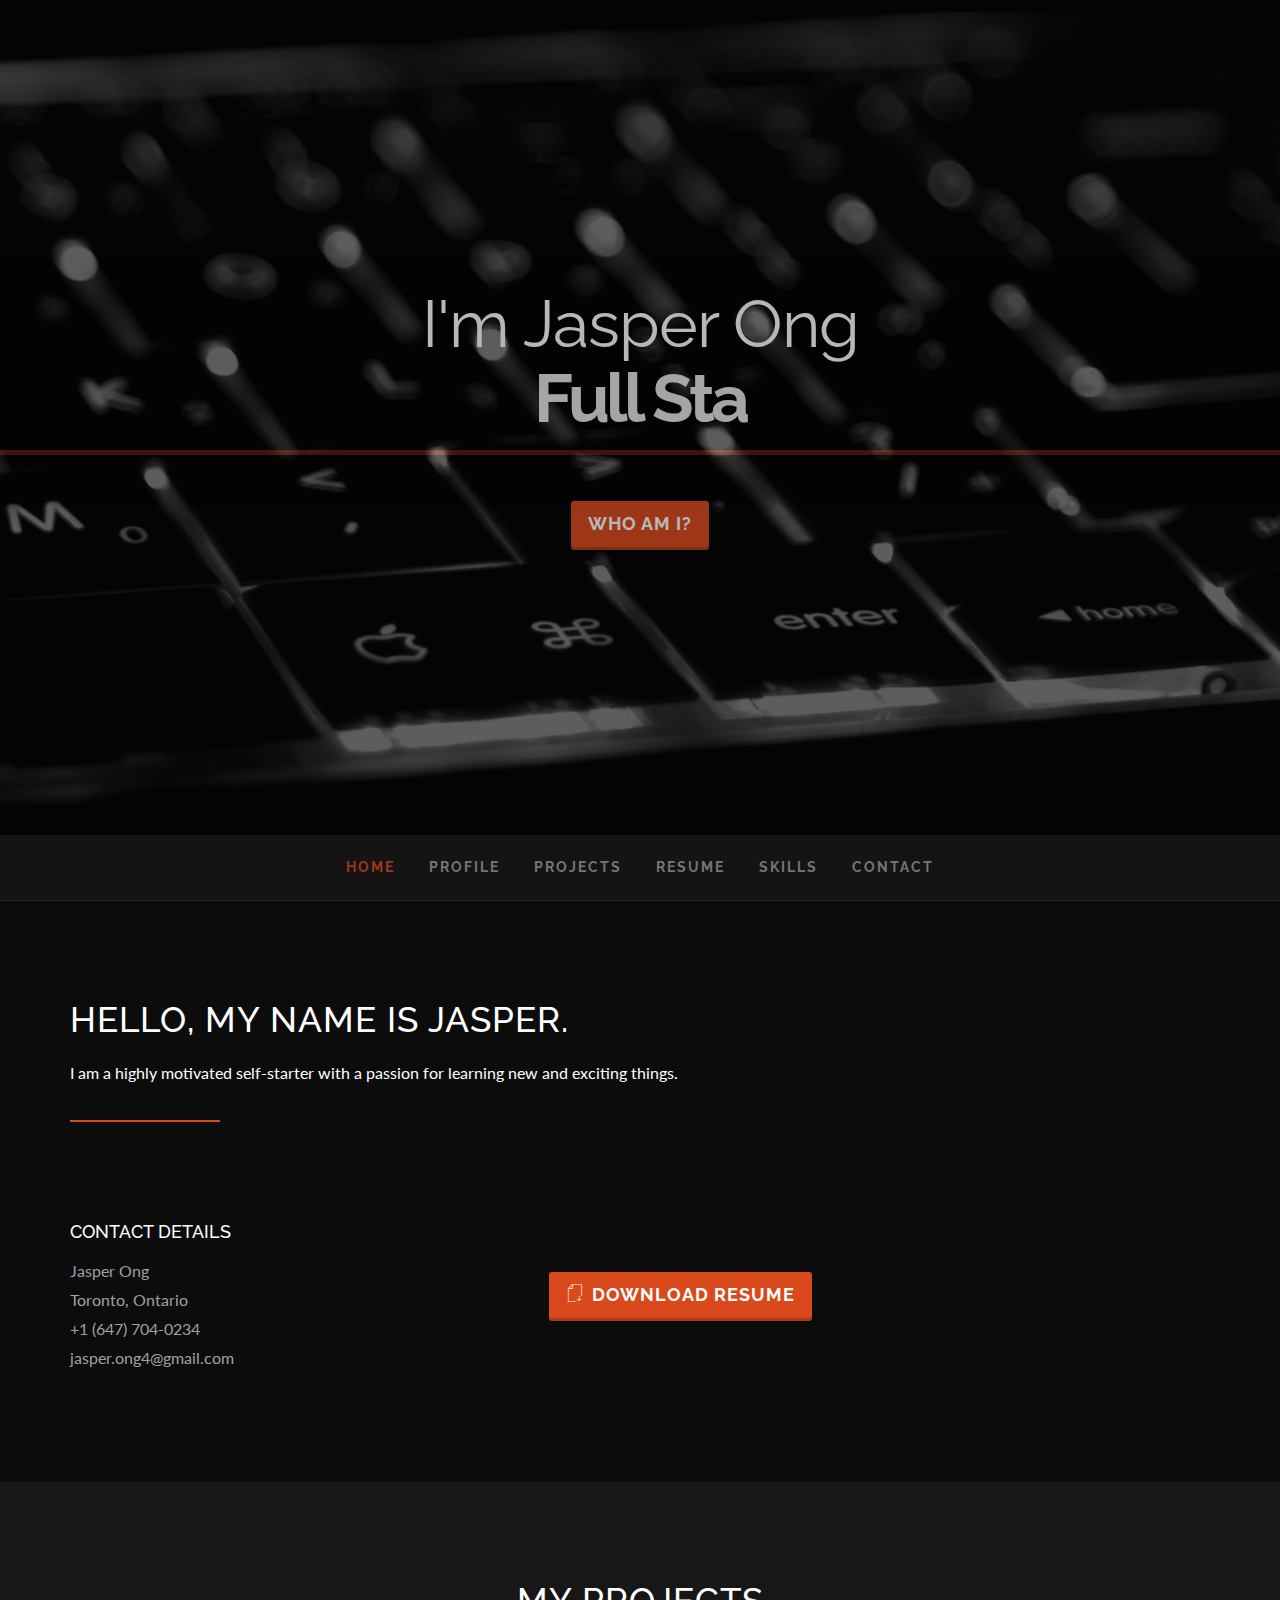
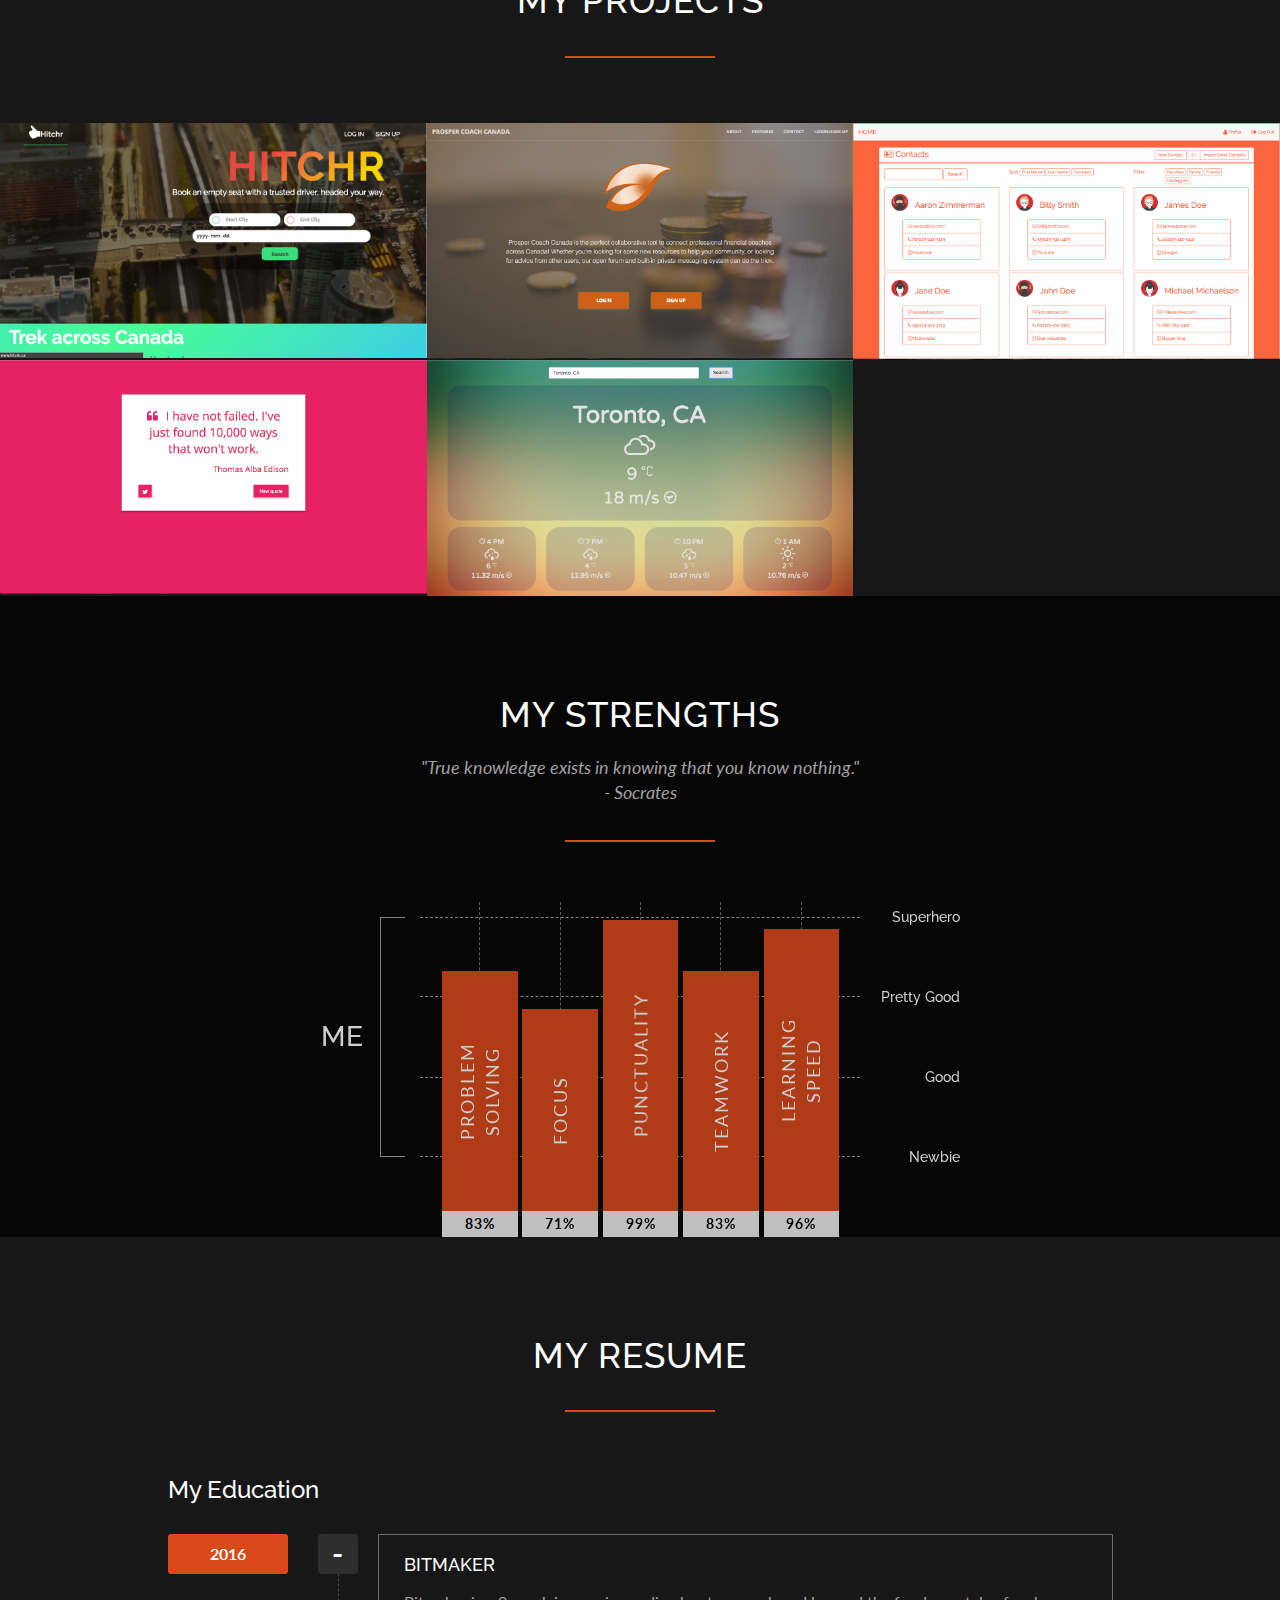
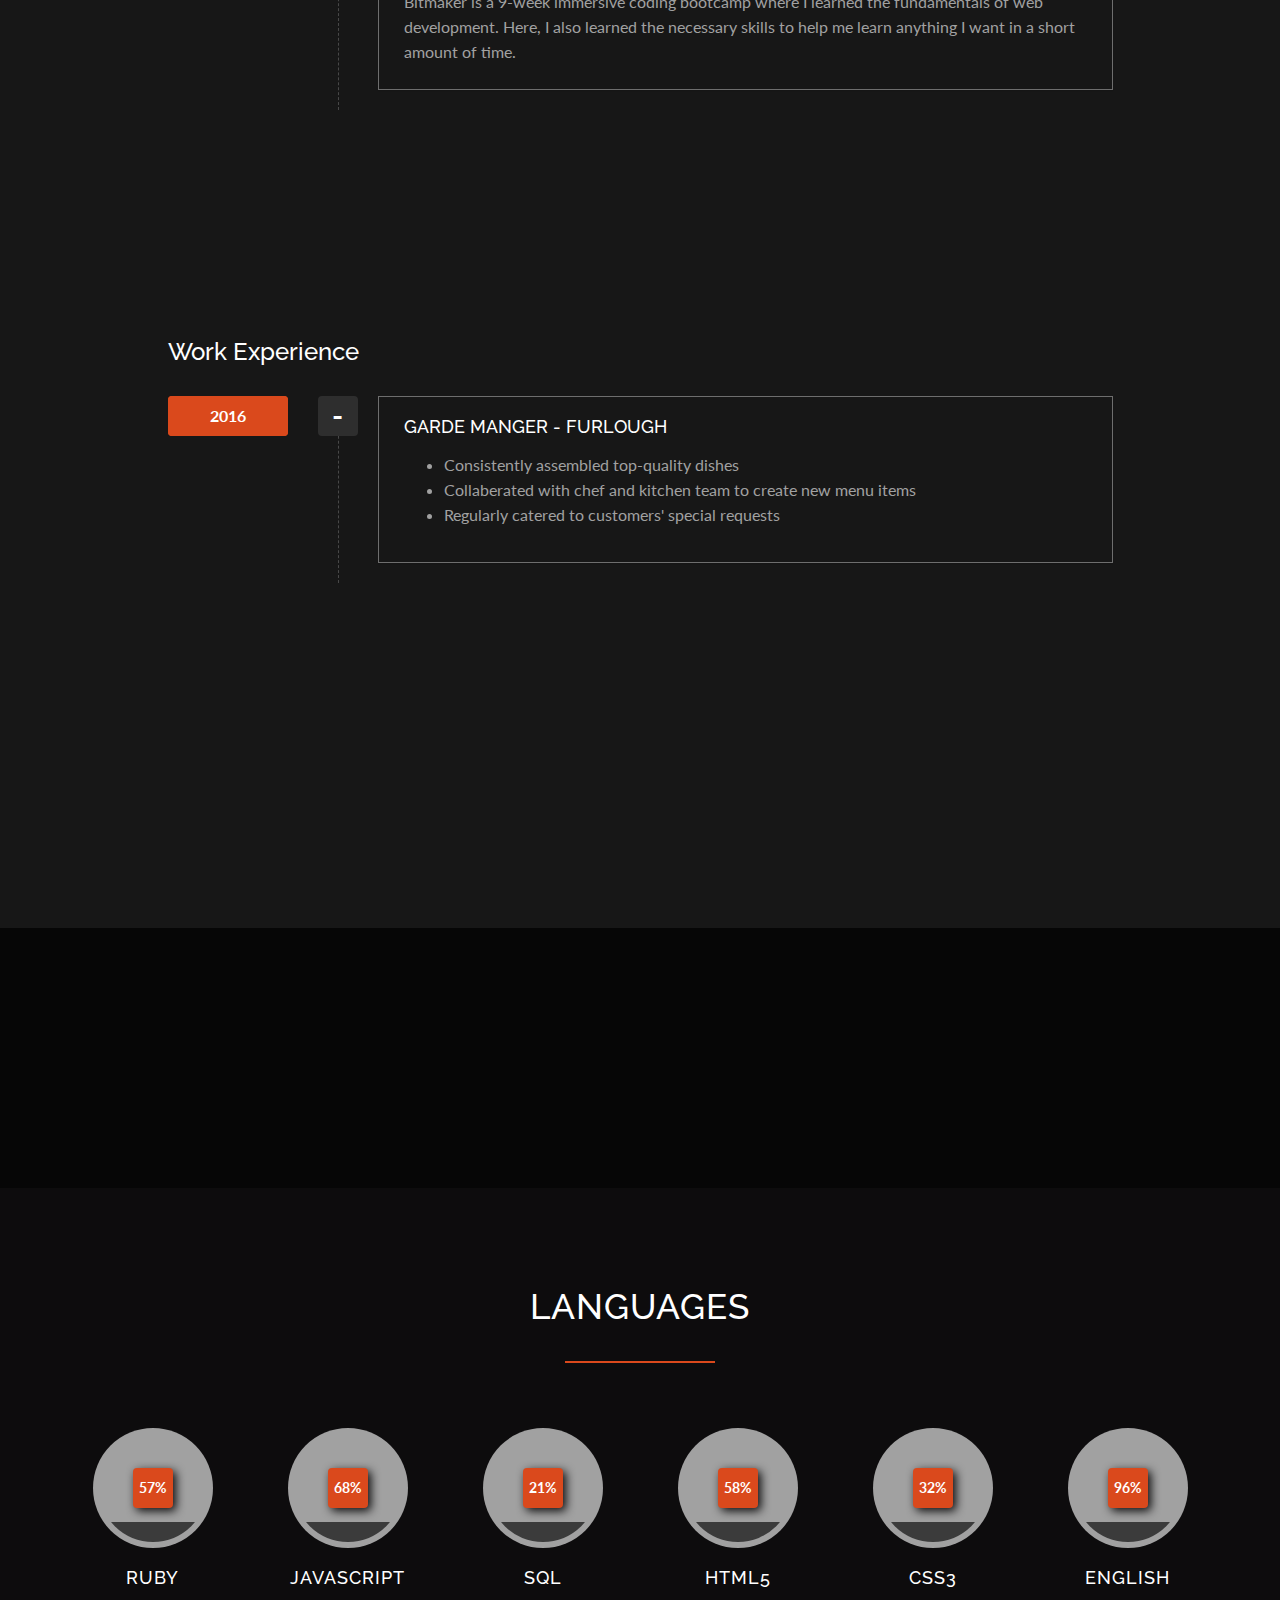
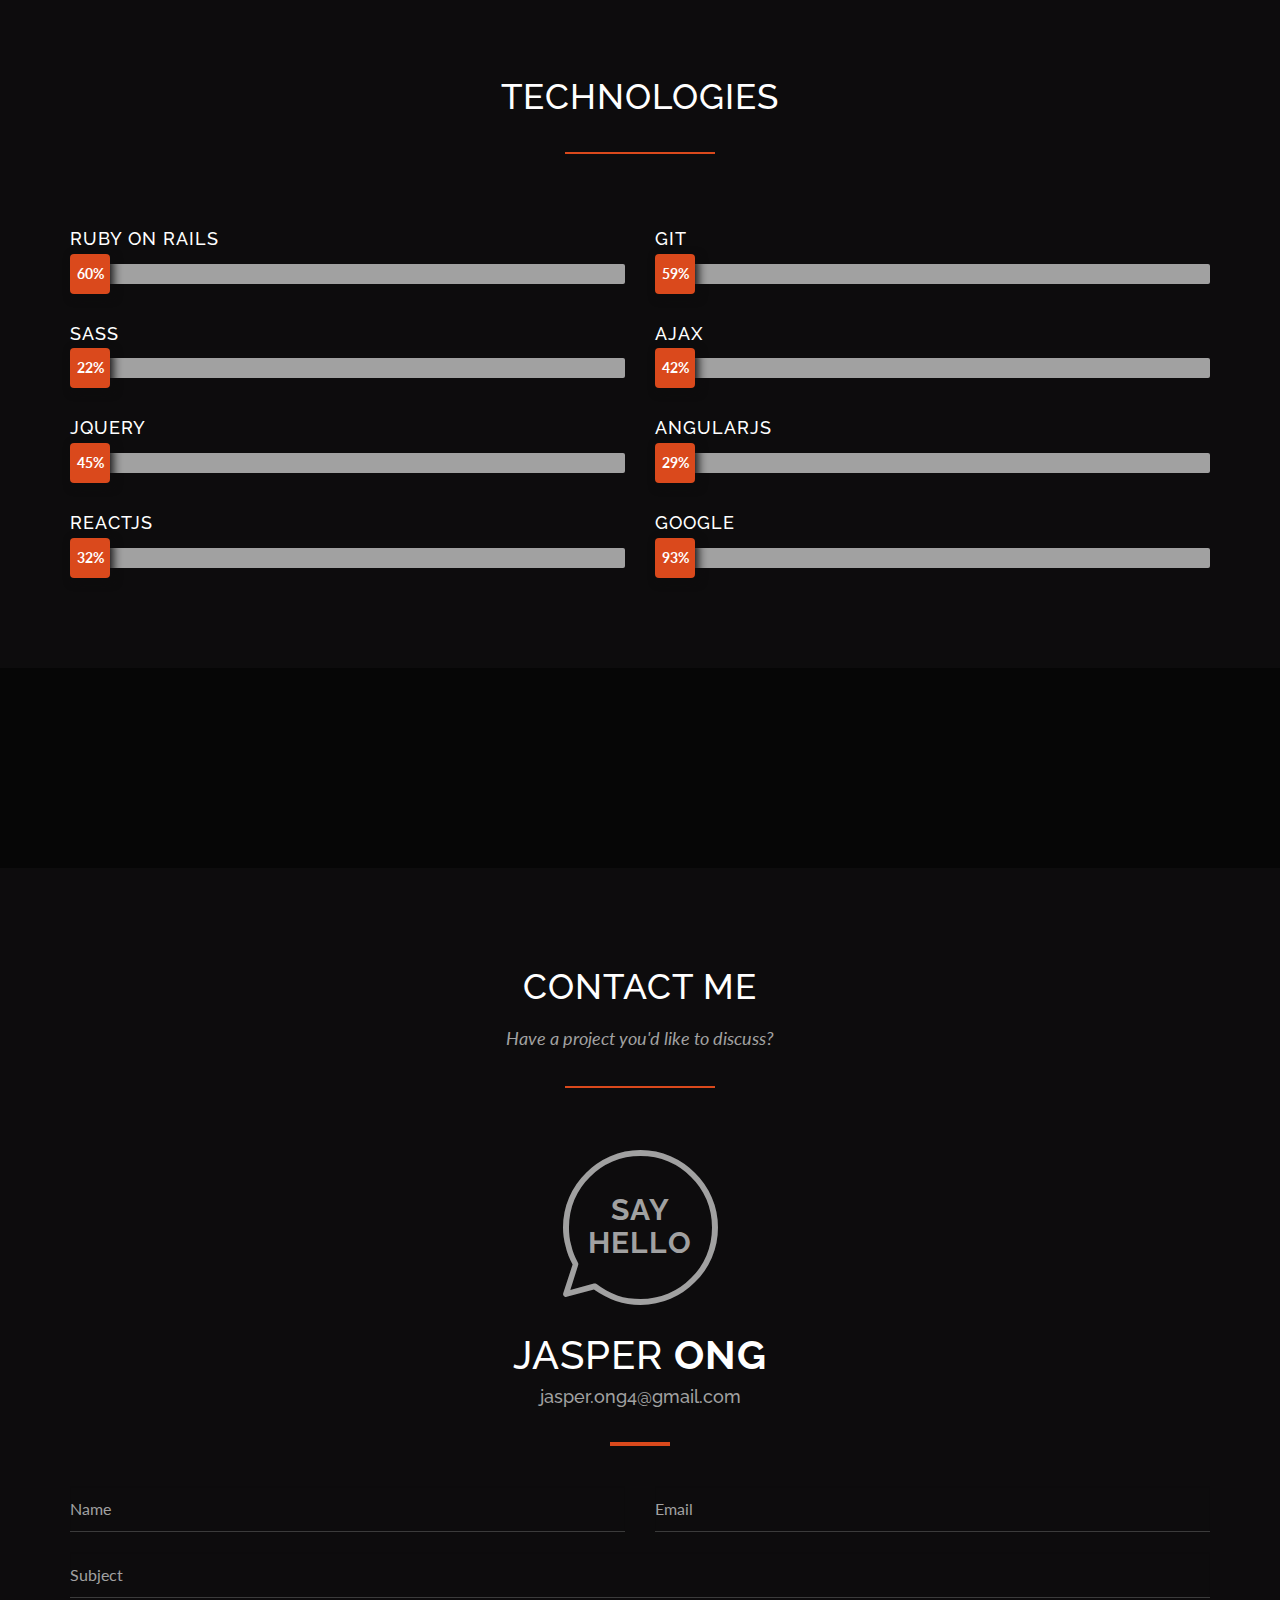
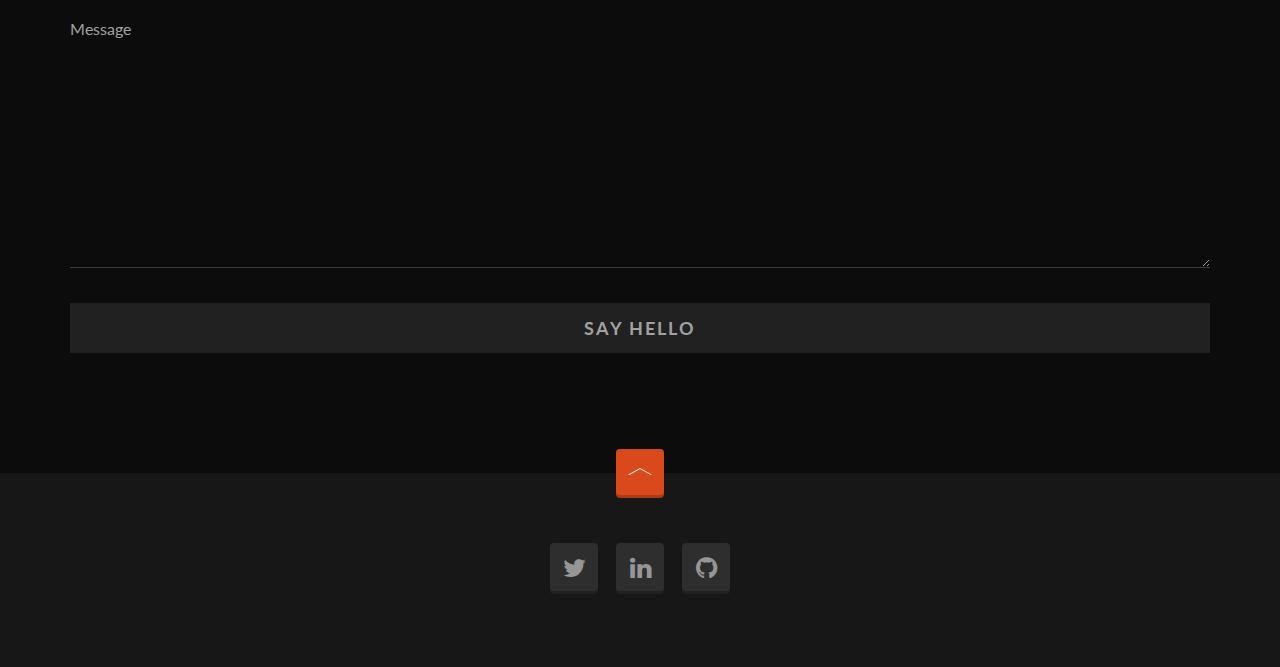
<file: index.html>
<!doctype html>
<!--[if lt IE 7]>      <html class="no-js lt-ie9 lt-ie8 lt-ie7" lang=""> <![endif]-->
<!--[if IE 7]>         <html class="no-js lt-ie9 lt-ie8" lang=""> <![endif]-->
<!--[if IE 8]>         <html class="no-js lt-ie9" lang=""> <![endif]-->
<!--[if gt IE 8]><!-->
<html class="no-js" lang="">
<!--<![endif]-->

<head>
    <meta charset="utf-8">

    <!-- Site Title -->
    <title>Jasper Ong</title>

    <meta name="description" content="Jasper Ong's Resume">
    <meta name="viewport" content="width=device-width, initial-scale=1, maximum-scale=1.0, user-scalable=no">
    <meta http-equiv="X-UA-Compatible" content="IE=edge" />

    <!-- Google Font -->
    <link href='http://fonts.googleapis.com/css?family=Lato:400,700' rel='stylesheet' type='text/css'>
    <link href='http://fonts.googleapis.com/css?family=Raleway:400,700' rel='stylesheet' type='text/css'>

    <!-- Bootstrap Core CSS -->
    <link href="assets/plugins/bootstrap/css/bootstrap.min.css" rel="stylesheet" type="text/css">

    <!-- Font icons CSS -->
    <link href="assets/plugins/icons-mind/style.css" rel="stylesheet" type="text/css">
    <link href="assets/plugins/fontawesome/css/font-awesome.min.css" rel="stylesheet" type="text/css">

    <!-- Plugins CSS -->
    <link href="assets/plugins/jpreloader/css/jpreloader.css" rel="stylesheet" type="text/css">
    <link href="assets/plugins/animate-css/animate.min.css" rel="stylesheet" type="text/css">
    <link href="assets/plugins/magnificPopup/magnific-popup.css" rel="stylesheet" type="text/css">
    <link href="assets/plugins/flexSlider/flexslider.css" rel="stylesheet" type="text/css">

    <!-- Main CSS -->
    <link href="assets/css/berg.css" rel="stylesheet" type="text/css">

    <!-- Color CSS -->
    <link href="assets/css/colors/orange.css" rel="stylesheet" type="text/css">

    <script src="https://code.jquery.com/jquery-3.1.1.min.js" integrity="sha256-hVVnYaiADRTO2PzUGmuLJr8BLUSjGIZsDYGmIJLv2b8="
    crossorigin="anonymous"></script>

    <!-- Modernizr JS for IE8 support of HTML5 elements and media queries -->
    <!--[if lt IE 8]>
    <script src="assets/plugins/modernizr.min.js"></script>
    <![endif]-->
</head>

<!-- The #page-top ID is part of the scrolling feature - the data-spy and data-target are part of the built-in Bootstrap scrollspy function -->

<body id="page-top" data-spy="scroll" data-target=".navbar-fixed-top" data-offset="66">
    <!--[if lt IE 10]>
        <p class="browserupgrade">You are using an <strong>outdated</strong> browser. Please <a href="http://browsehappy.com/">upgrade your browser</a> to improve your experience.</p>
    <![endif]-->


    <!-- HERO START -->
    <header id="home" class="hero parallax-yes">
        <div id="parallax-1" class="parallax">
            <div class="bcg skrollable skrollable-between" data-anchor-target="#parallax-1" data-center="background-position: 50% 0px;" data-top-bottom="background-position: 50% -100px;" data-bottom-top="background-position: 50% 100px;">
                <div class="hero-body">
                    <div class="hero-text text-center">
                        <h1 class="small">
                            I'm Jasper Ong
                        </h1>

                        <div class="typed-element"></div>

                        <div class="page-scroll">
                            <a href="#profile" class="btn btn-lg btn-custom">
                                Who am I?
                            </a>
                        </div>
                        <!-- //.page-scroll -->
                    </div>
                    <!-- //.hero-text -->
                </div>
                <!-- //.hero-body -->
            </div>
            <!-- //.bcg -->
        </div>
        <!-- //.parallax -->
    </header>
    <!-- //HERO END -->


    <!-- NAVIGATION START -->
    <nav id="navigation" class="navbar navbar-fixed-top center-menu" role="navigation">
        <div class="container navbar-container">
            <div class="navbar-header page-scroll">
                <button type="button" class="navbar-toggle" data-toggle="collapse" data-target=".berg-collapse">
                    <span class="sr-only">Toggle navigation</span>
                    <span class="icon-bar"></span>
                    <span class="icon-bar"></span>
                    <span class="icon-bar"></span>
                </button>

                <a class="navbar-brand visible-xs visible-sm" href="#page-top">Jasper</a>
            </div>
            <!-- //.navbar-header -->

            <div class="navbar-collapse collapse berg-collapse">
                <ul class="nav navbar-nav">
                    <li class="page-scroll">
                        <a href="#home">Home</a>
                    </li>

                    <li class="page-scroll">
                        <a href="#profile">Profile</a>
                    </li>

                    <li class="page-scroll">
                        <a href="#portfolio">Projects</a>
                    </li>

                    <li class="page-scroll">
                        <a href="#resume">Resume</a>
                    </li>

                    <li class="page-scroll">
                        <a href="#skills">Skills</a>
                    </li>

                    <li class="page-scroll">
                        <a href="#contact">Contact</a>
                    </li>
                </ul>
            </div>
            <!-- //.navbar-collapse -->
        </div>
        <!-- //.navbar-container -->
    </nav>
    <!-- //NAVIGATION END -->


    <!-- PROFILE SECTION START -->
    <section id="profile" class="section">
        <div class="container section-wrapper">
            <div class="section-content">
                <div class="row">
                    <div class="col-md-12 match-height">

                        <!-- PROFILE TEXT START -->
                        <div class="profile-text padding-right-yes">
                            <div class="row">
                                <div class="col-md-12">
                                    <h2 class="section-title uppercase">Hello, My Name is Jasper.</h2>

                                    <p>
                                        I am a highly motivated self-starter with a passion for learning new and exciting things.
                                    </p>

                                    <span class="divider"></span>

                                    <p class="text-grey">
                                        I am a graduate of Bitmaker, Toronto's leading web development bootcamp. 
                                    </p>

                                    <p class="text-grey">
                                    </p>
                                </div>
                                <!-- //.col-md-12 -->
                            </div>
                            <!-- //.row -->
                        </div>
                        <!-- //PROFILE TEXT END -->

                        <!-- CONTACT DETAILS START -->
                        <div class="contact-details padding-right-yes">
                            <div class="row">
                                <div class="col-sm-6 col-md-5">
                                    <h4 class="uppercase">Contact Details</h4>

                                    <ul class="list-unstyled text-grey">
                                        <li>Jasper Ong</li>
                                        <li>Toronto, Ontario</li>
                                        <li>+1 (647) 704-0234</li>
                                        <li>jasper.ong4@gmail.com</li>
                                    </ul>
                                </div>
                                <!-- //.col-md-5 -->

                                <div class="col-sm-6 col-md-7">
                                    <a href="resume.html" class="btn btn-lg btn-custom">
                                        <i class="icon-File-Download"></i> Download Resume
                                    </a>
                                </div>
                                <!-- //.col-md-6 -->
                            </div>
                            <!-- //.row -->
                        </div>
                        <!-- //CONTACT DETAILS END -->

                    </div>
                    <!-- //.col-md-7 -->

                    <!-- PROFILE PICTURE START -->
                    <!-- <div class="col-md-5 hidden-xs hidden-sm match-height pp-wrapper">
                        <div class="profile-picture style-one">
                            <img src="assets/images/profile-picture-1.jpg" alt="profile picture" class="img-responsive"/>
                        </div>
                    </div> -->
                    <!-- //PROFILE PICTURE END -->
                </div>
                <!-- //.row -->
            </div>
            <!-- //.section-content -->
        </div>
        <!-- //.container -->
    </section>
    <!-- //PROFILE SECTION END -->


    <!-- PORTFOLIO SECTION START -->
    <section id="portfolio" class="section">
        <div class="container-fluid section-wrapper">
            <div class="section-content">
                <div class="row">
                    <div class="col-md-12 text-center">
                        <h2 class="section-title">My Projects</h2></h2>

                        <span class="divider center"></span>
                    </div>
    <!-- //.col-md-12 -->
    </div>
    <!-- //.row -->

    <!-- PORTFOLIO START -->
    <div class="portfolio">
                    <div class="row">
                        <div class="item col-sm-6 col-md-4">
                            <div class="project-wrapper">
                                <div class="project-link">
                                    <a href="assets/images/hitchr.png" class="zoom" title="Hitchr">
                                        <i class="icon-Full-Screen"></i>
                                    </a>

                                    <a href="http://hitchr.ca" target="_blank" class="external-link">
                                        <i class="icon-Link"></i>
                                    </a>
                                </div>

    <!-- //.project-link -->

                                <div class="project-title">
                                    <h4>Hitchr</h4>
                                </div>
    <!-- //.project-title -->

    <img src="assets/images/hitchr.png" alt="" class="img-responsive"/>
                            </div>
    <!-- //.project-wrapper -->
    </div>
    <!-- //.item -->

    <div class="item col-sm-6 col-md-4">
                            <div class="project-wrapper">
                                <div class="project-link">
                                    <a href="assets/images/prosper.png" class="zoom" title="Prosper Coach">
                                        <i class="icon-Full-Screen"></i>
                                    </a>

                                    <a href="https://prospercanada.herokuapp.com" target="_blank" class="external-link">
                                        <i class="icon-Link"></i>
                                    </a>
                                </div>
    <!-- //.project-link -->

    <div class="project-title">
                                    <h4>Prosper Coach Canada</h4>
                                </div>
    <!-- //.project-title -->

    <img src="assets/images/prosper.png" alt="" class="img-responsive"/>
                            </div>
    <!-- //.project-wrapper -->
    </div>
    <!-- //.item -->

    <div class="item col-sm-6 col-md-4">
                            <div class="project-wrapper">
                                <div class="project-link">
                                    <a href="assets/images/CRM.jpg" class="zoom" title="CRM">
                                        <i class="icon-Full-Screen"></i>
                                    </a>

                                    <a href="https://tilr-crm.herokuapp.com" target="_blank" class="external-link">
                                        <i class="icon-Link"></i>
                                    </a>
                                </div>
    <!-- //.project-link -->

    <div class="project-title">
                                    <h4>Tilr CRM</h4>
                                </div>
    <!-- //.project-title -->

    <img src="assets/images/CRM.jpg" alt="" class="img-responsive"/>
                            </div>
    <!-- //.project-wrapper -->
    </div>
    <!-- //.item -->
    </div>
    <!-- //. row -->
    <div class="row">

    <div class="item col-sm-6 col-md-4">
                            <div class="project-wrapper">
                                <div class="project-link">
                                    <a href="assets/images/quote.png" class="zoom" title="Speed Projects">
                                        <i class="icon-Full-Screen"></i>
                                    </a>

                                    <a href="https://jasperong.github.io/random-quote-generator" target="_blank" class="external-link">
                                        <i class="icon-Link"></i>
                                    </a>
                                </div>
    <!-- //.project-link -->

    <div class="project-title">
                                    <h4>Random Quote Generator</h4>
                                </div>
    <!-- //.project-title -->

    <img src="assets/images/quote.png" alt="" class="img-responsive"/>
                            </div>
    <!-- //.project-wrapper -->
    </div>
    <!-- //.item -->

     <div class="item col-sm-6 col-md-4">
                            <div class="project-wrapper">
                                <div class="project-link">
                                    <a href="assets/images/weather.png" class="zoom" title="Wooden Rhinoceros Beetle">
                                        <i class="icon-Full-Screen"></i>
                                    </a>

                                    <a href="https://jasperong.github.io/weather-app" target="_blank" class="external-link">
                                        <i class="icon-Link"></i>
                                    </a>
                                </div> 
    <!-- //.project-link -->

     <div class="project-title">
                                    <h4>React Weather App</h4>
                                </div> 
    <!-- //.project-title -->

     <img src="assets/images/weather.png" alt="" class="img-responsive"/>
                            </div> 
    <!-- //.project-wrapper -->
     </div> 
    <!-- //.item -->

    <!-- <div class="item col-sm-6 col-md-3">
                            <div class="project-wrapper">
                                <div class="project-link">
                                    <a href="assets/images/portfolio/project-image-6.jpg" class="zoom" title="The First Encounter">
                                        <i class="icon-Full-Screen"></i>
                                    </a>

                                    <a href="https://www.behance.net/gallery/25505317/The-first-Encounter" target="_blank" class="external-link">
                                        <i class="icon-Link"></i>
                                    </a>
                                </div> -->
    <!-- //.project-link -->

    <!-- <div class="project-title">
                                    <h4>The First Encounter</h4>
                                </div> -->
    <!-- //.project-title -->

    <!-- <img src="assets/images/portfolio/project-image-6.jpg" alt="" class="img-responsive"/>
                            </div> -->
    <!-- //.project-wrapper -->
    <!-- </div> -->
    <!-- //.item -->

    <!-- <div class="item col-sm-6 col-md-3">
                            <div class="project-wrapper">
                                <div class="project-link">
                                    <a href="assets/images/portfolio/project-image-7.jpg" class="zoom" title="Dead Pool">
                                        <i class="icon-Full-Screen"></i>
                                    </a>

                                    <a href="https://www.behance.net/gallery/25763797/DEADPOOL" target="_blank" class="external-link">
                                        <i class="icon-Link"></i>
                                    </a>
                                </div> -->
    <!-- //.project-link -->

    <!-- <div class="project-title">
                                    <h4>Dead Pool</h4>
                                </div> -->
    <!-- //.project-title -->

    <!-- <img src="assets/images/portfolio/project-image-7.jpg" alt="" class="img-responsive"/>
                            </div> -->
    <!-- //.project-wrapper -->
    <!-- </div> -->
    <!-- //.item -->

    <!-- <div class="item col-sm-6 col-md-3">
                            <div class="project-wrapper">
                                <div class="project-link">
                                    <a href="assets/images/portfolio/project-image-8.jpg" class="zoom" title="Rebus II">
                                        <i class="icon-Full-Screen"></i>
                                    </a>

                                    <a href="https://www.behance.net/gallery/19401293/Rebus-2" target="_blank" class="external-link">
                                        <i class="icon-Link"></i>
                                    </a>
                                </div> -->
    <!-- //.project-link -->

    <!-- <div class="project-title">
                                    <h4>Rebus II</h4>
                                </div> -->
    <!-- //.project-title -->

    <!-- <img src="assets/images/portfolio/project-image-8.jpg" alt="" class="img-responsive"/>
                            </div> -->
    <!-- //.project-wrapper -->
    <!-- </div> -->
    <!-- //.item -->
    </div>
    <!-- //.row -->
    </div>
    <!-- PORTFOLIO END -->
    </div>
    <!-- //.section-content -->
    </div>
    <!-- //.container-fluid -->
    </section>
    <!-- //PORTFOLIO SECTION END -->

    <!-- STRENGTHS SECTION START -->
    <section id="strengths" class="section parallax-yes">
        <div id="parallax-4" class="parallax">
            <div class="bcg skrollable skrollable-between" data-anchor-target="#parallax-4" data-center="background-position: 50% 0px;" data-top-bottom="background-position: 50% -100px;" data-bottom-top="background-position: 50% 100px;">
                <div class="container-fluid section-wrapper">
                    <div class="section-content">
                        <div class="row">
                            <div class="col-md-8 col-md-offset-2 text-center">
                                <h2 class="section-title uppercase">My Strengths</h2>

                                <p class="section-subtitle">
                                    "True knowledge exists in knowing that you know nothing."
                                    <br> - Socrates
                                </p>

                                <span class="divider center"></span>
                            </div>
                            <!-- //.col-md-8 -->
                        </div>
                        <!-- //.row -->

                        <div class="row">
                            <div class="col-md-12">

                                <!-- COLUMN CHART START -->
                                <div class="column-chart">
                                    <div class="legend legend-left hidden-xs">
                                        <h3 class="legend-title">ME</h3>
                                    </div>
                                    <!-- //.legend -->

                                    <div class="legend legend-right hidden-xs">
                                        <div class="item">
                                            <h4>Superhero</h4>
                                        </div>
                                        <!-- //.item -->

                                        <div class="item">
                                            <h4>Pretty Good</h4>
                                        </div>
                                        <!-- //.item -->

                                        <div class="item">
                                            <h4>Good</h4>
                                        </div>
                                        <!-- //.item -->

                                        <div class="item">
                                            <h4>Newbie</h4>
                                        </div>
                                        <!-- //.item -->
                                    </div>
                                    <!-- //.legend -->

                                    <div class="chart clearfix">
                                        <div class="item">
                                            <div class="bar">
                                                <span class="percent">83%</span>

                                                <div class="item-progress" data-percent="83">
                                                    <span class="title uppercase">Problem Solving</span>
                                                </div>
                                                <!-- //.item-progress -->
                                            </div>
                                            <!-- //.bar -->
                                        </div>
                                        <!-- //.item -->

                                        <div class="item">
                                            <div class="bar">
                                                <span class="percent">71%</span>

                                                <div class="item-progress" data-percent="71">
                                                    <span class="title uppercase">Focus</span>
                                                </div>
                                                <!-- //.item-progress -->
                                            </div>
                                            <!-- //.bar -->
                                        </div>
                                        <!-- //.item -->

                                        <div class="item">
                                            <div class="bar">
                                                <span class="percent">99%</span>

                                                <div class="item-progress" data-percent="99">
                                                    <span class="title uppercase">Punctuality</span>
                                                </div>
                                                <!-- //.item-progress -->
                                            </div>
                                            <!-- //.bar -->
                                        </div>
                                        <!-- //.item -->

                                        <div class="item">
                                            <div class="bar">
                                                <span class="percent">83%</span>

                                                <div class="item-progress" data-percent="83">
                                                    <span class="title uppercase">Teamwork</span>
                                                </div>
                                                <!-- //.item-progress -->
                                            </div>
                                            <!-- //.bar -->
                                        </div>
                                        <!-- //.item -->

                                        <div class="item">
                                            <div class="bar">
                                                <span class="percent">96%</span>

                                                <div class="item-progress" data-percent="96">
                                                    <span class="title uppercase">Learning Speed</span>
                                                </div>
                                                <!-- //.item-progress -->
                                            </div>
                                            <!-- //.bar -->
                                        </div>
                                        <!-- //.item -->
                                    </div>
                                    <!-- //.chart -->
                                </div>
                                <!-- //COLUMN CHART END -->

                            </div>
                            <!-- //.col-md-12 -->
                        </div>
                        <!-- //.row -->
                    </div>
                    <!-- //.section-content -->
                </div>
                <!-- //.container -->
            </div>
            <!-- //.bcg -->
        </div>
        <!-- //.parallax -->
    </section>
    <!-- //STRENGTHS SECTION END -->


    <!-- RESUME SECTION START -->
    <section id="resume" class="section">
        <div class="container section-wrapper">
            <div class="section-content">
                <div class="row">
                    <div class="col-md-8 col-md-offset-2 text-center">
                        <h2 class="section-title uppercase">My Resume</h2>

                        <span class="divider center"></span>
                    </div>
                    <!-- //.col-md-8 -->
                </div>
                <!-- //.row -->

                <!-- EDUCATION START -->
                <div class="row education">
                    <div class="col-md-10 col-md-offset-1">
                        <h3>
                            My Education
                        </h3>

                        <div class="panel-group resume" id="education">
                            <div class="resume-item">
                                <div class="resume-year">
                                    <span class="resume-year">2016</span>
                                </div>
                                <!-- //.resume-year -->

                                <div class="resume-btn">
                                    <a href="#education1" data-toggle="collapse" data-parent="#education"></a>
                                </div>
                                <!-- //.resume-btn -->

                                <div class="panel">
                                    <div class="panel-heading">
                                        <div class="panel-title">
                                            <h4 class="resume-title">Bitmaker</h4>
                                        </div>
                                        <!-- //.panel-title -->
                                    </div>
                                    <!-- //.panel-heading -->

                                    <div id="education1" class="panel-collapse collapse in">
                                        <div class="panel-body text-grey">
                                            <p>
                                                Bitmaker is a 9-week immersive coding bootcamp where I learned the fundamentals of web development. Here, I also learned the necessary skills to help me learn anything I want in a short amount of time.
                                            </p>
                                        </div>
                                        <!-- //.panel-body -->
                                    </div>
                                    <!-- //.panel-collapse -->
                                </div>
                                <!-- //.panel -->
                            </div>
                            <!-- //.resume-item -->

                            <div class="resume-item">
                                <div class="resume-year">
                                    <span class="resume-year">2014</span>
                                </div>
                                <!-- //.resume-year -->

                                <div class="resume-btn">
                                    <a href="#education2" class="collapsed" data-toggle="collapse" data-parent="#education"></a>
                                </div>
                                <!-- //.resume-btn -->

                                <div class="panel">
                                    <div class="panel-heading">
                                        <div class="panel-title">
                                            <h4 class="resume-title">Liaison College of Culinary Arts</h4>
                                        </div>
                                        <!-- //.panel-title -->
                                    </div>
                                    <!-- //.panel-heading -->

                                    <div id="education2" class="panel-collapse collapse">
                                        <div class="panel-body text-grey">
                                            <p>
                                                At Liaison College, they taught aspiring chefs the skills they needed to excel in the restaurant industry.
                                            </p>
                                        </div>
                                        <!-- //.panel-body -->
                                    </div>
                                    <!-- //.panel-collapse -->
                                </div>
                                <!-- //.panel -->
                            </div>
                            <!-- //.resume-item -->

                            <div class="resume-item">
                                <div class="resume-year">
                                    <span class="resume-year">2007 - 2012</span>
                                </div>
                                <!-- //.resume-year -->

                                <div class="resume-btn">
                                    <a href="#education3" class="collapsed" data-toggle="collapse" data-parent="#education"></a>
                                </div>
                                <!-- //.resume-btn -->

                                <div class="panel">
                                    <div class="panel-heading">
                                        <div class="panel-title">
                                            <h4 class="resume-title">University of the Philippines</h4>
                                            <h5>Bachelor of Physical Education</h5>
                                        </div>
                                        <!-- //.panel-title -->
                                    </div>
                                    <!-- //.panel-heading -->

                                    <div id="education3" class="panel-collapse collapse">
                                        <div class="panel-body text-grey">
                                            <p>
                                                As the number 1 university in the Philippines, UP taught me more life lessons than I could ever have hoped for. Hard work, patience, and independent learning are just a few of the many skills I have acquired in my years of being a student in this prestigious
                                                university.
                                            </p>
                                        </div>
                                        <!-- //.panel-body -->
                                    </div>
                                    <!-- //.panel-collapse -->
                                </div>
                                <!-- //.panel -->
                            </div>
                            <!-- //.resume-item -->
                        </div>
                        <!-- //.panel-group -->
                    </div>
                    <!-- //.col-md-10 -->
                </div>
                <!-- //EDUCATION END -->

                <!-- WORK EXPERIENCE START -->
                <div class="row work-experience">
                    <div class="col-md-10 col-md-offset-1">
                        <h3>
                            Work Experience
                        </h3>

                        <div class="panel-group resume" id="work">
                            <div class="resume-item">
                                <div class="resume-year">
                                    <span class="resume-year">2016</span>
                                </div>
                                <!-- //.resume-year -->

                                <div class="resume-btn">
                                    <a href="#work1" data-toggle="collapse" data-parent="#work"></a>
                                </div>
                                <!-- //.resume-btn -->

                                <div class="panel">
                                    <div class="panel-heading">
                                        <div class="panel-title">
                                            <h4 class="resume-title">Garde Manger - Furlough</h4>
                                        </div>
                                        <!-- //.panel-title -->
                                    </div>
                                    <!-- //.panel-heading -->

                                    <div id="work1" class="panel-collapse collapse in">
                                        <div class="panel-body text-grey">
                                            <ul>
                                                <li>Consistently assembled top-quality dishes</li>
                                                <li>Collaberated with chef and kitchen team to create new menu items</li>
                                                <li>Regularly catered to customers' special requests</li>
                                            </ul>
                                        </div>
                                        <!-- //.panel-body -->
                                    </div>
                                    <!-- //.panel-collapse -->
                                </div>
                                <!-- //.panel -->
                            </div>
                            <!-- //.resume-item -->

                            <div class="resume-item">
                                <div class="resume-year">
                                    <span class="resume-year">2015 - 2016</span>
                                </div>
                                <!-- //.resume-year -->

                                <div class="resume-btn">
                                    <a href="#work2" class="collapsed" data-toggle="collapse" data-parent="#work"></a>
                                </div>
                                <!-- //.resume-btn -->

                                <div class="panel">
                                    <div class="panel-heading">
                                        <div class="panel-title">
                                            <h4 class="resume-title">Line Cook - Hooters Downtown Toronto</h4>
                                        </div>
                                        <!-- //.panel-title -->
                                    </div>
                                    <!-- //.panel-heading -->

                                    <div id="work2" class="panel-collapse collapse">
                                        <div class="panel-body text-grey">
                                            <ul>
                                                <li>Led the team during lunch and dinner rushes</li>
                                                <li>Trained new hires on required aspects of the job</li>
                                                <li>Prepared food for more than 150 customers daily</li>
                                            </ul>
                                        </div>
                                        <!-- //.panel-body -->
                                    </div>
                                    <!-- //.panel-collapse -->
                                </div>
                                <!-- //.panel -->
                            </div>
                            <!-- //.resume-item -->

                            <div class="resume-item">
                                <div class="resume-year">
                                    <span class="resume-year">2012 - 2015</span>
                                </div>
                                <!-- //.resume-year -->

                                <div class="resume-btn">
                                    <a href="#work3" class="collapsed" data-toggle="collapse" data-parent="#work"></a>
                                </div>
                                <!-- //.resume-btn -->

                                <div class="panel">
                                    <div class="panel-heading">
                                        <div class="panel-title">
                                            <h4 class="resume-title">Sales Clerk - Rabba Fine Foods</h4>
                                        </div>
                                        <!-- //.panel-title -->
                                    </div>
                                    <!-- //.panel-heading -->

                                    <div id="work3" class="panel-collapse collapse">
                                        <div class="panel-body text-grey">
                                            <ul>
                                                <li>Managed transactions over the POS counter</li>
                                                <li>Responded to customer inquiries and concerns</li>
                                                <li>Trained new staff as needed by management</li>
                                            </ul>
                                        </div>
                                        <!-- //.panel-body -->
                                    </div>
                                    <!-- //.panel-collapse -->
                                </div>
                                <!-- //.panel -->
                            </div>
                            <!-- //.resume-item -->

                            <div class="resume-item">
                                <div class="resume-year">
                                    <span class="resume-year">2008 - 2010</span>
                                </div>
                                <!-- //.resume-year -->

                                <div class="resume-btn">
                                    <a href="#work4" class="collapsed" data-toggle="collapse" data-parent="#work"></a>
                                </div>
                                <!-- //.resume-btn -->

                                <div class="panel">
                                    <div class="panel-heading">
                                        <div class="panel-title">
                                            <h4 class="resume-title">Swimming Instructor / Coach - CAL Swim School</h4>
                                        </div>
                                        <!-- //.panel-title -->
                                    </div>
                                    <!-- //.panel-heading -->

                                    <div id="work4" class="panel-collapse collapse">
                                        <div class="panel-body text-grey">
                                            <ul>
                                                <li>Taught toddlers and children the art of swimming</li>
                                                <li>Provided training menus for older children</li>
                                                <li>Oversaw team operations during swimming competitions</li>
                                            </ul>
                                        </div>
                                        <!-- //.panel-body -->
                                    </div>
                                    <!-- //.panel-collapse -->
                                </div>
                                <!-- //.panel -->
                            </div>
                            <!-- //.resume-item -->
                        </div>
                        <!-- //.panel-group -->
                    </div>
                    <!-- //.col-md-10 -->
                </div>
                <!-- //WORK EXPERIENCE END -->
            </div>
            <!-- //.section-content -->
        </div>
        <!-- //.container -->
    </section>
    <!-- //RESUME SECTION END -->


    <!-- REFERENCES SECTION START -->
    <section id="references" class="section parallax-yes">
        <div id="parallax-3" class="parallax">
            <div class="bcg skrollable skrollable-between" data-anchor-target="#parallax-3" data-center="background-position: 50% 0px;" data-top-bottom="background-position: 50% -100px;" data-bottom-top="background-position: 50% 100px;">
                <div class="container-fluid section-wrapper">
                    <div class="section-content">

                    </div>
                    <!-- //.section-content -->
                </div>
                <!-- //.container -->
            </div>
            <!-- //.bcg -->
        </div>
        <!-- //.parallax -->
    </section>
    <!-- //REFERENCES SECTION END -->

    <!-- SKILLS SECTION START -->
    <section id="skills" class="section">
        <div class="container section-wrapper">
            <div class="section-content">
                <div class="row">
                    <div class="col-md-8 col-md-offset-2 text-center">
                        <h2 class="section-title uppercase">Languages</h2>

                        <span class="divider center"></span>
                    </div>
                    <!-- //.col-md-8 -->
                </div>
                <!-- //.row -->

                <!-- CIRCLE CHART START -->
                <div class="circle-chart">
                    <div class="row">
                        <div class="col-sm-4 col-md-2">
                            <div class="item">
                                <div class="circle">
                                    <span class="item-progress" data-percent="67"></span>
                                </div>
                                <!-- //.circle -->

                                <span class="percent">57%</span>

                                <h4 class="text-center uppercase">Ruby</h4>
                            </div>
                            <!-- //.item -->
                        </div>
                        <!-- //.col-md-2 -->

                        <div class="col-sm-4 col-md-2">
                            <div class="item">
                                <div class="circle">
                                    <span class="item-progress" data-percent="48"></span>
                                </div>
                                <!-- //.circle -->

                                <span class="percent">68%</span>

                                <h4 class="text-center uppercase">Javascript</h4>
                            </div>
                            <!-- //.item -->
                        </div>
                        <!-- //.col-md-2 -->


                        <div class="col-sm-4 col-md-2">
                            <div class="item last">
                                <div class="circle">
                                    <span class="item-progress" data-percent="21"></span>
                                </div>
                                <!-- //.circle -->

                                <span class="percent">21%</span>

                                <h4 class="text-center uppercase">SQL</h4>
                            </div>
                            <!-- //.item -->
                        </div>
                        <!-- //.col-md-2 -->

                        <div class="col-sm-4 col-md-2">
                            <div class="item">
                                <div class="circle">
                                    <span class="item-progress" data-percent="58"></span>
                                </div>
                                <!-- //.circle -->

                                <span class="percent">58%</span>

                                <h4 class="text-center uppercase">HTML5</h4>
                            </div>
                            <!-- //.item -->
                        </div>
                        <!-- //.col-md-2 -->

                        <div class="col-sm-4 col-md-2">
                            <div class="item">
                                <div class="circle">
                                    <span class="item-progress" data-percent="32"></span>
                                </div>
                                <!-- //.circle -->

                                <span class="percent">32%</span>

                                <h4 class="text-center uppercase">CSS3</h4>
                            </div>
                            <!-- //.item -->
                        </div>
                        <!-- //.col-md-2 -->

                        <div class="col-sm-4 col-md-2">
                            <div class="item">
                                <div class="circle">
                                    <span class="item-progress" data-percent="96"></span>
                                </div>
                                <!-- //.circle -->

                                <span class="percent">96%</span>

                                <h4 class="text-center uppercase">English</h4>
                            </div>
                            <!-- //.item -->
                        </div>
                        <!-- //.col-md-2 -->

                    </div>
                    <!-- //.row -->
                </div>
                <!-- //CIRCLE CHART END -->
            </div>
            <!-- //.section-content -->
        </div>
        <!-- //.container -->
    </section>
    <!-- //SKILLS SECTION END -->


    <!-- KNOWLEDGE SECTION START -->
    <section id="knowledge" class="section">
        <div class="container section-wrapper">
            <div class="section-content">
                <div class="row">
                    <div class="col-md-8 col-md-offset-2 text-center">
                        <h2 class="section-title uppercase">Technologies</h2>

                        <span class="divider center"></span>
                    </div>
                    <!-- //.col-md-8 -->
                </div>
                <!-- //.row -->

                <!-- BAR CHART START -->
                <div class="row">
                    <div class="col-sm-6">
                        <div class="bar-chart">
                            <div class="item">
                                <h4>Ruby on Rails</h4>

                                <div class="bar">
                                    <span class="percent">60%</span>
                                    <span class="item-progress" data-percent="60"></span>
                                </div>
                                <!-- //.bar -->
                            </div>
                            <!-- //.item -->

                            <div class="item">
                                <h4>SASS</h4>

                                <div class="bar">
                                    <span class="percent">22%</span>
                                    <span class="item-progress" data-percent="22"></span>
                                </div>
                                <!-- //.bar -->
                            </div>
                            <!-- //.item -->

                            <div class="item">
                                <h4>jQuery</h4>

                                <div class="bar">
                                    <span class="percent">45%</span>
                                    <span class="item-progress" data-percent="45"></span>
                                </div>
                                <!-- //.bar -->
                            </div>
                            <!-- //.item -->

                            <div class="item">
                                <h4>ReactJS</h4>

                                <div class="bar">
                                    <span class="percent">32%</span>
                                    <span class="item-progress" data-percent="32"></span>
                                </div>
                                <!-- //.bar -->
                            </div>
                            <!-- //.item -->
                        </div>
                        <!-- //.bar-chart -->
                    </div>
                    <!-- //.col-md-6 -->

                    <div class="col-sm-6">
                        <div class="bar-chart">
                            <div class="item">
                                <h4>Git</h4>

                                <div class="bar">
                                    <span class="percent">59%</span>
                                    <span class="item-progress" data-percent="59"></span>
                                </div>
                                <!-- //.bar -->
                            </div>
                            <!-- //.item -->

                            <div class="item">
                                <h4>AJAX</h4>

                                <div class="bar">
                                    <span class="percent">42%</span>
                                    <span class="item-progress" data-percent="42"></span>
                                </div>
                                <!-- //.bar -->
                            </div>
                            <!-- //.item -->

                            <div class="item">
                                <h4>AngularJS</h4>

                                <div class="bar">
                                    <span class="percent">29%</span>
                                    <span class="item-progress" data-percent="39"></span>
                                </div>
                                <!-- //.bar -->
                            </div>
                            <!-- //.item -->

                            <div class="item">
                                <h4>Google</h4>

                                <div class="bar">
                                    <span class="percent">93%</span>
                                    <span class="item-progress" data-percent="93"></span>
                                </div>
                                <!-- //.bar -->
                            </div>
                            <!-- //.item -->
                        </div>
                        <!-- //.bar-chart -->
                    </div>
                    <!-- //.col-md-6 -->
                </div>
                <!-- //BAR CHART END -->
            </div>
            <!-- //.section-content -->
        </div>
        <!-- //.container -->

    </section>
    <!-- //KNOWLEDGE SECTION END -->

    <!-- MILESTONES SECTION START -->
    <section id="milestones" class="section parallax-yes">
        <div id="parallax-5" class="parallax">
            <div class="bcg skrollable skrollable-between" data-anchor-target="#parallax-5" data-center="background-position: 50% 0px;" data-top-bottom="background-position: 50% -100px;" data-bottom-top="background-position: 50% 100px;">
                <div class="container-fluid section-wrapper">
                    <div class="section-content">

                    </div>
                    <!-- //.section-content -->
                </div>
                <!-- //.container -->
            </div>
            <!-- //.bcg -->
        </div>
        <!-- //.parallax -->
    </section>
    <!-- //MILESTONES SECTION END -->

    <!-- CONTACT SECTION START -->
    <section id="contact" class="section">
        <div class="container section-wrapper">
            <div class="section-content">
                <div class="row">
                    <div class="col-md-12 text-center">
                        <h2 class="section-title uppercase">Contact Me</h2>

                        <p class="section-subtitle">
                            Have a project you'd like to discuss?
                        </p>

                        <span class="divider center"></span>
                    </div>
                    <!-- //.col-md-12 -->
                </div>
                <!-- //.row -->

                <div class="row">
                    <div class="col-md-12">

                        <!-- CONTACT DETAILS START -->
                        <div class="contact-details text-center">
                            <div class="speech-bubble">
                                <i class="icon-Speach-Bubble11"></i>

                                <h4 class="uppercase text-grey">
                                    Say<br>Hello
                                </h4>
                            </div>
                            <!-- //.speech-bubble -->

                            <h2 class="uppercase">Jasper <strong>Ong</strong></h2>

                            <h4 class="text-grey">jasper.ong4@gmail.com</h4>

                            <span class="divider center"></span>
                        </div>
                        <!-- //CONTACT DETAILS END -->

                        <!-- CONTACT FORM START -->
                        <form action="https://formspree.io/jasper.ong4@gmail.com" method="post" name="contact-form" id="contact-form" class="contact-form validate element-line" role="form">
                            <div class="row">
                                <div class="col-md-6">
                                    <div class="form-group">
                                        <div class="input-group input-group-lg">
                                            <input type="text" name="name" id="name" class="form-control required" placeholder="Name" autocomplete="off">
                                        </div>
                                        <!-- //.input-group -->
                                    </div>
                                    <!-- //.form-group -->
                                </div>
                                <!-- //.col-md-6 -->

                                <div class="col-md-6">
                                    <div class="form-group">
                                        <div class="input-group input-group-lg">
                                            <input type="email" name="_replyto" id="email" class="form-control required email" placeholder="Email" autocomplete="off">
                                        </div>
                                        <!-- //.input-group -->
                                    </div>
                                    <!-- //.form-group -->
                                </div>
                                <!-- //.col-md-6 -->
                            </div>
                            <!-- //.row -->

                            <div class="row">
                                <div class="col-md-12">
                                    <div class="form-group">
                                        <div class="input-group input-group-lg">
                                            <input type="text" name="_subject" id="subject" class="form-control required" placeholder="Subject" autocomplete="off">
                                        </div>
                                        <!-- //.input-group -->
                                    </div>
                                    <!-- //.form-group -->
                                </div>
                                <!-- //.col-md-12 -->
                            </div>
                            <!-- //.row -->

                            <div class="row">
                                <div class="col-md-12">
                                    <div class="form-group">
                                        <div class="input-group input-group-lg">
                                            <textarea name="message" id="message" class="form-control required" placeholder="Message"></textarea>
                                        </div>
                                        <!-- //.input-group -->
                                    </div>
                                    <!-- //.form-group -->
                                </div>
                                <!-- //.col-md-12 -->
                            </div>
                            <!-- //.row -->

                            <!-- Captcha -->
                            <input type="text" name="_gotcha" style="display:none" />

                            <!-- Redirect to top -->
                            <input type="hidden" name="_next" value="/" />

                            <div class="row">
                                <div class="col-md-12">
                                    <div class="form-group">
                                        <button id="submit" type="submit">Say Hello</button>
                                    </div>
                                    <!-- //.form-group -->
                                </div>
                                <!-- //.col-md-12 -->
                            </div>
                            <!-- //.row -->
                        </form>
                        <!-- //CONTACT FORM END -->
                    </div>
                    <!-- //.col-md-12 -->
                </div>
                <!-- //.row -->
            </div>
            <!-- //.section-content -->
        </div>
        <!-- //.container -->
    </section>
    <!-- //CONTACT SECTION END -->


    <!-- FOOTER START -->
    <footer class="footer">
        <div class="container">
            <div class="row">
                <div class="col-md-12">
                    <div class="page-scroll">
                        <a href="#page-top"><i class="icon-Arrow-Up"></i></a>
                    </div>
                    <!-- //.page-scroll -->

                    <ul class="list-inline social-icons">

                        <li>
                            <div class="item">
                                <a href="http://twitter.com/rockthejaspah" target="_blank"><i class="fa fa-twitter"></i></a>
                            </div>
                            <!-- //.item -->
                        </li>

                        <li>
                            <div class="item">
                                <a href="http://ca.linkedin.com/in/ongjasper" target="_blank"><i class="fa fa-linkedin"></i></a>
                            </div>
                            <!-- //.item -->
                        </li>

                        <li>
                            <div class="item">
                                <a href="http://github.com/jasperong" target="_blank"><i class="fa fa-github"></i></a>
                            </div>
                            <!-- //.item -->
                        </li>

                    </ul>
                </div>
                <!-- //.col-md-12 -->
            </div>
            <!-- //.row -->

            <div class="row">
                <div class="col-md-12">
                    <div class="copyright text-center">
                    </div>
                    <!-- //.copyright -->
                </div>
                <!-- //.col-md-12 -->
            </div>
            <!-- //.row -->
        </div>
        <!-- //.container -->
    </footer>
    <!-- //FOOTER END -->


    <!-- Plugins JS -->
    <script src="assets/plugins/jquery.min.js"></script>
    <script src="assets/plugins/bootstrap/js/bootstrap.min.js"></script>
    <script src="assets/plugins/jpreloader/js/jpreloader.min.js"></script>
    <script src="assets/plugins/detectmobilebrowser/detectmobilebrowser.js"></script>
    <script src="assets/plugins/debouncer/debouncer.js"></script>
    <script src="assets/plugins/easing/jquery.easing.min.js"></script>
    <script src="assets/plugins/sticky/jquery.sticky.js"></script>
    <script src="assets/plugins/inview/jquery.inview.min.js"></script>
    <script src="assets/plugins/matchHeight/jquery.matchHeight-min.js"></script>
    <script src="assets/plugins/magnificPopup/jquery.magnific-popup.min.js"></script>
    <script src="assets/plugins/flexSlider/jquery.flexslider-min.js"></script>
    <script src="assets/plugins/countTo/jquery.countTo.js"></script>
    <script src="assets/plugins/skrollr/skrollr.min.js"></script>
    <script src="assets/plugins/typed/typed.js"></script>
    <script src="assets/plugins/typed/typed-config.js"></script>

    <!-- Main JS -->
    <script src="assets/js/main.js"></script>

    <!-- Parallax JS -->
    <script src="assets/js/parallax.js"></script>

    <!-- Animation JS (Optional) -->
    <script src="assets/js/animation.js"></script>





</body>

</html>
</file>
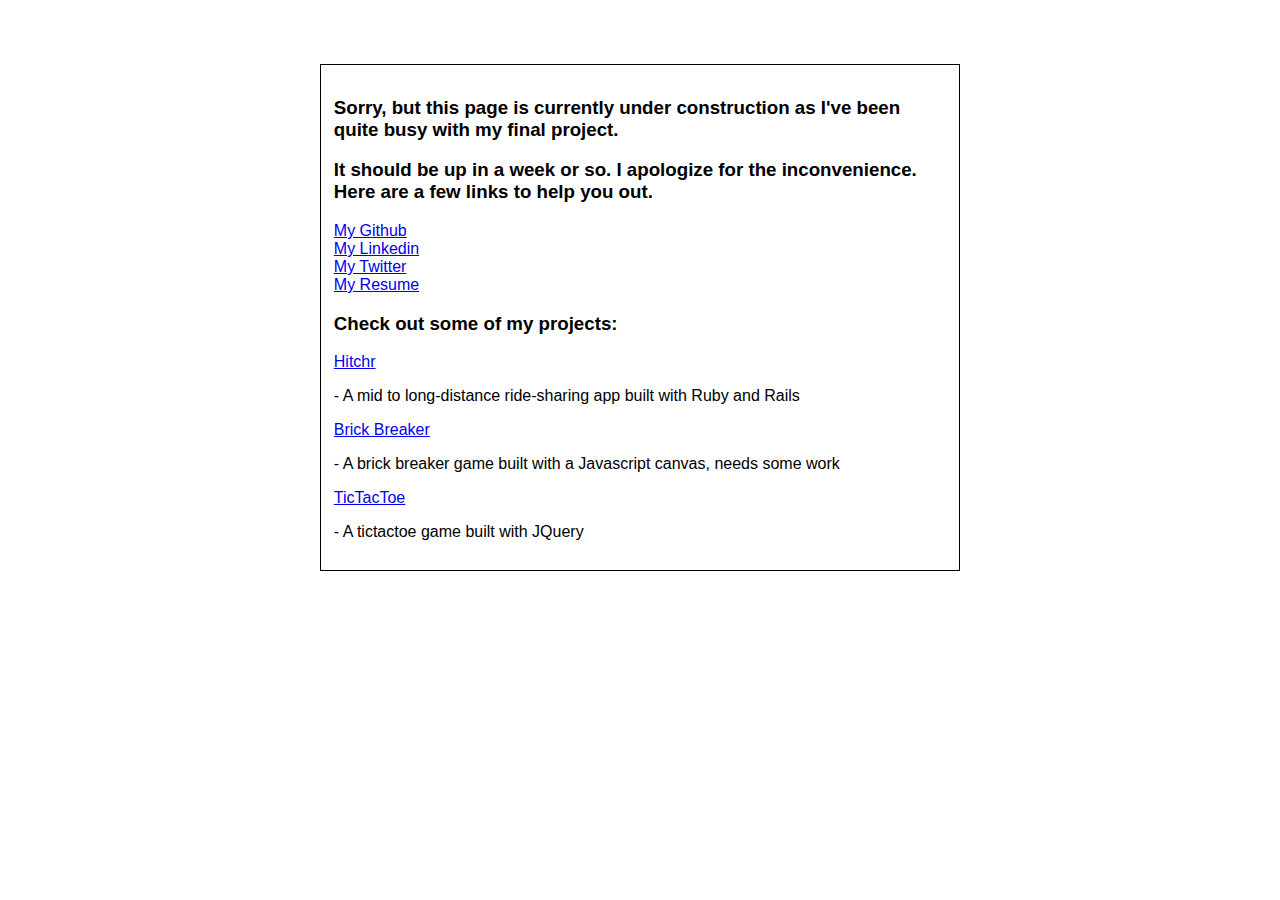
<file: index1.html>
<!DOCTYPE html>
<html>
  <head>
    <meta charset="utf-8">
    <title>Jasper Ong</title>
    <link rel="stylesheet" href="normalize.css" media="screen" charset="utf-8">
    <link rel="stylesheet" href="style.css" media="screen" charset="utf-8">
    <script src="https://ajax.googleapis.com/ajax/libs/jquery/2.2.4/jquery.min.js"></script>
  </head>
  <body>
    <div class="container">
      <h3>Sorry, but this page is currently under construction as I've been quite busy with my final project.</h3>
      <h3>It should be up in a week or so. I apologize for the inconvenience. Here are a few links to help you out.</h3>
      <a href="http://github.com/jasperong">My Github</a><br>
      <a href="https://ca.linkedin.com/in/ongjasper">My Linkedin</a><br>
      <a href="https://twitter.com/rockthejaspah">My Twitter</a><br>
      <a href="resume.html">My Resume</a>
      <h3>Check out some of my projects:</h3>
      <a href="http://hitchr.ca">Hitchr</a><br>
      <p>- A mid to long-distance ride-sharing app built with Ruby and Rails</p>
      <a href="https://jasperong.github.io/brick_breaker/">Brick Breaker</a>
      <p>- A brick breaker game built with a Javascript canvas, needs some work</p>
      <a href="https://jasperong.github.io/tictactoe/">TicTacToe</a>
      <p>- A tictactoe game built with JQuery</p>
    </div>
  </body>
</html>
</file>
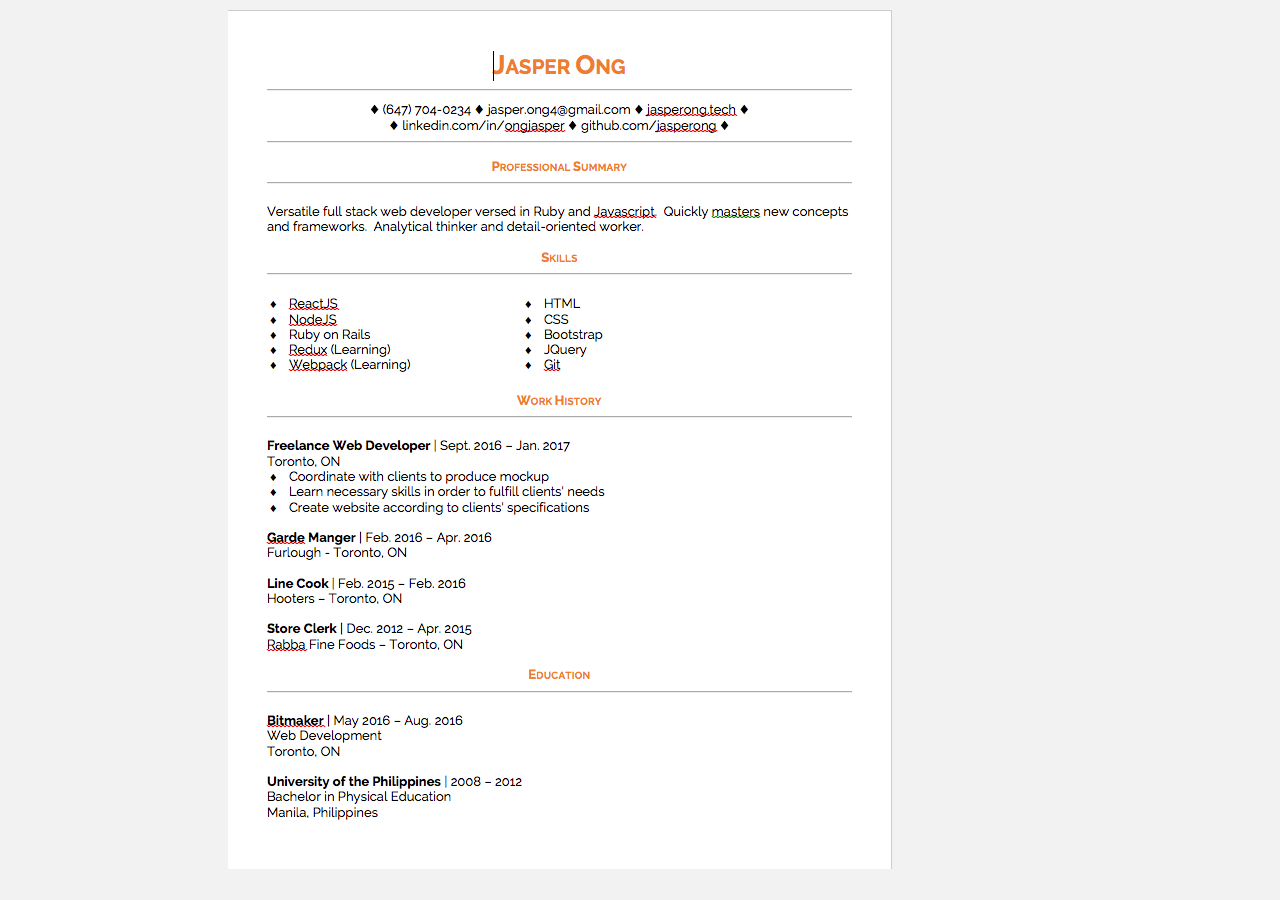
<file: resume.html>
<!DOCTYPE html>
<html>
  <head>
    <meta charset="utf-8">
    <link href="assets/plugins/bootstrap/css/bootstrap.min.css" rel="stylesheet" type="text/css">
    <title>Jasper Ong Resume</title>
    <style media="screen">
      body { background: #f2f2f2 }
      .resume-container { margin-top: 10px; margin-bottom: 10px; }
    </style>
  </head>
  <body>
    <div class="resume-container col-md-8 col-md-offset-2">
      <img class="resume img-responsive" src="resume.png" alt="" />
    </div>

  </body>
</html>
</file>
<file: assets/plugins/icons-mind/style.css>
@font-face {
	font-family: 'icomoon';
	src:url('fonts/icomoon.eot?-rdmvgc');
	src:url('fonts/icomoon.eot?#iefix-rdmvgc') format('embedded-opentype'),
		url('fonts/icomoon.woff?-rdmvgc') format('woff'),
		url('fonts/icomoon.ttf?-rdmvgc') format('truetype'),
		url('fonts/icomoon.svg?-rdmvgc#icomoon') format('svg');
	font-weight: normal;
	font-style: normal;
}

[class^="icon-"], [class*=" icon-"] {
	font-family: 'icomoon';
	speak: none;
	font-style: normal;
	font-weight: normal;
	font-variant: normal;
	text-transform: none;
	line-height: 1;

	/* Better Font Rendering =========== */
	-webkit-font-smoothing: antialiased;
	-moz-osx-font-smoothing: grayscale;
}

.icon-A-Z:before {
	content: "\e600";
}
.icon-Aa:before {
	content: "\e601";
}
.icon-Add-Bag:before {
	content: "\e602";
}
.icon-Add-Basket:before {
	content: "\e603";
}
.icon-Add-Cart:before {
	content: "\e604";
}
.icon-Add-File:before {
	content: "\e605";
}
.icon-Add-SpaceAfterParagraph:before {
	content: "\e606";
}
.icon-Add-SpaceBeforeParagraph:before {
	content: "\e607";
}
.icon-Add-User:before {
	content: "\e608";
}
.icon-Add-UserStar:before {
	content: "\e609";
}
.icon-Add-Window:before {
	content: "\e60a";
}
.icon-Add:before {
	content: "\e60b";
}
.icon-Address-Book:before {
	content: "\e60c";
}
.icon-Address-Book2:before {
	content: "\e60d";
}
.icon-Administrator:before {
	content: "\e60e";
}
.icon-Aerobics-2:before {
	content: "\e60f";
}
.icon-Aerobics-3:before {
	content: "\e610";
}
.icon-Aerobics:before {
	content: "\e611";
}
.icon-Affiliate:before {
	content: "\e612";
}
.icon-Aim:before {
	content: "\e613";
}
.icon-Air-Balloon:before {
	content: "\e614";
}
.icon-Airbrush:before {
	content: "\e615";
}
.icon-Airship:before {
	content: "\e616";
}
.icon-Alarm-Clock:before {
	content: "\e617";
}
.icon-Alarm-Clock2:before {
	content: "\e618";
}
.icon-Alarm:before {
	content: "\e619";
}
.icon-Alien-2:before {
	content: "\e61a";
}
.icon-Alien:before {
	content: "\e61b";
}
.icon-Aligator:before {
	content: "\e61c";
}
.icon-Align-Center:before {
	content: "\e61d";
}
.icon-Align-JustifyAll:before {
	content: "\e61e";
}
.icon-Align-JustifyCenter:before {
	content: "\e61f";
}
.icon-Align-JustifyLeft:before {
	content: "\e620";
}
.icon-Align-JustifyRight:before {
	content: "\e621";
}
.icon-Align-Left:before {
	content: "\e622";
}
.icon-Align-Right:before {
	content: "\e623";
}
.icon-Alpha:before {
	content: "\e624";
}
.icon-Ambulance:before {
	content: "\e625";
}
.icon-AMX:before {
	content: "\e626";
}
.icon-Anchor-2:before {
	content: "\e627";
}
.icon-Anchor:before {
	content: "\e628";
}
.icon-Android-Store:before {
	content: "\e629";
}
.icon-Android:before {
	content: "\e62a";
}
.icon-Angel-Smiley:before {
	content: "\e62b";
}
.icon-Angel:before {
	content: "\e62c";
}
.icon-Angry:before {
	content: "\e62d";
}
.icon-Apple-Bite:before {
	content: "\e62e";
}
.icon-Apple-Store:before {
	content: "\e62f";
}
.icon-Apple:before {
	content: "\e630";
}
.icon-Approved-Window:before {
	content: "\e631";
}
.icon-Aquarius-2:before {
	content: "\e632";
}
.icon-Aquarius:before {
	content: "\e633";
}
.icon-Archery-2:before {
	content: "\e634";
}
.icon-Archery:before {
	content: "\e635";
}
.icon-Argentina:before {
	content: "\e636";
}
.icon-Aries-2:before {
	content: "\e637";
}
.icon-Aries:before {
	content: "\e638";
}
.icon-Army-Key:before {
	content: "\e639";
}
.icon-Arrow-Around:before {
	content: "\e63a";
}
.icon-Arrow-Back3:before {
	content: "\e63b";
}
.icon-Arrow-Back:before {
	content: "\e63c";
}
.icon-Arrow-Back2:before {
	content: "\e63d";
}
.icon-Arrow-Barrier:before {
	content: "\e63e";
}
.icon-Arrow-Circle:before {
	content: "\e63f";
}
.icon-Arrow-Cross:before {
	content: "\e640";
}
.icon-Arrow-Down:before {
	content: "\e641";
}
.icon-Arrow-Down2:before {
	content: "\e642";
}
.icon-Arrow-Down3:before {
	content: "\e643";
}
.icon-Arrow-DowninCircle:before {
	content: "\e644";
}
.icon-Arrow-Fork:before {
	content: "\e645";
}
.icon-Arrow-Forward:before {
	content: "\e646";
}
.icon-Arrow-Forward2:before {
	content: "\e647";
}
.icon-Arrow-From:before {
	content: "\e648";
}
.icon-Arrow-Inside:before {
	content: "\e649";
}
.icon-Arrow-Inside45:before {
	content: "\e64a";
}
.icon-Arrow-InsideGap:before {
	content: "\e64b";
}
.icon-Arrow-InsideGap45:before {
	content: "\e64c";
}
.icon-Arrow-Into:before {
	content: "\e64d";
}
.icon-Arrow-Join:before {
	content: "\e64e";
}
.icon-Arrow-Junction:before {
	content: "\e64f";
}
.icon-Arrow-Left:before {
	content: "\e650";
}
.icon-Arrow-Left2:before {
	content: "\e651";
}
.icon-Arrow-LeftinCircle:before {
	content: "\e652";
}
.icon-Arrow-Loop:before {
	content: "\e653";
}
.icon-Arrow-Merge:before {
	content: "\e654";
}
.icon-Arrow-Mix:before {
	content: "\e655";
}
.icon-Arrow-Next:before {
	content: "\e656";
}
.icon-Arrow-OutLeft:before {
	content: "\e657";
}
.icon-Arrow-OutRight:before {
	content: "\e658";
}
.icon-Arrow-Outside:before {
	content: "\e659";
}
.icon-Arrow-Outside45:before {
	content: "\e65a";
}
.icon-Arrow-OutsideGap:before {
	content: "\e65b";
}
.icon-Arrow-OutsideGap45:before {
	content: "\e65c";
}
.icon-Arrow-Over:before {
	content: "\e65d";
}
.icon-Arrow-Refresh:before {
	content: "\e65e";
}
.icon-Arrow-Refresh2:before {
	content: "\e65f";
}
.icon-Arrow-Right:before {
	content: "\e660";
}
.icon-Arrow-Right2:before {
	content: "\e661";
}
.icon-Arrow-RightinCircle:before {
	content: "\e662";
}
.icon-Arrow-Shuffle:before {
	content: "\e663";
}
.icon-Arrow-Squiggly:before {
	content: "\e664";
}
.icon-Arrow-Through:before {
	content: "\e665";
}
.icon-Arrow-To:before {
	content: "\e666";
}
.icon-Arrow-TurnLeft:before {
	content: "\e667";
}
.icon-Arrow-TurnRight:before {
	content: "\e668";
}
.icon-Arrow-Up:before {
	content: "\e669";
}
.icon-Arrow-Up2:before {
	content: "\e66a";
}
.icon-Arrow-Up3:before {
	content: "\e66b";
}
.icon-Arrow-UpinCircle:before {
	content: "\e66c";
}
.icon-Arrow-XLeft:before {
	content: "\e66d";
}
.icon-Arrow-XRight:before {
	content: "\e66e";
}
.icon-Ask:before {
	content: "\e66f";
}
.icon-Assistant:before {
	content: "\e670";
}
.icon-Astronaut:before {
	content: "\e671";
}
.icon-At-Sign:before {
	content: "\e672";
}
.icon-ATM:before {
	content: "\e673";
}
.icon-Atom:before {
	content: "\e674";
}
.icon-Audio:before {
	content: "\e675";
}
.icon-Auto-Flash:before {
	content: "\e676";
}
.icon-Autumn:before {
	content: "\e677";
}
.icon-Baby-Clothes:before {
	content: "\e678";
}
.icon-Baby-Clothes2:before {
	content: "\e679";
}
.icon-Baby-Cry:before {
	content: "\e67a";
}
.icon-Baby:before {
	content: "\e67b";
}
.icon-Back2:before {
	content: "\e67c";
}
.icon-Back-Media:before {
	content: "\e67d";
}
.icon-Back-Music:before {
	content: "\e67e";
}
.icon-Back:before {
	content: "\e67f";
}
.icon-Background:before {
	content: "\e680";
}
.icon-Bacteria:before {
	content: "\e681";
}
.icon-Bag-Coins:before {
	content: "\e682";
}
.icon-Bag-Items:before {
	content: "\e683";
}
.icon-Bag-Quantity:before {
	content: "\e684";
}
.icon-Bag:before {
	content: "\e685";
}
.icon-Bakelite:before {
	content: "\e686";
}
.icon-Ballet-Shoes:before {
	content: "\e687";
}
.icon-Balloon:before {
	content: "\e688";
}
.icon-Banana:before {
	content: "\e689";
}
.icon-Band-Aid:before {
	content: "\e68a";
}
.icon-Bank:before {
	content: "\e68b";
}
.icon-Bar-Chart:before {
	content: "\e68c";
}
.icon-Bar-Chart2:before {
	content: "\e68d";
}
.icon-Bar-Chart3:before {
	content: "\e68e";
}
.icon-Bar-Chart4:before {
	content: "\e68f";
}
.icon-Bar-Chart5:before {
	content: "\e690";
}
.icon-Bar-Code:before {
	content: "\e691";
}
.icon-Barricade-2:before {
	content: "\e692";
}
.icon-Barricade:before {
	content: "\e693";
}
.icon-Baseball:before {
	content: "\e694";
}
.icon-Basket-Ball:before {
	content: "\e695";
}
.icon-Basket-Coins:before {
	content: "\e696";
}
.icon-Basket-Items:before {
	content: "\e697";
}
.icon-Basket-Quantity:before {
	content: "\e698";
}
.icon-Bat-2:before {
	content: "\e699";
}
.icon-Bat:before {
	content: "\e69a";
}
.icon-Bathrobe:before {
	content: "\e69b";
}
.icon-Batman-Mask:before {
	content: "\e69c";
}
.icon-Battery-0:before {
	content: "\e69d";
}
.icon-Battery-25:before {
	content: "\e69e";
}
.icon-Battery-50:before {
	content: "\e69f";
}
.icon-Battery-75:before {
	content: "\e6a0";
}
.icon-Battery-100:before {
	content: "\e6a1";
}
.icon-Battery-Charge:before {
	content: "\e6a2";
}
.icon-Bear:before {
	content: "\e6a3";
}
.icon-Beard-2:before {
	content: "\e6a4";
}
.icon-Beard-3:before {
	content: "\e6a5";
}
.icon-Beard:before {
	content: "\e6a6";
}
.icon-Bebo:before {
	content: "\e6a7";
}
.icon-Bee:before {
	content: "\e6a8";
}
.icon-Beer-Glass:before {
	content: "\e6a9";
}
.icon-Beer:before {
	content: "\e6aa";
}
.icon-Bell-2:before {
	content: "\e6ab";
}
.icon-Bell:before {
	content: "\e6ac";
}
.icon-Belt-2:before {
	content: "\e6ad";
}
.icon-Belt-3:before {
	content: "\e6ae";
}
.icon-Belt:before {
	content: "\e6af";
}
.icon-Berlin-Tower:before {
	content: "\e6b0";
}
.icon-Beta:before {
	content: "\e6b1";
}
.icon-Betvibes:before {
	content: "\e6b2";
}
.icon-Bicycle-2:before {
	content: "\e6b3";
}
.icon-Bicycle-3:before {
	content: "\e6b4";
}
.icon-Bicycle:before {
	content: "\e6b5";
}
.icon-Big-Bang:before {
	content: "\e6b6";
}
.icon-Big-Data:before {
	content: "\e6b7";
}
.icon-Bike-Helmet:before {
	content: "\e6b8";
}
.icon-Bikini:before {
	content: "\e6b9";
}
.icon-Bilk-Bottle2:before {
	content: "\e6ba";
}
.icon-Billing:before {
	content: "\e6bb";
}
.icon-Bing:before {
	content: "\e6bc";
}
.icon-Binocular:before {
	content: "\e6bd";
}
.icon-Bio-Hazard:before {
	content: "\e6be";
}
.icon-Biotech:before {
	content: "\e6bf";
}
.icon-Bird-DeliveringLetter:before {
	content: "\e6c0";
}
.icon-Bird:before {
	content: "\e6c1";
}
.icon-Birthday-Cake:before {
	content: "\e6c2";
}
.icon-Bisexual:before {
	content: "\e6c3";
}
.icon-Bishop:before {
	content: "\e6c4";
}
.icon-Bitcoin:before {
	content: "\e6c5";
}
.icon-Black-Cat:before {
	content: "\e6c6";
}
.icon-Blackboard:before {
	content: "\e6c7";
}
.icon-Blinklist:before {
	content: "\e6c8";
}
.icon-Block-Cloud:before {
	content: "\e6c9";
}
.icon-Block-Window:before {
	content: "\e6ca";
}
.icon-Blogger:before {
	content: "\e6cb";
}
.icon-Blood:before {
	content: "\e6cc";
}
.icon-Blouse:before {
	content: "\e6cd";
}
.icon-Blueprint:before {
	content: "\e6ce";
}
.icon-Board:before {
	content: "\e6cf";
}
.icon-Bodybuilding:before {
	content: "\e6d0";
}
.icon-Bold-Text:before {
	content: "\e6d1";
}
.icon-Bone:before {
	content: "\e6d2";
}
.icon-Bones:before {
	content: "\e6d3";
}
.icon-Book:before {
	content: "\e6d4";
}
.icon-Bookmark:before {
	content: "\e6d5";
}
.icon-Books-2:before {
	content: "\e6d6";
}
.icon-Books:before {
	content: "\e6d7";
}
.icon-Boom:before {
	content: "\e6d8";
}
.icon-Boot-2:before {
	content: "\e6d9";
}
.icon-Boot:before {
	content: "\e6da";
}
.icon-Bottom-ToTop:before {
	content: "\e6db";
}
.icon-Bow-2:before {
	content: "\e6dc";
}
.icon-Bow-3:before {
	content: "\e6dd";
}
.icon-Bow-4:before {
	content: "\e6de";
}
.icon-Bow-5:before {
	content: "\e6df";
}
.icon-Bow-6:before {
	content: "\e6e0";
}
.icon-Bow:before {
	content: "\e6e1";
}
.icon-Bowling-2:before {
	content: "\e6e2";
}
.icon-Bowling:before {
	content: "\e6e3";
}
.icon-Box2:before {
	content: "\e6e4";
}
.icon-Box-Close:before {
	content: "\e6e5";
}
.icon-Box-Full:before {
	content: "\e6e6";
}
.icon-Box-Open:before {
	content: "\e6e7";
}
.icon-Box-withFolders:before {
	content: "\e6e8";
}
.icon-Box:before {
	content: "\e6e9";
}
.icon-Boy:before {
	content: "\e6ea";
}
.icon-Bra:before {
	content: "\e6eb";
}
.icon-Brain-2:before {
	content: "\e6ec";
}
.icon-Brain-3:before {
	content: "\e6ed";
}
.icon-Brain:before {
	content: "\e6ee";
}
.icon-Brazil:before {
	content: "\e6ef";
}
.icon-Bread-2:before {
	content: "\e6f0";
}
.icon-Bread:before {
	content: "\e6f1";
}
.icon-Bridge:before {
	content: "\e6f2";
}
.icon-Brightkite:before {
	content: "\e6f3";
}
.icon-Broke-Link2:before {
	content: "\e6f4";
}
.icon-Broken-Link:before {
	content: "\e6f5";
}
.icon-Broom:before {
	content: "\e6f6";
}
.icon-Brush:before {
	content: "\e6f7";
}
.icon-Bucket:before {
	content: "\e6f8";
}
.icon-Bug:before {
	content: "\e6f9";
}
.icon-Building:before {
	content: "\e6fa";
}
.icon-Bulleted-List:before {
	content: "\e6fb";
}
.icon-Bus-2:before {
	content: "\e6fc";
}
.icon-Bus:before {
	content: "\e6fd";
}
.icon-Business-Man:before {
	content: "\e6fe";
}
.icon-Business-ManWoman:before {
	content: "\e6ff";
}
.icon-Business-Mens:before {
	content: "\e700";
}
.icon-Business-Woman:before {
	content: "\e701";
}
.icon-Butterfly:before {
	content: "\e702";
}
.icon-Button:before {
	content: "\e703";
}
.icon-Cable-Car:before {
	content: "\e704";
}
.icon-Cake:before {
	content: "\e705";
}
.icon-Calculator-2:before {
	content: "\e706";
}
.icon-Calculator-3:before {
	content: "\e707";
}
.icon-Calculator:before {
	content: "\e708";
}
.icon-Calendar-2:before {
	content: "\e709";
}
.icon-Calendar-3:before {
	content: "\e70a";
}
.icon-Calendar-4:before {
	content: "\e70b";
}
.icon-Calendar-Clock:before {
	content: "\e70c";
}
.icon-Calendar:before {
	content: "\e70d";
}
.icon-Camel:before {
	content: "\e70e";
}
.icon-Camera-2:before {
	content: "\e70f";
}
.icon-Camera-3:before {
	content: "\e710";
}
.icon-Camera-4:before {
	content: "\e711";
}
.icon-Camera-5:before {
	content: "\e712";
}
.icon-Camera-Back:before {
	content: "\e713";
}
.icon-Camera:before {
	content: "\e714";
}
.icon-Can-2:before {
	content: "\e715";
}
.icon-Can:before {
	content: "\e716";
}
.icon-Canada:before {
	content: "\e717";
}
.icon-Cancer-2:before {
	content: "\e718";
}
.icon-Cancer-3:before {
	content: "\e719";
}
.icon-Cancer:before {
	content: "\e71a";
}
.icon-Candle:before {
	content: "\e71b";
}
.icon-Candy-Cane:before {
	content: "\e71c";
}
.icon-Candy:before {
	content: "\e71d";
}
.icon-Cannon:before {
	content: "\e71e";
}
.icon-Cap-2:before {
	content: "\e71f";
}
.icon-Cap-3:before {
	content: "\e720";
}
.icon-Cap-Smiley:before {
	content: "\e721";
}
.icon-Cap:before {
	content: "\e722";
}
.icon-Capricorn-2:before {
	content: "\e723";
}
.icon-Capricorn:before {
	content: "\e724";
}
.icon-Car-2:before {
	content: "\e725";
}
.icon-Car-3:before {
	content: "\e726";
}
.icon-Car-Coins:before {
	content: "\e727";
}
.icon-Car-Items:before {
	content: "\e728";
}
.icon-Car-Wheel:before {
	content: "\e729";
}
.icon-Car:before {
	content: "\e72a";
}
.icon-Cardigan:before {
	content: "\e72b";
}
.icon-Cardiovascular:before {
	content: "\e72c";
}
.icon-Cart-Quantity:before {
	content: "\e72d";
}
.icon-Casette-Tape:before {
	content: "\e72e";
}
.icon-Cash-Register:before {
	content: "\e72f";
}
.icon-Cash-register2:before {
	content: "\e730";
}
.icon-Castle:before {
	content: "\e731";
}
.icon-Cat:before {
	content: "\e732";
}
.icon-Cathedral:before {
	content: "\e733";
}
.icon-Cauldron:before {
	content: "\e734";
}
.icon-CD-2:before {
	content: "\e735";
}
.icon-CD-Cover:before {
	content: "\e736";
}
.icon-CD:before {
	content: "\e737";
}
.icon-Cello:before {
	content: "\e738";
}
.icon-Celsius:before {
	content: "\e739";
}
.icon-Chacked-Flag:before {
	content: "\e73a";
}
.icon-Chair:before {
	content: "\e73b";
}
.icon-Charger:before {
	content: "\e73c";
}
.icon-Check-2:before {
	content: "\e73d";
}
.icon-Check:before {
	content: "\e73e";
}
.icon-Checked-User:before {
	content: "\e73f";
}
.icon-Checkmate:before {
	content: "\e740";
}
.icon-Checkout-Bag:before {
	content: "\e741";
}
.icon-Checkout-Basket:before {
	content: "\e742";
}
.icon-Checkout:before {
	content: "\e743";
}
.icon-Cheese:before {
	content: "\e744";
}
.icon-Cheetah:before {
	content: "\e745";
}
.icon-Chef-Hat:before {
	content: "\e746";
}
.icon-Chef-Hat2:before {
	content: "\e747";
}
.icon-Chef:before {
	content: "\e748";
}
.icon-Chemical-2:before {
	content: "\e749";
}
.icon-Chemical-3:before {
	content: "\e74a";
}
.icon-Chemical-4:before {
	content: "\e74b";
}
.icon-Chemical-5:before {
	content: "\e74c";
}
.icon-Chemical:before {
	content: "\e74d";
}
.icon-Chess-Board:before {
	content: "\e74e";
}
.icon-Chess:before {
	content: "\e74f";
}
.icon-Chicken:before {
	content: "\e750";
}
.icon-Chile:before {
	content: "\e751";
}
.icon-Chimney:before {
	content: "\e752";
}
.icon-China:before {
	content: "\e753";
}
.icon-Chinese-Temple:before {
	content: "\e754";
}
.icon-Chip:before {
	content: "\e755";
}
.icon-Chopsticks-2:before {
	content: "\e756";
}
.icon-Chopsticks:before {
	content: "\e757";
}
.icon-Christmas-Ball:before {
	content: "\e758";
}
.icon-Christmas-Bell:before {
	content: "\e759";
}
.icon-Christmas-Candle:before {
	content: "\e75a";
}
.icon-Christmas-Hat:before {
	content: "\e75b";
}
.icon-Christmas-Sleigh:before {
	content: "\e75c";
}
.icon-Christmas-Snowman:before {
	content: "\e75d";
}
.icon-Christmas-Sock:before {
	content: "\e75e";
}
.icon-Christmas-Tree:before {
	content: "\e75f";
}
.icon-Christmas:before {
	content: "\e760";
}
.icon-Chrome:before {
	content: "\e761";
}
.icon-Chrysler-Building:before {
	content: "\e762";
}
.icon-Cinema:before {
	content: "\e763";
}
.icon-Circular-Point:before {
	content: "\e764";
}
.icon-City-Hall:before {
	content: "\e765";
}
.icon-Clamp:before {
	content: "\e766";
}
.icon-Clapperboard-Close:before {
	content: "\e767";
}
.icon-Clapperboard-Open:before {
	content: "\e768";
}
.icon-Claps:before {
	content: "\e769";
}
.icon-Clef:before {
	content: "\e76a";
}
.icon-Clinic:before {
	content: "\e76b";
}
.icon-Clock-2:before {
	content: "\e76c";
}
.icon-Clock-3:before {
	content: "\e76d";
}
.icon-Clock-4:before {
	content: "\e76e";
}
.icon-Clock-Back:before {
	content: "\e76f";
}
.icon-Clock-Forward:before {
	content: "\e770";
}
.icon-Clock:before {
	content: "\e771";
}
.icon-Close-Window:before {
	content: "\e772";
}
.icon-Close:before {
	content: "\e773";
}
.icon-Clothing-Store:before {
	content: "\e774";
}
.icon-Cloud--:before {
	content: "\e775";
}
.icon-Cloud-:before {
	content: "\e776";
}
.icon-Cloud-Camera:before {
	content: "\e777";
}
.icon-Cloud-Computer:before {
	content: "\e778";
}
.icon-Cloud-Email:before {
	content: "\e779";
}
.icon-Cloud-Hail:before {
	content: "\e77a";
}
.icon-Cloud-Laptop:before {
	content: "\e77b";
}
.icon-Cloud-Lock:before {
	content: "\e77c";
}
.icon-Cloud-Moon:before {
	content: "\e77d";
}
.icon-Cloud-Music:before {
	content: "\e77e";
}
.icon-Cloud-Picture:before {
	content: "\e77f";
}
.icon-Cloud-Rain:before {
	content: "\e780";
}
.icon-Cloud-Remove:before {
	content: "\e781";
}
.icon-Cloud-Secure:before {
	content: "\e782";
}
.icon-Cloud-Settings:before {
	content: "\e783";
}
.icon-Cloud-Smartphone:before {
	content: "\e784";
}
.icon-Cloud-Snow:before {
	content: "\e785";
}
.icon-Cloud-Sun:before {
	content: "\e786";
}
.icon-Cloud-Tablet:before {
	content: "\e787";
}
.icon-Cloud-Video:before {
	content: "\e788";
}
.icon-Cloud-Weather:before {
	content: "\e789";
}
.icon-Cloud:before {
	content: "\e78a";
}
.icon-Clouds-Weather:before {
	content: "\e78b";
}
.icon-Clouds:before {
	content: "\e78c";
}
.icon-Clown:before {
	content: "\e78d";
}
.icon-CMYK:before {
	content: "\e78e";
}
.icon-Coat:before {
	content: "\e78f";
}
.icon-Cocktail:before {
	content: "\e790";
}
.icon-Coconut:before {
	content: "\e791";
}
.icon-Code-Window:before {
	content: "\e792";
}
.icon-Coding:before {
	content: "\e793";
}
.icon-Coffee-2:before {
	content: "\e794";
}
.icon-Coffee-Bean:before {
	content: "\e795";
}
.icon-Coffee-Machine:before {
	content: "\e796";
}
.icon-Coffee-toGo:before {
	content: "\e797";
}
.icon-Coffee:before {
	content: "\e798";
}
.icon-Coffin:before {
	content: "\e799";
}
.icon-Coin:before {
	content: "\e79a";
}
.icon-Coins-2:before {
	content: "\e79b";
}
.icon-Coins-3:before {
	content: "\e79c";
}
.icon-Coins:before {
	content: "\e79d";
}
.icon-Colombia:before {
	content: "\e79e";
}
.icon-Colosseum:before {
	content: "\e79f";
}
.icon-Column-2:before {
	content: "\e7a0";
}
.icon-Column-3:before {
	content: "\e7a1";
}
.icon-Column:before {
	content: "\e7a2";
}
.icon-Comb-2:before {
	content: "\e7a3";
}
.icon-Comb:before {
	content: "\e7a4";
}
.icon-Communication-Tower:before {
	content: "\e7a5";
}
.icon-Communication-Tower2:before {
	content: "\e7a6";
}
.icon-Compass-2:before {
	content: "\e7a7";
}
.icon-Compass-3:before {
	content: "\e7a8";
}
.icon-Compass-4:before {
	content: "\e7a9";
}
.icon-Compass-Rose:before {
	content: "\e7aa";
}
.icon-Compass:before {
	content: "\e7ab";
}
.icon-Computer-2:before {
	content: "\e7ac";
}
.icon-Computer-3:before {
	content: "\e7ad";
}
.icon-Computer-Secure:before {
	content: "\e7ae";
}
.icon-Computer:before {
	content: "\e7af";
}
.icon-Conference:before {
	content: "\e7b0";
}
.icon-Confused:before {
	content: "\e7b1";
}
.icon-Conservation:before {
	content: "\e7b2";
}
.icon-Consulting:before {
	content: "\e7b3";
}
.icon-Contrast:before {
	content: "\e7b4";
}
.icon-Control-2:before {
	content: "\e7b5";
}
.icon-Control:before {
	content: "\e7b6";
}
.icon-Cookie-Man:before {
	content: "\e7b7";
}
.icon-Cookies:before {
	content: "\e7b8";
}
.icon-Cool-Guy:before {
	content: "\e7b9";
}
.icon-Cool:before {
	content: "\e7ba";
}
.icon-Copyright:before {
	content: "\e7bb";
}
.icon-Costume:before {
	content: "\e7bc";
}
.icon-Couple-Sign:before {
	content: "\e7bd";
}
.icon-Cow:before {
	content: "\e7be";
}
.icon-CPU:before {
	content: "\e7bf";
}
.icon-Crane:before {
	content: "\e7c0";
}
.icon-Cranium:before {
	content: "\e7c1";
}
.icon-Credit-Card:before {
	content: "\e7c2";
}
.icon-Credit-Card2:before {
	content: "\e7c3";
}
.icon-Credit-Card3:before {
	content: "\e7c4";
}
.icon-Cricket:before {
	content: "\e7c5";
}
.icon-Criminal:before {
	content: "\e7c6";
}
.icon-Croissant:before {
	content: "\e7c7";
}
.icon-Crop-2:before {
	content: "\e7c8";
}
.icon-Crop-3:before {
	content: "\e7c9";
}
.icon-Crown-2:before {
	content: "\e7ca";
}
.icon-Crown:before {
	content: "\e7cb";
}
.icon-Crying:before {
	content: "\e7cc";
}
.icon-Cube-Molecule:before {
	content: "\e7cd";
}
.icon-Cube-Molecule2:before {
	content: "\e7ce";
}
.icon-Cupcake:before {
	content: "\e7cf";
}
.icon-Cursor-Click:before {
	content: "\e7d0";
}
.icon-Cursor-Click2:before {
	content: "\e7d1";
}
.icon-Cursor-Move:before {
	content: "\e7d2";
}
.icon-Cursor-Move2:before {
	content: "\e7d3";
}
.icon-Cursor-Select:before {
	content: "\e7d4";
}
.icon-Cursor:before {
	content: "\e7d5";
}
.icon-D-Eyeglasses:before {
	content: "\e7d6";
}
.icon-D-Eyeglasses2:before {
	content: "\e7d7";
}
.icon-Dam:before {
	content: "\e7d8";
}
.icon-Danemark:before {
	content: "\e7d9";
}
.icon-Danger-2:before {
	content: "\e7da";
}
.icon-Danger:before {
	content: "\e7db";
}
.icon-Dashboard:before {
	content: "\e7dc";
}
.icon-Data-Backup:before {
	content: "\e7dd";
}
.icon-Data-Block:before {
	content: "\e7de";
}
.icon-Data-Center:before {
	content: "\e7df";
}
.icon-Data-Clock:before {
	content: "\e7e0";
}
.icon-Data-Cloud:before {
	content: "\e7e1";
}
.icon-Data-Compress:before {
	content: "\e7e2";
}
.icon-Data-Copy:before {
	content: "\e7e3";
}
.icon-Data-Download:before {
	content: "\e7e4";
}
.icon-Data-Financial:before {
	content: "\e7e5";
}
.icon-Data-Key:before {
	content: "\e7e6";
}
.icon-Data-Lock:before {
	content: "\e7e7";
}
.icon-Data-Network:before {
	content: "\e7e8";
}
.icon-Data-Password:before {
	content: "\e7e9";
}
.icon-Data-Power:before {
	content: "\e7ea";
}
.icon-Data-Refresh:before {
	content: "\e7eb";
}
.icon-Data-Save:before {
	content: "\e7ec";
}
.icon-Data-Search:before {
	content: "\e7ed";
}
.icon-Data-Security:before {
	content: "\e7ee";
}
.icon-Data-Settings:before {
	content: "\e7ef";
}
.icon-Data-Sharing:before {
	content: "\e7f0";
}
.icon-Data-Shield:before {
	content: "\e7f1";
}
.icon-Data-Signal:before {
	content: "\e7f2";
}
.icon-Data-Storage:before {
	content: "\e7f3";
}
.icon-Data-Stream:before {
	content: "\e7f4";
}
.icon-Data-Transfer:before {
	content: "\e7f5";
}
.icon-Data-Unlock:before {
	content: "\e7f6";
}
.icon-Data-Upload:before {
	content: "\e7f7";
}
.icon-Data-Yes:before {
	content: "\e7f8";
}
.icon-Data:before {
	content: "\e7f9";
}
.icon-David-Star:before {
	content: "\e7fa";
}
.icon-Daylight:before {
	content: "\e7fb";
}
.icon-Death:before {
	content: "\e7fc";
}
.icon-Debian:before {
	content: "\e7fd";
}
.icon-Dec:before {
	content: "\e7fe";
}
.icon-Decrase-Inedit:before {
	content: "\e7ff";
}
.icon-Deer-2:before {
	content: "\e800";
}
.icon-Deer:before {
	content: "\e801";
}
.icon-Delete-File:before {
	content: "\e802";
}
.icon-Delete-Window:before {
	content: "\e803";
}
.icon-Delicious:before {
	content: "\e804";
}
.icon-Depression:before {
	content: "\e805";
}
.icon-Deviantart:before {
	content: "\e806";
}
.icon-Device-SyncwithCloud:before {
	content: "\e807";
}
.icon-Diamond:before {
	content: "\e808";
}
.icon-Dice-2:before {
	content: "\e809";
}
.icon-Dice:before {
	content: "\e80a";
}
.icon-Digg:before {
	content: "\e80b";
}
.icon-Digital-Drawing:before {
	content: "\e80c";
}
.icon-Diigo:before {
	content: "\e80d";
}
.icon-Dinosaur:before {
	content: "\e80e";
}
.icon-Diploma-2:before {
	content: "\e80f";
}
.icon-Diploma:before {
	content: "\e810";
}
.icon-Direction-East:before {
	content: "\e811";
}
.icon-Direction-North:before {
	content: "\e812";
}
.icon-Direction-South:before {
	content: "\e813";
}
.icon-Direction-West:before {
	content: "\e814";
}
.icon-Director:before {
	content: "\e815";
}
.icon-Disk:before {
	content: "\e816";
}
.icon-Dj:before {
	content: "\e817";
}
.icon-DNA-2:before {
	content: "\e818";
}
.icon-DNA-Helix:before {
	content: "\e819";
}
.icon-DNA:before {
	content: "\e81a";
}
.icon-Doctor:before {
	content: "\e81b";
}
.icon-Dog:before {
	content: "\e81c";
}
.icon-Dollar-Sign:before {
	content: "\e81d";
}
.icon-Dollar-Sign2:before {
	content: "\e81e";
}
.icon-Dollar:before {
	content: "\e81f";
}
.icon-Dolphin:before {
	content: "\e820";
}
.icon-Domino:before {
	content: "\e821";
}
.icon-Door-Hanger:before {
	content: "\e822";
}
.icon-Door:before {
	content: "\e823";
}
.icon-Doplr:before {
	content: "\e824";
}
.icon-Double-Circle:before {
	content: "\e825";
}
.icon-Double-Tap:before {
	content: "\e826";
}
.icon-Doughnut:before {
	content: "\e827";
}
.icon-Dove:before {
	content: "\e828";
}
.icon-Down-2:before {
	content: "\e829";
}
.icon-Down-3:before {
	content: "\e82a";
}
.icon-Down-4:before {
	content: "\e82b";
}
.icon-Down:before {
	content: "\e82c";
}
.icon-Download-2:before {
	content: "\e82d";
}
.icon-Download-fromCloud:before {
	content: "\e82e";
}
.icon-Download-Window:before {
	content: "\e82f";
}
.icon-Download:before {
	content: "\e830";
}
.icon-Downward:before {
	content: "\e831";
}
.icon-Drag-Down:before {
	content: "\e832";
}
.icon-Drag-Left:before {
	content: "\e833";
}
.icon-Drag-Right:before {
	content: "\e834";
}
.icon-Drag-Up:before {
	content: "\e835";
}
.icon-Drag:before {
	content: "\e836";
}
.icon-Dress:before {
	content: "\e837";
}
.icon-Drill-2:before {
	content: "\e838";
}
.icon-Drill:before {
	content: "\e839";
}
.icon-Drop:before {
	content: "\e83a";
}
.icon-Dropbox:before {
	content: "\e83b";
}
.icon-Drum:before {
	content: "\e83c";
}
.icon-Dry:before {
	content: "\e83d";
}
.icon-Duck:before {
	content: "\e83e";
}
.icon-Dumbbell:before {
	content: "\e83f";
}
.icon-Duplicate-Layer:before {
	content: "\e840";
}
.icon-Duplicate-Window:before {
	content: "\e841";
}
.icon-DVD:before {
	content: "\e842";
}
.icon-Eagle:before {
	content: "\e843";
}
.icon-Ear:before {
	content: "\e844";
}
.icon-Earphones-2:before {
	content: "\e845";
}
.icon-Earphones:before {
	content: "\e846";
}
.icon-Eci-Icon:before {
	content: "\e847";
}
.icon-Edit-Map:before {
	content: "\e848";
}
.icon-Edit:before {
	content: "\e849";
}
.icon-Eggs:before {
	content: "\e84a";
}
.icon-Egypt:before {
	content: "\e84b";
}
.icon-Eifel-Tower:before {
	content: "\e84c";
}
.icon-eject-2:before {
	content: "\e84d";
}
.icon-Eject:before {
	content: "\e84e";
}
.icon-El-Castillo:before {
	content: "\e84f";
}
.icon-Elbow:before {
	content: "\e850";
}
.icon-Electric-Guitar:before {
	content: "\e851";
}
.icon-Electricity:before {
	content: "\e852";
}
.icon-Elephant:before {
	content: "\e853";
}
.icon-Email:before {
	content: "\e854";
}
.icon-Embassy:before {
	content: "\e855";
}
.icon-Empire-StateBuilding:before {
	content: "\e856";
}
.icon-Empty-Box:before {
	content: "\e857";
}
.icon-End2:before {
	content: "\e858";
}
.icon-End-2:before {
	content: "\e859";
}
.icon-End:before {
	content: "\e85a";
}
.icon-Endways:before {
	content: "\e85b";
}
.icon-Engineering:before {
	content: "\e85c";
}
.icon-Envelope-2:before {
	content: "\e85d";
}
.icon-Envelope:before {
	content: "\e85e";
}
.icon-Environmental-2:before {
	content: "\e85f";
}
.icon-Environmental-3:before {
	content: "\e860";
}
.icon-Environmental:before {
	content: "\e861";
}
.icon-Equalizer:before {
	content: "\e862";
}
.icon-Eraser-2:before {
	content: "\e863";
}
.icon-Eraser-3:before {
	content: "\e864";
}
.icon-Eraser:before {
	content: "\e865";
}
.icon-Error-404Window:before {
	content: "\e866";
}
.icon-Euro-Sign:before {
	content: "\e867";
}
.icon-Euro-Sign2:before {
	content: "\e868";
}
.icon-Euro:before {
	content: "\e869";
}
.icon-Evernote:before {
	content: "\e86a";
}
.icon-Evil:before {
	content: "\e86b";
}
.icon-Explode:before {
	content: "\e86c";
}
.icon-Eye-2:before {
	content: "\e86d";
}
.icon-Eye-Blind:before {
	content: "\e86e";
}
.icon-Eye-Invisible:before {
	content: "\e86f";
}
.icon-Eye-Scan:before {
	content: "\e870";
}
.icon-Eye-Visible:before {
	content: "\e871";
}
.icon-Eye:before {
	content: "\e872";
}
.icon-Eyebrow-2:before {
	content: "\e873";
}
.icon-Eyebrow-3:before {
	content: "\e874";
}
.icon-Eyebrow:before {
	content: "\e875";
}
.icon-Eyeglasses-Smiley:before {
	content: "\e876";
}
.icon-Eyeglasses-Smiley2:before {
	content: "\e877";
}
.icon-Face-Style:before {
	content: "\e878";
}
.icon-Face-Style2:before {
	content: "\e879";
}
.icon-Face-Style3:before {
	content: "\e87a";
}
.icon-Face-Style4:before {
	content: "\e87b";
}
.icon-Face-Style5:before {
	content: "\e87c";
}
.icon-Face-Style6:before {
	content: "\e87d";
}
.icon-Facebook-2:before {
	content: "\e87e";
}
.icon-Facebook:before {
	content: "\e87f";
}
.icon-Factory-2:before {
	content: "\e880";
}
.icon-Factory:before {
	content: "\e881";
}
.icon-Fahrenheit:before {
	content: "\e882";
}
.icon-Family-Sign:before {
	content: "\e883";
}
.icon-Fan:before {
	content: "\e884";
}
.icon-Farmer:before {
	content: "\e885";
}
.icon-Fashion:before {
	content: "\e886";
}
.icon-Favorite-Window:before {
	content: "\e887";
}
.icon-Fax:before {
	content: "\e888";
}
.icon-Feather:before {
	content: "\e889";
}
.icon-Feedburner:before {
	content: "\e88a";
}
.icon-Female-2:before {
	content: "\e88b";
}
.icon-Female-Sign:before {
	content: "\e88c";
}
.icon-Female:before {
	content: "\e88d";
}
.icon-File-Block:before {
	content: "\e88e";
}
.icon-File-Bookmark:before {
	content: "\e88f";
}
.icon-File-Chart:before {
	content: "\e890";
}
.icon-File-Clipboard:before {
	content: "\e891";
}
.icon-File-ClipboardFileText:before {
	content: "\e892";
}
.icon-File-ClipboardTextImage:before {
	content: "\e893";
}
.icon-File-Cloud:before {
	content: "\e894";
}
.icon-File-Copy:before {
	content: "\e895";
}
.icon-File-Copy2:before {
	content: "\e896";
}
.icon-File-CSV:before {
	content: "\e897";
}
.icon-File-Download:before {
	content: "\e898";
}
.icon-File-Edit:before {
	content: "\e899";
}
.icon-File-Excel:before {
	content: "\e89a";
}
.icon-File-Favorite:before {
	content: "\e89b";
}
.icon-File-Fire:before {
	content: "\e89c";
}
.icon-File-Graph:before {
	content: "\e89d";
}
.icon-File-Hide:before {
	content: "\e89e";
}
.icon-File-Horizontal:before {
	content: "\e89f";
}
.icon-File-HorizontalText:before {
	content: "\e8a0";
}
.icon-File-HTML:before {
	content: "\e8a1";
}
.icon-File-JPG:before {
	content: "\e8a2";
}
.icon-File-Link:before {
	content: "\e8a3";
}
.icon-File-Loading:before {
	content: "\e8a4";
}
.icon-File-Lock:before {
	content: "\e8a5";
}
.icon-File-Love:before {
	content: "\e8a6";
}
.icon-File-Music:before {
	content: "\e8a7";
}
.icon-File-Network:before {
	content: "\e8a8";
}
.icon-File-Pictures:before {
	content: "\e8a9";
}
.icon-File-Pie:before {
	content: "\e8aa";
}
.icon-File-Presentation:before {
	content: "\e8ab";
}
.icon-File-Refresh:before {
	content: "\e8ac";
}
.icon-File-Search:before {
	content: "\e8ad";
}
.icon-File-Settings:before {
	content: "\e8ae";
}
.icon-File-Share:before {
	content: "\e8af";
}
.icon-File-TextImage:before {
	content: "\e8b0";
}
.icon-File-Trash:before {
	content: "\e8b1";
}
.icon-File-TXT:before {
	content: "\e8b2";
}
.icon-File-Upload:before {
	content: "\e8b3";
}
.icon-File-Video:before {
	content: "\e8b4";
}
.icon-File-Word:before {
	content: "\e8b5";
}
.icon-File-Zip:before {
	content: "\e8b6";
}
.icon-File:before {
	content: "\e8b7";
}
.icon-Files:before {
	content: "\e8b8";
}
.icon-Film-Board:before {
	content: "\e8b9";
}
.icon-Film-Cartridge:before {
	content: "\e8ba";
}
.icon-Film-Strip:before {
	content: "\e8bb";
}
.icon-Film-Video:before {
	content: "\e8bc";
}
.icon-Film:before {
	content: "\e8bd";
}
.icon-Filter-2:before {
	content: "\e8be";
}
.icon-Filter:before {
	content: "\e8bf";
}
.icon-Financial:before {
	content: "\e8c0";
}
.icon-Find-User:before {
	content: "\e8c1";
}
.icon-Finger-DragFourSides:before {
	content: "\e8c2";
}
.icon-Finger-DragTwoSides:before {
	content: "\e8c3";
}
.icon-Finger-Print:before {
	content: "\e8c4";
}
.icon-Finger:before {
	content: "\e8c5";
}
.icon-Fingerprint-2:before {
	content: "\e8c6";
}
.icon-Fingerprint:before {
	content: "\e8c7";
}
.icon-Fire-Flame:before {
	content: "\e8c8";
}
.icon-Fire-Flame2:before {
	content: "\e8c9";
}
.icon-Fire-Hydrant:before {
	content: "\e8ca";
}
.icon-Fire-Staion:before {
	content: "\e8cb";
}
.icon-Firefox:before {
	content: "\e8cc";
}
.icon-Firewall:before {
	content: "\e8cd";
}
.icon-First-Aid:before {
	content: "\e8ce";
}
.icon-First:before {
	content: "\e8cf";
}
.icon-Fish-Food:before {
	content: "\e8d0";
}
.icon-Fish:before {
	content: "\e8d1";
}
.icon-Fit-To:before {
	content: "\e8d2";
}
.icon-Fit-To2:before {
	content: "\e8d3";
}
.icon-Five-Fingers:before {
	content: "\e8d4";
}
.icon-Five-FingersDrag:before {
	content: "\e8d5";
}
.icon-Five-FingersDrag2:before {
	content: "\e8d6";
}
.icon-Five-FingersTouch:before {
	content: "\e8d7";
}
.icon-Flag-2:before {
	content: "\e8d8";
}
.icon-Flag-3:before {
	content: "\e8d9";
}
.icon-Flag-4:before {
	content: "\e8da";
}
.icon-Flag-5:before {
	content: "\e8db";
}
.icon-Flag-6:before {
	content: "\e8dc";
}
.icon-Flag:before {
	content: "\e8dd";
}
.icon-Flamingo:before {
	content: "\e8de";
}
.icon-Flash-2:before {
	content: "\e8df";
}
.icon-Flash-Video:before {
	content: "\e8e0";
}
.icon-Flash:before {
	content: "\e8e1";
}
.icon-Flashlight:before {
	content: "\e8e2";
}
.icon-Flask-2:before {
	content: "\e8e3";
}
.icon-Flask:before {
	content: "\e8e4";
}
.icon-Flick:before {
	content: "\e8e5";
}
.icon-Flickr:before {
	content: "\e8e6";
}
.icon-Flowerpot:before {
	content: "\e8e7";
}
.icon-Fluorescent:before {
	content: "\e8e8";
}
.icon-Fog-Day:before {
	content: "\e8e9";
}
.icon-Fog-Night:before {
	content: "\e8ea";
}
.icon-Folder-Add:before {
	content: "\e8eb";
}
.icon-Folder-Archive:before {
	content: "\e8ec";
}
.icon-Folder-Binder:before {
	content: "\e8ed";
}
.icon-Folder-Binder2:before {
	content: "\e8ee";
}
.icon-Folder-Block:before {
	content: "\e8ef";
}
.icon-Folder-Bookmark:before {
	content: "\e8f0";
}
.icon-Folder-Close:before {
	content: "\e8f1";
}
.icon-Folder-Cloud:before {
	content: "\e8f2";
}
.icon-Folder-Delete:before {
	content: "\e8f3";
}
.icon-Folder-Download:before {
	content: "\e8f4";
}
.icon-Folder-Edit:before {
	content: "\e8f5";
}
.icon-Folder-Favorite:before {
	content: "\e8f6";
}
.icon-Folder-Fire:before {
	content: "\e8f7";
}
.icon-Folder-Hide:before {
	content: "\e8f8";
}
.icon-Folder-Link:before {
	content: "\e8f9";
}
.icon-Folder-Loading:before {
	content: "\e8fa";
}
.icon-Folder-Lock:before {
	content: "\e8fb";
}
.icon-Folder-Love:before {
	content: "\e8fc";
}
.icon-Folder-Music:before {
	content: "\e8fd";
}
.icon-Folder-Network:before {
	content: "\e8fe";
}
.icon-Folder-Open:before {
	content: "\e8ff";
}
.icon-Folder-Open2:before {
	content: "\e900";
}
.icon-Folder-Organizing:before {
	content: "\e901";
}
.icon-Folder-Pictures:before {
	content: "\e902";
}
.icon-Folder-Refresh:before {
	content: "\e903";
}
.icon-Folder-Remove-:before {
	content: "\e904";
}
.icon-Folder-Search:before {
	content: "\e905";
}
.icon-Folder-Settings:before {
	content: "\e906";
}
.icon-Folder-Share:before {
	content: "\e907";
}
.icon-Folder-Trash:before {
	content: "\e908";
}
.icon-Folder-Upload:before {
	content: "\e909";
}
.icon-Folder-Video:before {
	content: "\e90a";
}
.icon-Folder-WithDocument:before {
	content: "\e90b";
}
.icon-Folder-Zip:before {
	content: "\e90c";
}
.icon-Folder:before {
	content: "\e90d";
}
.icon-Folders:before {
	content: "\e90e";
}
.icon-Font-Color:before {
	content: "\e90f";
}
.icon-Font-Name:before {
	content: "\e910";
}
.icon-Font-Size:before {
	content: "\e911";
}
.icon-Font-Style:before {
	content: "\e912";
}
.icon-Font-StyleSubscript:before {
	content: "\e913";
}
.icon-Font-StyleSuperscript:before {
	content: "\e914";
}
.icon-Font-Window:before {
	content: "\e915";
}
.icon-Foot-2:before {
	content: "\e916";
}
.icon-Foot:before {
	content: "\e917";
}
.icon-Football-2:before {
	content: "\e918";
}
.icon-Football:before {
	content: "\e919";
}
.icon-Footprint-2:before {
	content: "\e91a";
}
.icon-Footprint-3:before {
	content: "\e91b";
}
.icon-Footprint:before {
	content: "\e91c";
}
.icon-Forest:before {
	content: "\e91d";
}
.icon-Fork:before {
	content: "\e91e";
}
.icon-Formspring:before {
	content: "\e91f";
}
.icon-Formula:before {
	content: "\e920";
}
.icon-Forsquare:before {
	content: "\e921";
}
.icon-Forward:before {
	content: "\e922";
}
.icon-Fountain-Pen:before {
	content: "\e923";
}
.icon-Four-Fingers:before {
	content: "\e924";
}
.icon-Four-FingersDrag:before {
	content: "\e925";
}
.icon-Four-FingersDrag2:before {
	content: "\e926";
}
.icon-Four-FingersTouch:before {
	content: "\e927";
}
.icon-Fox:before {
	content: "\e928";
}
.icon-Frankenstein:before {
	content: "\e929";
}
.icon-French-Fries:before {
	content: "\e92a";
}
.icon-Friendfeed:before {
	content: "\e92b";
}
.icon-Friendster:before {
	content: "\e92c";
}
.icon-Frog:before {
	content: "\e92d";
}
.icon-Fruits:before {
	content: "\e92e";
}
.icon-Fuel:before {
	content: "\e92f";
}
.icon-Full-Bag:before {
	content: "\e930";
}
.icon-Full-Basket:before {
	content: "\e931";
}
.icon-Full-Cart:before {
	content: "\e932";
}
.icon-Full-Moon:before {
	content: "\e933";
}
.icon-Full-Screen:before {
	content: "\e934";
}
.icon-Full-Screen2:before {
	content: "\e935";
}
.icon-Full-View:before {
	content: "\e936";
}
.icon-Full-View2:before {
	content: "\e937";
}
.icon-Full-ViewWindow:before {
	content: "\e938";
}
.icon-Function:before {
	content: "\e939";
}
.icon-Funky:before {
	content: "\e93a";
}
.icon-Funny-Bicycle:before {
	content: "\e93b";
}
.icon-Furl:before {
	content: "\e93c";
}
.icon-Gamepad-2:before {
	content: "\e93d";
}
.icon-Gamepad:before {
	content: "\e93e";
}
.icon-Gas-Pump:before {
	content: "\e93f";
}
.icon-Gaugage-2:before {
	content: "\e940";
}
.icon-Gaugage:before {
	content: "\e941";
}
.icon-Gay:before {
	content: "\e942";
}
.icon-Gear-2:before {
	content: "\e943";
}
.icon-Gear:before {
	content: "\e944";
}
.icon-Gears-2:before {
	content: "\e945";
}
.icon-Gears:before {
	content: "\e946";
}
.icon-Geek-2:before {
	content: "\e947";
}
.icon-Geek:before {
	content: "\e948";
}
.icon-Gemini-2:before {
	content: "\e949";
}
.icon-Gemini:before {
	content: "\e94a";
}
.icon-Genius:before {
	content: "\e94b";
}
.icon-Gentleman:before {
	content: "\e94c";
}
.icon-Geo--:before {
	content: "\e94d";
}
.icon-Geo-:before {
	content: "\e94e";
}
.icon-Geo-Close:before {
	content: "\e94f";
}
.icon-Geo-Love:before {
	content: "\e950";
}
.icon-Geo-Number:before {
	content: "\e951";
}
.icon-Geo-Star:before {
	content: "\e952";
}
.icon-Geo:before {
	content: "\e953";
}
.icon-Geo2--:before {
	content: "\e954";
}
.icon-Geo2-:before {
	content: "\e955";
}
.icon-Geo2-Close:before {
	content: "\e956";
}
.icon-Geo2-Love:before {
	content: "\e957";
}
.icon-Geo2-Number:before {
	content: "\e958";
}
.icon-Geo2-Star:before {
	content: "\e959";
}
.icon-Geo2:before {
	content: "\e95a";
}
.icon-Geo3--:before {
	content: "\e95b";
}
.icon-Geo3-:before {
	content: "\e95c";
}
.icon-Geo3-Close:before {
	content: "\e95d";
}
.icon-Geo3-Love:before {
	content: "\e95e";
}
.icon-Geo3-Number:before {
	content: "\e95f";
}
.icon-Geo3-Star:before {
	content: "\e960";
}
.icon-Geo3:before {
	content: "\e961";
}
.icon-Gey:before {
	content: "\e962";
}
.icon-Gift-Box:before {
	content: "\e963";
}
.icon-Giraffe:before {
	content: "\e964";
}
.icon-Girl:before {
	content: "\e965";
}
.icon-Glass-Water:before {
	content: "\e966";
}
.icon-Glasses-2:before {
	content: "\e967";
}
.icon-Glasses-3:before {
	content: "\e968";
}
.icon-Glasses:before {
	content: "\e969";
}
.icon-Global-Position:before {
	content: "\e96a";
}
.icon-Globe-2:before {
	content: "\e96b";
}
.icon-Globe:before {
	content: "\e96c";
}
.icon-Gloves:before {
	content: "\e96d";
}
.icon-Go-Bottom:before {
	content: "\e96e";
}
.icon-Go-Top:before {
	content: "\e96f";
}
.icon-Goggles:before {
	content: "\e970";
}
.icon-Golf-2:before {
	content: "\e971";
}
.icon-Golf:before {
	content: "\e972";
}
.icon-Google-Buzz:before {
	content: "\e973";
}
.icon-Google-Drive:before {
	content: "\e974";
}
.icon-Google-Play:before {
	content: "\e975";
}
.icon-Google-Plus:before {
	content: "\e976";
}
.icon-Google:before {
	content: "\e977";
}
.icon-Gopro:before {
	content: "\e978";
}
.icon-Gorilla:before {
	content: "\e979";
}
.icon-Gowalla:before {
	content: "\e97a";
}
.icon-Grave:before {
	content: "\e97b";
}
.icon-Graveyard:before {
	content: "\e97c";
}
.icon-Greece:before {
	content: "\e97d";
}
.icon-Green-Energy:before {
	content: "\e97e";
}
.icon-Green-House:before {
	content: "\e97f";
}
.icon-Guitar:before {
	content: "\e980";
}
.icon-Gun-2:before {
	content: "\e981";
}
.icon-Gun-3:before {
	content: "\e982";
}
.icon-Gun:before {
	content: "\e983";
}
.icon-Gymnastics:before {
	content: "\e984";
}
.icon-Hair-2:before {
	content: "\e985";
}
.icon-Hair-3:before {
	content: "\e986";
}
.icon-Hair-4:before {
	content: "\e987";
}
.icon-Hair:before {
	content: "\e988";
}
.icon-Half-Moon:before {
	content: "\e989";
}
.icon-Halloween-HalfMoon:before {
	content: "\e98a";
}
.icon-Halloween-Moon:before {
	content: "\e98b";
}
.icon-Hamburger:before {
	content: "\e98c";
}
.icon-Hammer:before {
	content: "\e98d";
}
.icon-Hand-Touch:before {
	content: "\e98e";
}
.icon-Hand-Touch2:before {
	content: "\e98f";
}
.icon-Hand-TouchSmartphone:before {
	content: "\e990";
}
.icon-Hand:before {
	content: "\e991";
}
.icon-Hands:before {
	content: "\e992";
}
.icon-Handshake:before {
	content: "\e993";
}
.icon-Hanger:before {
	content: "\e994";
}
.icon-Happy:before {
	content: "\e995";
}
.icon-Hat-2:before {
	content: "\e996";
}
.icon-Hat:before {
	content: "\e997";
}
.icon-Haunted-House:before {
	content: "\e998";
}
.icon-HD-Video:before {
	content: "\e999";
}
.icon-HD:before {
	content: "\e99a";
}
.icon-HDD:before {
	content: "\e99b";
}
.icon-Headphone:before {
	content: "\e99c";
}
.icon-Headphones:before {
	content: "\e99d";
}
.icon-Headset:before {
	content: "\e99e";
}
.icon-Heart-2:before {
	content: "\e99f";
}
.icon-Heart:before {
	content: "\e9a0";
}
.icon-Heels-2:before {
	content: "\e9a1";
}
.icon-Heels:before {
	content: "\e9a2";
}
.icon-Height-Window:before {
	content: "\e9a3";
}
.icon-Helicopter-2:before {
	content: "\e9a4";
}
.icon-Helicopter:before {
	content: "\e9a5";
}
.icon-Helix-2:before {
	content: "\e9a6";
}
.icon-Hello:before {
	content: "\e9a7";
}
.icon-Helmet-2:before {
	content: "\e9a8";
}
.icon-Helmet-3:before {
	content: "\e9a9";
}
.icon-Helmet:before {
	content: "\e9aa";
}
.icon-Hipo:before {
	content: "\e9ab";
}
.icon-Hipster-Glasses:before {
	content: "\e9ac";
}
.icon-Hipster-Glasses2:before {
	content: "\e9ad";
}
.icon-Hipster-Glasses3:before {
	content: "\e9ae";
}
.icon-Hipster-Headphones:before {
	content: "\e9af";
}
.icon-Hipster-Men:before {
	content: "\e9b0";
}
.icon-Hipster-Men2:before {
	content: "\e9b1";
}
.icon-Hipster-Men3:before {
	content: "\e9b2";
}
.icon-Hipster-Sunglasses:before {
	content: "\e9b3";
}
.icon-Hipster-Sunglasses2:before {
	content: "\e9b4";
}
.icon-Hipster-Sunglasses3:before {
	content: "\e9b5";
}
.icon-Hokey:before {
	content: "\e9b6";
}
.icon-Holly:before {
	content: "\e9b7";
}
.icon-Home-2:before {
	content: "\e9b8";
}
.icon-Home-3:before {
	content: "\e9b9";
}
.icon-Home-4:before {
	content: "\e9ba";
}
.icon-Home-5:before {
	content: "\e9bb";
}
.icon-Home-Window:before {
	content: "\e9bc";
}
.icon-Home:before {
	content: "\e9bd";
}
.icon-Homosexual:before {
	content: "\e9be";
}
.icon-Honey:before {
	content: "\e9bf";
}
.icon-Hong-Kong:before {
	content: "\e9c0";
}
.icon-Hoodie:before {
	content: "\e9c1";
}
.icon-Horror:before {
	content: "\e9c2";
}
.icon-Horse:before {
	content: "\e9c3";
}
.icon-Hospital-2:before {
	content: "\e9c4";
}
.icon-Hospital:before {
	content: "\e9c5";
}
.icon-Host:before {
	content: "\e9c6";
}
.icon-Hot-Dog:before {
	content: "\e9c7";
}
.icon-Hotel:before {
	content: "\e9c8";
}
.icon-Hour:before {
	content: "\e9c9";
}
.icon-Hub:before {
	content: "\e9ca";
}
.icon-Humor:before {
	content: "\e9cb";
}
.icon-Hurt:before {
	content: "\e9cc";
}
.icon-Ice-Cream:before {
	content: "\e9cd";
}
.icon-ICQ:before {
	content: "\e9ce";
}
.icon-ID-2:before {
	content: "\e9cf";
}
.icon-ID-3:before {
	content: "\e9d0";
}
.icon-ID-Card:before {
	content: "\e9d1";
}
.icon-Idea-2:before {
	content: "\e9d2";
}
.icon-Idea-3:before {
	content: "\e9d3";
}
.icon-Idea-4:before {
	content: "\e9d4";
}
.icon-Idea-5:before {
	content: "\e9d5";
}
.icon-Idea:before {
	content: "\e9d6";
}
.icon-Identification-Badge:before {
	content: "\e9d7";
}
.icon-ImDB:before {
	content: "\e9d8";
}
.icon-Inbox-Empty:before {
	content: "\e9d9";
}
.icon-Inbox-Forward:before {
	content: "\e9da";
}
.icon-Inbox-Full:before {
	content: "\e9db";
}
.icon-Inbox-Into:before {
	content: "\e9dc";
}
.icon-Inbox-Out:before {
	content: "\e9dd";
}
.icon-Inbox-Reply:before {
	content: "\e9de";
}
.icon-Inbox:before {
	content: "\e9df";
}
.icon-Increase-Inedit:before {
	content: "\e9e0";
}
.icon-Indent-FirstLine:before {
	content: "\e9e1";
}
.icon-Indent-LeftMargin:before {
	content: "\e9e2";
}
.icon-Indent-RightMargin:before {
	content: "\e9e3";
}
.icon-India:before {
	content: "\e9e4";
}
.icon-Info-Window:before {
	content: "\e9e5";
}
.icon-Information:before {
	content: "\e9e6";
}
.icon-Inifity:before {
	content: "\e9e7";
}
.icon-Instagram:before {
	content: "\e9e8";
}
.icon-Internet-2:before {
	content: "\e9e9";
}
.icon-Internet-Explorer:before {
	content: "\e9ea";
}
.icon-Internet-Smiley:before {
	content: "\e9eb";
}
.icon-Internet:before {
	content: "\e9ec";
}
.icon-iOS-Apple:before {
	content: "\e9ed";
}
.icon-Israel:before {
	content: "\e9ee";
}
.icon-Italic-Text:before {
	content: "\e9ef";
}
.icon-Jacket-2:before {
	content: "\e9f0";
}
.icon-Jacket:before {
	content: "\e9f1";
}
.icon-Jamaica:before {
	content: "\e9f2";
}
.icon-Japan:before {
	content: "\e9f3";
}
.icon-Japanese-Gate:before {
	content: "\e9f4";
}
.icon-Jeans:before {
	content: "\e9f5";
}
.icon-Jeep-2:before {
	content: "\e9f6";
}
.icon-Jeep:before {
	content: "\e9f7";
}
.icon-Jet:before {
	content: "\e9f8";
}
.icon-Joystick:before {
	content: "\e9f9";
}
.icon-Juice:before {
	content: "\e9fa";
}
.icon-Jump-Rope:before {
	content: "\e9fb";
}
.icon-Kangoroo:before {
	content: "\e9fc";
}
.icon-Kenya:before {
	content: "\e9fd";
}
.icon-Key-2:before {
	content: "\e9fe";
}
.icon-Key-3:before {
	content: "\e9ff";
}
.icon-Key-Lock:before {
	content: "\ea00";
}
.icon-Key:before {
	content: "\ea01";
}
.icon-Keyboard:before {
	content: "\ea02";
}
.icon-Keyboard3:before {
	content: "\ea03";
}
.icon-Keypad:before {
	content: "\ea04";
}
.icon-King-2:before {
	content: "\ea05";
}
.icon-King:before {
	content: "\ea06";
}
.icon-Kiss:before {
	content: "\ea07";
}
.icon-Knee:before {
	content: "\ea08";
}
.icon-Knife-2:before {
	content: "\ea09";
}
.icon-Knife:before {
	content: "\ea0a";
}
.icon-Knight:before {
	content: "\ea0b";
}
.icon-Koala:before {
	content: "\ea0c";
}
.icon-Korea:before {
	content: "\ea0d";
}
.icon-Lamp:before {
	content: "\ea0e";
}
.icon-Landscape-2:before {
	content: "\ea0f";
}
.icon-Landscape:before {
	content: "\ea10";
}
.icon-Lantern:before {
	content: "\ea11";
}
.icon-Laptop-2:before {
	content: "\ea12";
}
.icon-Laptop-3:before {
	content: "\ea13";
}
.icon-Laptop-Phone:before {
	content: "\ea14";
}
.icon-Laptop-Secure:before {
	content: "\ea15";
}
.icon-Laptop-Tablet:before {
	content: "\ea16";
}
.icon-Laptop:before {
	content: "\ea17";
}
.icon-Laser:before {
	content: "\ea18";
}
.icon-Last-FM:before {
	content: "\ea19";
}
.icon-Last:before {
	content: "\ea1a";
}
.icon-Laughing:before {
	content: "\ea1b";
}
.icon-Layer-1635:before {
	content: "\ea1c";
}
.icon-Layer-1646:before {
	content: "\ea1d";
}
.icon-Layer-Backward:before {
	content: "\ea1e";
}
.icon-Layer-Forward:before {
	content: "\ea1f";
}
.icon-Leafs-2:before {
	content: "\ea20";
}
.icon-Leafs:before {
	content: "\ea21";
}
.icon-Leaning-Tower:before {
	content: "\ea22";
}
.icon-Left--Right:before {
	content: "\ea23";
}
.icon-Left--Right3:before {
	content: "\ea24";
}
.icon-Left-2:before {
	content: "\ea25";
}
.icon-Left-3:before {
	content: "\ea26";
}
.icon-Left-4:before {
	content: "\ea27";
}
.icon-Left-ToRight:before {
	content: "\ea28";
}
.icon-Left:before {
	content: "\ea29";
}
.icon-Leg-2:before {
	content: "\ea2a";
}
.icon-Leg:before {
	content: "\ea2b";
}
.icon-Lego:before {
	content: "\ea2c";
}
.icon-Lemon:before {
	content: "\ea2d";
}
.icon-Len-2:before {
	content: "\ea2e";
}
.icon-Len-3:before {
	content: "\ea2f";
}
.icon-Len:before {
	content: "\ea30";
}
.icon-Leo-2:before {
	content: "\ea31";
}
.icon-Leo:before {
	content: "\ea32";
}
.icon-Leopard:before {
	content: "\ea33";
}
.icon-Lesbian:before {
	content: "\ea34";
}
.icon-Lesbians:before {
	content: "\ea35";
}
.icon-Letter-Close:before {
	content: "\ea36";
}
.icon-Letter-Open:before {
	content: "\ea37";
}
.icon-Letter-Sent:before {
	content: "\ea38";
}
.icon-Libra-2:before {
	content: "\ea39";
}
.icon-Libra:before {
	content: "\ea3a";
}
.icon-Library-2:before {
	content: "\ea3b";
}
.icon-Library:before {
	content: "\ea3c";
}
.icon-Life-Jacket:before {
	content: "\ea3d";
}
.icon-Life-Safer:before {
	content: "\ea3e";
}
.icon-Light-Bulb:before {
	content: "\ea3f";
}
.icon-Light-Bulb2:before {
	content: "\ea40";
}
.icon-Light-BulbLeaf:before {
	content: "\ea41";
}
.icon-Lighthouse:before {
	content: "\ea42";
}
.icon-Like-2:before {
	content: "\ea43";
}
.icon-Like:before {
	content: "\ea44";
}
.icon-Line-Chart:before {
	content: "\ea45";
}
.icon-Line-Chart2:before {
	content: "\ea46";
}
.icon-Line-Chart3:before {
	content: "\ea47";
}
.icon-Line-Chart4:before {
	content: "\ea48";
}
.icon-Line-Spacing:before {
	content: "\ea49";
}
.icon-Line-SpacingText:before {
	content: "\ea4a";
}
.icon-Link-2:before {
	content: "\ea4b";
}
.icon-Link:before {
	content: "\ea4c";
}
.icon-Linkedin-2:before {
	content: "\ea4d";
}
.icon-Linkedin:before {
	content: "\ea4e";
}
.icon-Linux:before {
	content: "\ea4f";
}
.icon-Lion:before {
	content: "\ea50";
}
.icon-Livejournal:before {
	content: "\ea51";
}
.icon-Loading-2:before {
	content: "\ea52";
}
.icon-Loading-3:before {
	content: "\ea53";
}
.icon-Loading-Window:before {
	content: "\ea54";
}
.icon-Loading:before {
	content: "\ea55";
}
.icon-Location-2:before {
	content: "\ea56";
}
.icon-Location:before {
	content: "\ea57";
}
.icon-Lock-2:before {
	content: "\ea58";
}
.icon-Lock-3:before {
	content: "\ea59";
}
.icon-Lock-User:before {
	content: "\ea5a";
}
.icon-Lock-Window:before {
	content: "\ea5b";
}
.icon-Lock:before {
	content: "\ea5c";
}
.icon-Lollipop-2:before {
	content: "\ea5d";
}
.icon-Lollipop-3:before {
	content: "\ea5e";
}
.icon-Lollipop:before {
	content: "\ea5f";
}
.icon-Loop:before {
	content: "\ea60";
}
.icon-Loud:before {
	content: "\ea61";
}
.icon-Loudspeaker:before {
	content: "\ea62";
}
.icon-Love-2:before {
	content: "\ea63";
}
.icon-Love-User:before {
	content: "\ea64";
}
.icon-Love-Window:before {
	content: "\ea65";
}
.icon-Love:before {
	content: "\ea66";
}
.icon-Lowercase-Text:before {
	content: "\ea67";
}
.icon-Luggafe-Front:before {
	content: "\ea68";
}
.icon-Luggage-2:before {
	content: "\ea69";
}
.icon-Macro:before {
	content: "\ea6a";
}
.icon-Magic-Wand:before {
	content: "\ea6b";
}
.icon-Magnet:before {
	content: "\ea6c";
}
.icon-Magnifi-Glass-:before {
	content: "\ea6d";
}
.icon-Magnifi-Glass:before {
	content: "\ea6e";
}
.icon-Magnifi-Glass2:before {
	content: "\ea6f";
}
.icon-Mail-2:before {
	content: "\ea70";
}
.icon-Mail-3:before {
	content: "\ea71";
}
.icon-Mail-Add:before {
	content: "\ea72";
}
.icon-Mail-Attachement:before {
	content: "\ea73";
}
.icon-Mail-Block:before {
	content: "\ea74";
}
.icon-Mail-Delete:before {
	content: "\ea75";
}
.icon-Mail-Favorite:before {
	content: "\ea76";
}
.icon-Mail-Forward:before {
	content: "\ea77";
}
.icon-Mail-Gallery:before {
	content: "\ea78";
}
.icon-Mail-Inbox:before {
	content: "\ea79";
}
.icon-Mail-Link:before {
	content: "\ea7a";
}
.icon-Mail-Lock:before {
	content: "\ea7b";
}
.icon-Mail-Love:before {
	content: "\ea7c";
}
.icon-Mail-Money:before {
	content: "\ea7d";
}
.icon-Mail-Open:before {
	content: "\ea7e";
}
.icon-Mail-Outbox:before {
	content: "\ea7f";
}
.icon-Mail-Password:before {
	content: "\ea80";
}
.icon-Mail-Photo:before {
	content: "\ea81";
}
.icon-Mail-Read:before {
	content: "\ea82";
}
.icon-Mail-Removex:before {
	content: "\ea83";
}
.icon-Mail-Reply:before {
	content: "\ea84";
}
.icon-Mail-ReplyAll:before {
	content: "\ea85";
}
.icon-Mail-Search:before {
	content: "\ea86";
}
.icon-Mail-Send:before {
	content: "\ea87";
}
.icon-Mail-Settings:before {
	content: "\ea88";
}
.icon-Mail-Unread:before {
	content: "\ea89";
}
.icon-Mail-Video:before {
	content: "\ea8a";
}
.icon-Mail-withAtSign:before {
	content: "\ea8b";
}
.icon-Mail-WithCursors:before {
	content: "\ea8c";
}
.icon-Mail:before {
	content: "\ea8d";
}
.icon-Mailbox-Empty:before {
	content: "\ea8e";
}
.icon-Mailbox-Full:before {
	content: "\ea8f";
}
.icon-Male-2:before {
	content: "\ea90";
}
.icon-Male-Sign:before {
	content: "\ea91";
}
.icon-Male:before {
	content: "\ea92";
}
.icon-MaleFemale:before {
	content: "\ea93";
}
.icon-Man-Sign:before {
	content: "\ea94";
}
.icon-Management:before {
	content: "\ea95";
}
.icon-Mans-Underwear:before {
	content: "\ea96";
}
.icon-Mans-Underwear2:before {
	content: "\ea97";
}
.icon-Map-Marker:before {
	content: "\ea98";
}
.icon-Map-Marker2:before {
	content: "\ea99";
}
.icon-Map-Marker3:before {
	content: "\ea9a";
}
.icon-Map:before {
	content: "\ea9b";
}
.icon-Map2:before {
	content: "\ea9c";
}
.icon-Marker-2:before {
	content: "\ea9d";
}
.icon-Marker-3:before {
	content: "\ea9e";
}
.icon-Marker:before {
	content: "\ea9f";
}
.icon-Martini-Glass:before {
	content: "\eaa0";
}
.icon-Mask:before {
	content: "\eaa1";
}
.icon-Master-Card:before {
	content: "\eaa2";
}
.icon-Maximize-Window:before {
	content: "\eaa3";
}
.icon-Maximize:before {
	content: "\eaa4";
}
.icon-Medal-2:before {
	content: "\eaa5";
}
.icon-Medal-3:before {
	content: "\eaa6";
}
.icon-Medal:before {
	content: "\eaa7";
}
.icon-Medical-Sign:before {
	content: "\eaa8";
}
.icon-Medicine-2:before {
	content: "\eaa9";
}
.icon-Medicine-3:before {
	content: "\eaaa";
}
.icon-Medicine:before {
	content: "\eaab";
}
.icon-Megaphone:before {
	content: "\eaac";
}
.icon-Memory-Card:before {
	content: "\eaad";
}
.icon-Memory-Card2:before {
	content: "\eaae";
}
.icon-Memory-Card3:before {
	content: "\eaaf";
}
.icon-Men:before {
	content: "\eab0";
}
.icon-Menorah:before {
	content: "\eab1";
}
.icon-Mens:before {
	content: "\eab2";
}
.icon-Metacafe:before {
	content: "\eab3";
}
.icon-Mexico:before {
	content: "\eab4";
}
.icon-Mic:before {
	content: "\eab5";
}
.icon-Microphone-2:before {
	content: "\eab6";
}
.icon-Microphone-3:before {
	content: "\eab7";
}
.icon-Microphone-4:before {
	content: "\eab8";
}
.icon-Microphone-5:before {
	content: "\eab9";
}
.icon-Microphone-6:before {
	content: "\eaba";
}
.icon-Microphone-7:before {
	content: "\eabb";
}
.icon-Microphone:before {
	content: "\eabc";
}
.icon-Microscope:before {
	content: "\eabd";
}
.icon-Milk-Bottle:before {
	content: "\eabe";
}
.icon-Mine:before {
	content: "\eabf";
}
.icon-Minimize-Maximize-Close-Window:before {
	content: "\eac0";
}
.icon-Minimize-Window:before {
	content: "\eac1";
}
.icon-Minimize:before {
	content: "\eac2";
}
.icon-Mirror:before {
	content: "\eac3";
}
.icon-Mixer:before {
	content: "\eac4";
}
.icon-Mixx:before {
	content: "\eac5";
}
.icon-Money-2:before {
	content: "\eac6";
}
.icon-Money-Bag:before {
	content: "\eac7";
}
.icon-Money-Smiley:before {
	content: "\eac8";
}
.icon-Money:before {
	content: "\eac9";
}
.icon-Monitor-2:before {
	content: "\eaca";
}
.icon-Monitor-3:before {
	content: "\eacb";
}
.icon-Monitor-4:before {
	content: "\eacc";
}
.icon-Monitor-5:before {
	content: "\eacd";
}
.icon-Monitor-Analytics:before {
	content: "\eace";
}
.icon-Monitor-Laptop:before {
	content: "\eacf";
}
.icon-Monitor-phone:before {
	content: "\ead0";
}
.icon-Monitor-Tablet:before {
	content: "\ead1";
}
.icon-Monitor-Vertical:before {
	content: "\ead2";
}
.icon-Monitor:before {
	content: "\ead3";
}
.icon-Monitoring:before {
	content: "\ead4";
}
.icon-Monkey:before {
	content: "\ead5";
}
.icon-Monster:before {
	content: "\ead6";
}
.icon-Morocco:before {
	content: "\ead7";
}
.icon-Motorcycle:before {
	content: "\ead8";
}
.icon-Mouse-2:before {
	content: "\ead9";
}
.icon-Mouse-3:before {
	content: "\eada";
}
.icon-Mouse-4:before {
	content: "\eadb";
}
.icon-Mouse-Pointer:before {
	content: "\eadc";
}
.icon-Mouse:before {
	content: "\eadd";
}
.icon-Moustache-Smiley:before {
	content: "\eade";
}
.icon-Movie-Ticket:before {
	content: "\eadf";
}
.icon-Movie:before {
	content: "\eae0";
}
.icon-Mp3-File:before {
	content: "\eae1";
}
.icon-Museum:before {
	content: "\eae2";
}
.icon-Mushroom:before {
	content: "\eae3";
}
.icon-Music-Note:before {
	content: "\eae4";
}
.icon-Music-Note2:before {
	content: "\eae5";
}
.icon-Music-Note3:before {
	content: "\eae6";
}
.icon-Music-Note4:before {
	content: "\eae7";
}
.icon-Music-Player:before {
	content: "\eae8";
}
.icon-Mustache-2:before {
	content: "\eae9";
}
.icon-Mustache-3:before {
	content: "\eaea";
}
.icon-Mustache-4:before {
	content: "\eaeb";
}
.icon-Mustache-5:before {
	content: "\eaec";
}
.icon-Mustache-6:before {
	content: "\eaed";
}
.icon-Mustache-7:before {
	content: "\eaee";
}
.icon-Mustache-8:before {
	content: "\eaef";
}
.icon-Mustache:before {
	content: "\eaf0";
}
.icon-Mute:before {
	content: "\eaf1";
}
.icon-Myspace:before {
	content: "\eaf2";
}
.icon-Navigat-Start:before {
	content: "\eaf3";
}
.icon-Navigate-End:before {
	content: "\eaf4";
}
.icon-Navigation-LeftWindow:before {
	content: "\eaf5";
}
.icon-Navigation-RightWindow:before {
	content: "\eaf6";
}
.icon-Nepal:before {
	content: "\eaf7";
}
.icon-Netscape:before {
	content: "\eaf8";
}
.icon-Network-Window:before {
	content: "\eaf9";
}
.icon-Network:before {
	content: "\eafa";
}
.icon-Neutron:before {
	content: "\eafb";
}
.icon-New-Mail:before {
	content: "\eafc";
}
.icon-New-Tab:before {
	content: "\eafd";
}
.icon-Newspaper-2:before {
	content: "\eafe";
}
.icon-Newspaper:before {
	content: "\eaff";
}
.icon-Newsvine:before {
	content: "\eb00";
}
.icon-Next2:before {
	content: "\eb01";
}
.icon-Next-3:before {
	content: "\eb02";
}
.icon-Next-Music:before {
	content: "\eb03";
}
.icon-Next:before {
	content: "\eb04";
}
.icon-No-Battery:before {
	content: "\eb05";
}
.icon-No-Drop:before {
	content: "\eb06";
}
.icon-No-Flash:before {
	content: "\eb07";
}
.icon-No-Smoking:before {
	content: "\eb08";
}
.icon-Noose:before {
	content: "\eb09";
}
.icon-Normal-Text:before {
	content: "\eb0a";
}
.icon-Note:before {
	content: "\eb0b";
}
.icon-Notepad-2:before {
	content: "\eb0c";
}
.icon-Notepad:before {
	content: "\eb0d";
}
.icon-Nuclear:before {
	content: "\eb0e";
}
.icon-Numbering-List:before {
	content: "\eb0f";
}
.icon-Nurse:before {
	content: "\eb10";
}
.icon-Office-Lamp:before {
	content: "\eb11";
}
.icon-Office:before {
	content: "\eb12";
}
.icon-Oil:before {
	content: "\eb13";
}
.icon-Old-Camera:before {
	content: "\eb14";
}
.icon-Old-Cassette:before {
	content: "\eb15";
}
.icon-Old-Clock:before {
	content: "\eb16";
}
.icon-Old-Radio:before {
	content: "\eb17";
}
.icon-Old-Sticky:before {
	content: "\eb18";
}
.icon-Old-Sticky2:before {
	content: "\eb19";
}
.icon-Old-Telephone:before {
	content: "\eb1a";
}
.icon-Old-TV:before {
	content: "\eb1b";
}
.icon-On-Air:before {
	content: "\eb1c";
}
.icon-On-Off-2:before {
	content: "\eb1d";
}
.icon-On-Off-3:before {
	content: "\eb1e";
}
.icon-On-off:before {
	content: "\eb1f";
}
.icon-One-Finger:before {
	content: "\eb20";
}
.icon-One-FingerTouch:before {
	content: "\eb21";
}
.icon-One-Window:before {
	content: "\eb22";
}
.icon-Open-Banana:before {
	content: "\eb23";
}
.icon-Open-Book:before {
	content: "\eb24";
}
.icon-Opera-House:before {
	content: "\eb25";
}
.icon-Opera:before {
	content: "\eb26";
}
.icon-Optimization:before {
	content: "\eb27";
}
.icon-Orientation-2:before {
	content: "\eb28";
}
.icon-Orientation-3:before {
	content: "\eb29";
}
.icon-Orientation:before {
	content: "\eb2a";
}
.icon-Orkut:before {
	content: "\eb2b";
}
.icon-Ornament:before {
	content: "\eb2c";
}
.icon-Over-Time:before {
	content: "\eb2d";
}
.icon-Over-Time2:before {
	content: "\eb2e";
}
.icon-Owl:before {
	content: "\eb2f";
}
.icon-Pac-Man:before {
	content: "\eb30";
}
.icon-Paint-Brush:before {
	content: "\eb31";
}
.icon-Paint-Bucket:before {
	content: "\eb32";
}
.icon-Paintbrush:before {
	content: "\eb33";
}
.icon-Palette:before {
	content: "\eb34";
}
.icon-Palm-Tree:before {
	content: "\eb35";
}
.icon-Panda:before {
	content: "\eb36";
}
.icon-Panorama:before {
	content: "\eb37";
}
.icon-Pantheon:before {
	content: "\eb38";
}
.icon-Pantone:before {
	content: "\eb39";
}
.icon-Pants:before {
	content: "\eb3a";
}
.icon-Paper-Plane:before {
	content: "\eb3b";
}
.icon-Paper:before {
	content: "\eb3c";
}
.icon-Parasailing:before {
	content: "\eb3d";
}
.icon-Parrot:before {
	content: "\eb3e";
}
.icon-Password-2shopping:before {
	content: "\eb3f";
}
.icon-Password-Field:before {
	content: "\eb40";
}
.icon-Password-shopping:before {
	content: "\eb41";
}
.icon-Password:before {
	content: "\eb42";
}
.icon-pause-2:before {
	content: "\eb43";
}
.icon-Pause:before {
	content: "\eb44";
}
.icon-Paw:before {
	content: "\eb45";
}
.icon-Pawn:before {
	content: "\eb46";
}
.icon-Paypal:before {
	content: "\eb47";
}
.icon-Pen-2:before {
	content: "\eb48";
}
.icon-Pen-3:before {
	content: "\eb49";
}
.icon-Pen-4:before {
	content: "\eb4a";
}
.icon-Pen-5:before {
	content: "\eb4b";
}
.icon-Pen-6:before {
	content: "\eb4c";
}
.icon-Pen:before {
	content: "\eb4d";
}
.icon-Pencil-Ruler:before {
	content: "\eb4e";
}
.icon-Pencil:before {
	content: "\eb4f";
}
.icon-Penguin:before {
	content: "\eb50";
}
.icon-Pentagon:before {
	content: "\eb51";
}
.icon-People-onCloud:before {
	content: "\eb52";
}
.icon-Pepper-withFire:before {
	content: "\eb53";
}
.icon-Pepper:before {
	content: "\eb54";
}
.icon-Petrol:before {
	content: "\eb55";
}
.icon-Petronas-Tower:before {
	content: "\eb56";
}
.icon-Philipines:before {
	content: "\eb57";
}
.icon-Phone-2:before {
	content: "\eb58";
}
.icon-Phone-3:before {
	content: "\eb59";
}
.icon-Phone-3G:before {
	content: "\eb5a";
}
.icon-Phone-4G:before {
	content: "\eb5b";
}
.icon-Phone-Simcard:before {
	content: "\eb5c";
}
.icon-Phone-SMS:before {
	content: "\eb5d";
}
.icon-Phone-Wifi:before {
	content: "\eb5e";
}
.icon-Phone:before {
	content: "\eb5f";
}
.icon-Photo-2:before {
	content: "\eb60";
}
.icon-Photo-3:before {
	content: "\eb61";
}
.icon-Photo-Album:before {
	content: "\eb62";
}
.icon-Photo-Album2:before {
	content: "\eb63";
}
.icon-Photo-Album3:before {
	content: "\eb64";
}
.icon-Photo:before {
	content: "\eb65";
}
.icon-Photos:before {
	content: "\eb66";
}
.icon-Physics:before {
	content: "\eb67";
}
.icon-Pi:before {
	content: "\eb68";
}
.icon-Piano:before {
	content: "\eb69";
}
.icon-Picasa:before {
	content: "\eb6a";
}
.icon-Pie-Chart:before {
	content: "\eb6b";
}
.icon-Pie-Chart2:before {
	content: "\eb6c";
}
.icon-Pie-Chart3:before {
	content: "\eb6d";
}
.icon-Pilates-2:before {
	content: "\eb6e";
}
.icon-Pilates-3:before {
	content: "\eb6f";
}
.icon-Pilates:before {
	content: "\eb70";
}
.icon-Pilot:before {
	content: "\eb71";
}
.icon-Pinch:before {
	content: "\eb72";
}
.icon-Ping-Pong:before {
	content: "\eb73";
}
.icon-Pinterest:before {
	content: "\eb74";
}
.icon-Pipe:before {
	content: "\eb75";
}
.icon-Pipette:before {
	content: "\eb76";
}
.icon-Piramids:before {
	content: "\eb77";
}
.icon-Pisces-2:before {
	content: "\eb78";
}
.icon-Pisces:before {
	content: "\eb79";
}
.icon-Pizza-Slice:before {
	content: "\eb7a";
}
.icon-Pizza:before {
	content: "\eb7b";
}
.icon-Plane-2:before {
	content: "\eb7c";
}
.icon-Plane:before {
	content: "\eb7d";
}
.icon-Plant:before {
	content: "\eb7e";
}
.icon-Plasmid:before {
	content: "\eb7f";
}
.icon-Plaster:before {
	content: "\eb80";
}
.icon-Plastic-CupPhone:before {
	content: "\eb81";
}
.icon-Plastic-CupPhone2:before {
	content: "\eb82";
}
.icon-Plate:before {
	content: "\eb83";
}
.icon-Plates:before {
	content: "\eb84";
}
.icon-Plaxo:before {
	content: "\eb85";
}
.icon-Play-Music:before {
	content: "\eb86";
}
.icon-Plug-In:before {
	content: "\eb87";
}
.icon-Plug-In2:before {
	content: "\eb88";
}
.icon-Plurk:before {
	content: "\eb89";
}
.icon-Pointer:before {
	content: "\eb8a";
}
.icon-Poland:before {
	content: "\eb8b";
}
.icon-Police-Man:before {
	content: "\eb8c";
}
.icon-Police-Station:before {
	content: "\eb8d";
}
.icon-Police-Woman:before {
	content: "\eb8e";
}
.icon-Police:before {
	content: "\eb8f";
}
.icon-Polo-Shirt:before {
	content: "\eb90";
}
.icon-Portrait:before {
	content: "\eb91";
}
.icon-Portugal:before {
	content: "\eb92";
}
.icon-Post-Mail:before {
	content: "\eb93";
}
.icon-Post-Mail2:before {
	content: "\eb94";
}
.icon-Post-Office:before {
	content: "\eb95";
}
.icon-Post-Sign:before {
	content: "\eb96";
}
.icon-Post-Sign2ways:before {
	content: "\eb97";
}
.icon-Posterous:before {
	content: "\eb98";
}
.icon-Pound-Sign:before {
	content: "\eb99";
}
.icon-Pound-Sign2:before {
	content: "\eb9a";
}
.icon-Pound:before {
	content: "\eb9b";
}
.icon-Power-2:before {
	content: "\eb9c";
}
.icon-Power-3:before {
	content: "\eb9d";
}
.icon-Power-Cable:before {
	content: "\eb9e";
}
.icon-Power-Station:before {
	content: "\eb9f";
}
.icon-Power:before {
	content: "\eba0";
}
.icon-Prater:before {
	content: "\eba1";
}
.icon-Present:before {
	content: "\eba2";
}
.icon-Presents:before {
	content: "\eba3";
}
.icon-Press:before {
	content: "\eba4";
}
.icon-Preview:before {
	content: "\eba5";
}
.icon-Previous:before {
	content: "\eba6";
}
.icon-Pricing:before {
	content: "\eba7";
}
.icon-Printer:before {
	content: "\eba8";
}
.icon-Professor:before {
	content: "\eba9";
}
.icon-Profile:before {
	content: "\ebaa";
}
.icon-Project:before {
	content: "\ebab";
}
.icon-Projector-2:before {
	content: "\ebac";
}
.icon-Projector:before {
	content: "\ebad";
}
.icon-Pulse:before {
	content: "\ebae";
}
.icon-Pumpkin:before {
	content: "\ebaf";
}
.icon-Punk:before {
	content: "\ebb0";
}
.icon-Punker:before {
	content: "\ebb1";
}
.icon-Puzzle:before {
	content: "\ebb2";
}
.icon-QIK:before {
	content: "\ebb3";
}
.icon-QR-Code:before {
	content: "\ebb4";
}
.icon-Queen-2:before {
	content: "\ebb5";
}
.icon-Queen:before {
	content: "\ebb6";
}
.icon-Quill-2:before {
	content: "\ebb7";
}
.icon-Quill-3:before {
	content: "\ebb8";
}
.icon-Quill:before {
	content: "\ebb9";
}
.icon-Quotes-2:before {
	content: "\ebba";
}
.icon-Quotes:before {
	content: "\ebbb";
}
.icon-Radio:before {
	content: "\ebbc";
}
.icon-Radioactive:before {
	content: "\ebbd";
}
.icon-Rafting:before {
	content: "\ebbe";
}
.icon-Rain-Drop:before {
	content: "\ebbf";
}
.icon-Rainbow-2:before {
	content: "\ebc0";
}
.icon-Rainbow:before {
	content: "\ebc1";
}
.icon-Ram:before {
	content: "\ebc2";
}
.icon-Razzor-Blade:before {
	content: "\ebc3";
}
.icon-Receipt-2:before {
	content: "\ebc4";
}
.icon-Receipt-3:before {
	content: "\ebc5";
}
.icon-Receipt-4:before {
	content: "\ebc6";
}
.icon-Receipt:before {
	content: "\ebc7";
}
.icon-Record2:before {
	content: "\ebc8";
}
.icon-Record-3:before {
	content: "\ebc9";
}
.icon-Record-Music:before {
	content: "\ebca";
}
.icon-Record:before {
	content: "\ebcb";
}
.icon-Recycling-2:before {
	content: "\ebcc";
}
.icon-Recycling:before {
	content: "\ebcd";
}
.icon-Reddit:before {
	content: "\ebce";
}
.icon-Redhat:before {
	content: "\ebcf";
}
.icon-Redirect:before {
	content: "\ebd0";
}
.icon-Redo:before {
	content: "\ebd1";
}
.icon-Reel:before {
	content: "\ebd2";
}
.icon-Refinery:before {
	content: "\ebd3";
}
.icon-Refresh-Window:before {
	content: "\ebd4";
}
.icon-Refresh:before {
	content: "\ebd5";
}
.icon-Reload-2:before {
	content: "\ebd6";
}
.icon-Reload-3:before {
	content: "\ebd7";
}
.icon-Reload:before {
	content: "\ebd8";
}
.icon-Remote-Controll:before {
	content: "\ebd9";
}
.icon-Remote-Controll2:before {
	content: "\ebda";
}
.icon-Remove-Bag:before {
	content: "\ebdb";
}
.icon-Remove-Basket:before {
	content: "\ebdc";
}
.icon-Remove-Cart:before {
	content: "\ebdd";
}
.icon-Remove-File:before {
	content: "\ebde";
}
.icon-Remove-User:before {
	content: "\ebdf";
}
.icon-Remove-Window:before {
	content: "\ebe0";
}
.icon-Remove:before {
	content: "\ebe1";
}
.icon-Rename:before {
	content: "\ebe2";
}
.icon-Repair:before {
	content: "\ebe3";
}
.icon-Repeat-2:before {
	content: "\ebe4";
}
.icon-Repeat-3:before {
	content: "\ebe5";
}
.icon-Repeat-4:before {
	content: "\ebe6";
}
.icon-Repeat-5:before {
	content: "\ebe7";
}
.icon-Repeat-6:before {
	content: "\ebe8";
}
.icon-Repeat-7:before {
	content: "\ebe9";
}
.icon-Repeat:before {
	content: "\ebea";
}
.icon-Reset:before {
	content: "\ebeb";
}
.icon-Resize:before {
	content: "\ebec";
}
.icon-Restore-Window:before {
	content: "\ebed";
}
.icon-Retouching:before {
	content: "\ebee";
}
.icon-Retro-Camera:before {
	content: "\ebef";
}
.icon-Retro:before {
	content: "\ebf0";
}
.icon-Retweet:before {
	content: "\ebf1";
}
.icon-Reverbnation:before {
	content: "\ebf2";
}
.icon-Rewind:before {
	content: "\ebf3";
}
.icon-RGB:before {
	content: "\ebf4";
}
.icon-Ribbon-2:before {
	content: "\ebf5";
}
.icon-Ribbon-3:before {
	content: "\ebf6";
}
.icon-Ribbon:before {
	content: "\ebf7";
}
.icon-Right-2:before {
	content: "\ebf8";
}
.icon-Right-3:before {
	content: "\ebf9";
}
.icon-Right-4:before {
	content: "\ebfa";
}
.icon-Right-ToLeft:before {
	content: "\ebfb";
}
.icon-Right:before {
	content: "\ebfc";
}
.icon-Road-2:before {
	content: "\ebfd";
}
.icon-Road-3:before {
	content: "\ebfe";
}
.icon-Road:before {
	content: "\ebff";
}
.icon-Robot-2:before {
	content: "\ec00";
}
.icon-Robot:before {
	content: "\ec01";
}
.icon-Rock-andRoll:before {
	content: "\ec02";
}
.icon-Rocket:before {
	content: "\ec03";
}
.icon-Roller:before {
	content: "\ec04";
}
.icon-Roof:before {
	content: "\ec05";
}
.icon-Rook:before {
	content: "\ec06";
}
.icon-Rotate-Gesture:before {
	content: "\ec07";
}
.icon-Rotate-Gesture2:before {
	content: "\ec08";
}
.icon-Rotate-Gesture3:before {
	content: "\ec09";
}
.icon-Rotation-390:before {
	content: "\ec0a";
}
.icon-Rotation:before {
	content: "\ec0b";
}
.icon-Router-2:before {
	content: "\ec0c";
}
.icon-Router:before {
	content: "\ec0d";
}
.icon-RSS:before {
	content: "\ec0e";
}
.icon-Ruler-2:before {
	content: "\ec0f";
}
.icon-Ruler:before {
	content: "\ec10";
}
.icon-Running-Shoes:before {
	content: "\ec11";
}
.icon-Running:before {
	content: "\ec12";
}
.icon-Safari:before {
	content: "\ec13";
}
.icon-Safe-Box:before {
	content: "\ec14";
}
.icon-Safe-Box2:before {
	content: "\ec15";
}
.icon-Safety-PinClose:before {
	content: "\ec16";
}
.icon-Safety-PinOpen:before {
	content: "\ec17";
}
.icon-Sagittarus-2:before {
	content: "\ec18";
}
.icon-Sagittarus:before {
	content: "\ec19";
}
.icon-Sailing-Ship:before {
	content: "\ec1a";
}
.icon-Sand-watch:before {
	content: "\ec1b";
}
.icon-Sand-watch2:before {
	content: "\ec1c";
}
.icon-Santa-Claus:before {
	content: "\ec1d";
}
.icon-Santa-Claus2:before {
	content: "\ec1e";
}
.icon-Santa-onSled:before {
	content: "\ec1f";
}
.icon-Satelite-2:before {
	content: "\ec20";
}
.icon-Satelite:before {
	content: "\ec21";
}
.icon-Save-Window:before {
	content: "\ec22";
}
.icon-Save:before {
	content: "\ec23";
}
.icon-Saw:before {
	content: "\ec24";
}
.icon-Saxophone:before {
	content: "\ec25";
}
.icon-Scale:before {
	content: "\ec26";
}
.icon-Scarf:before {
	content: "\ec27";
}
.icon-Scissor:before {
	content: "\ec28";
}
.icon-Scooter-Front:before {
	content: "\ec29";
}
.icon-Scooter:before {
	content: "\ec2a";
}
.icon-Scorpio-2:before {
	content: "\ec2b";
}
.icon-Scorpio:before {
	content: "\ec2c";
}
.icon-Scotland:before {
	content: "\ec2d";
}
.icon-Screwdriver:before {
	content: "\ec2e";
}
.icon-Scroll-Fast:before {
	content: "\ec2f";
}
.icon-Scroll:before {
	content: "\ec30";
}
.icon-Scroller-2:before {
	content: "\ec31";
}
.icon-Scroller:before {
	content: "\ec32";
}
.icon-Sea-Dog:before {
	content: "\ec33";
}
.icon-Search-onCloud:before {
	content: "\ec34";
}
.icon-Search-People:before {
	content: "\ec35";
}
.icon-secound:before {
	content: "\ec36";
}
.icon-secound2:before {
	content: "\ec37";
}
.icon-Security-Block:before {
	content: "\ec38";
}
.icon-Security-Bug:before {
	content: "\ec39";
}
.icon-Security-Camera:before {
	content: "\ec3a";
}
.icon-Security-Check:before {
	content: "\ec3b";
}
.icon-Security-Settings:before {
	content: "\ec3c";
}
.icon-Security-Smiley:before {
	content: "\ec3d";
}
.icon-Securiy-Remove:before {
	content: "\ec3e";
}
.icon-Seed:before {
	content: "\ec3f";
}
.icon-Selfie:before {
	content: "\ec40";
}
.icon-Serbia:before {
	content: "\ec41";
}
.icon-Server-2:before {
	content: "\ec42";
}
.icon-Server:before {
	content: "\ec43";
}
.icon-Servers:before {
	content: "\ec44";
}
.icon-Settings-Window:before {
	content: "\ec45";
}
.icon-Sewing-Machine:before {
	content: "\ec46";
}
.icon-Sexual:before {
	content: "\ec47";
}
.icon-Share-onCloud:before {
	content: "\ec48";
}
.icon-Share-Window:before {
	content: "\ec49";
}
.icon-Share:before {
	content: "\ec4a";
}
.icon-Sharethis:before {
	content: "\ec4b";
}
.icon-Shark:before {
	content: "\ec4c";
}
.icon-Sheep:before {
	content: "\ec4d";
}
.icon-Sheriff-Badge:before {
	content: "\ec4e";
}
.icon-Shield:before {
	content: "\ec4f";
}
.icon-Ship-2:before {
	content: "\ec50";
}
.icon-Ship:before {
	content: "\ec51";
}
.icon-Shirt:before {
	content: "\ec52";
}
.icon-Shoes-2:before {
	content: "\ec53";
}
.icon-Shoes-3:before {
	content: "\ec54";
}
.icon-Shoes:before {
	content: "\ec55";
}
.icon-Shop-2:before {
	content: "\ec56";
}
.icon-Shop-3:before {
	content: "\ec57";
}
.icon-Shop-4:before {
	content: "\ec58";
}
.icon-Shop:before {
	content: "\ec59";
}
.icon-Shopping-Bag:before {
	content: "\ec5a";
}
.icon-Shopping-Basket:before {
	content: "\ec5b";
}
.icon-Shopping-Cart:before {
	content: "\ec5c";
}
.icon-Short-Pants:before {
	content: "\ec5d";
}
.icon-Shoutwire:before {
	content: "\ec5e";
}
.icon-Shovel:before {
	content: "\ec5f";
}
.icon-Shuffle-2:before {
	content: "\ec60";
}
.icon-Shuffle-3:before {
	content: "\ec61";
}
.icon-Shuffle-4:before {
	content: "\ec62";
}
.icon-Shuffle:before {
	content: "\ec63";
}
.icon-Shutter:before {
	content: "\ec64";
}
.icon-Sidebar-Window:before {
	content: "\ec65";
}
.icon-Signal:before {
	content: "\ec66";
}
.icon-Singapore:before {
	content: "\ec67";
}
.icon-Skate-Shoes:before {
	content: "\ec68";
}
.icon-Skateboard-2:before {
	content: "\ec69";
}
.icon-Skateboard:before {
	content: "\ec6a";
}
.icon-Skeleton:before {
	content: "\ec6b";
}
.icon-Ski:before {
	content: "\ec6c";
}
.icon-Skirt:before {
	content: "\ec6d";
}
.icon-Skrill:before {
	content: "\ec6e";
}
.icon-Skull:before {
	content: "\ec6f";
}
.icon-Skydiving:before {
	content: "\ec70";
}
.icon-Skype:before {
	content: "\ec71";
}
.icon-Sled-withGifts:before {
	content: "\ec72";
}
.icon-Sled:before {
	content: "\ec73";
}
.icon-Sleeping:before {
	content: "\ec74";
}
.icon-Sleet:before {
	content: "\ec75";
}
.icon-Slippers:before {
	content: "\ec76";
}
.icon-Smart:before {
	content: "\ec77";
}
.icon-Smartphone-2:before {
	content: "\ec78";
}
.icon-Smartphone-3:before {
	content: "\ec79";
}
.icon-Smartphone-4:before {
	content: "\ec7a";
}
.icon-Smartphone-Secure:before {
	content: "\ec7b";
}
.icon-Smartphone:before {
	content: "\ec7c";
}
.icon-Smile:before {
	content: "\ec7d";
}
.icon-Smoking-Area:before {
	content: "\ec7e";
}
.icon-Smoking-Pipe:before {
	content: "\ec7f";
}
.icon-Snake:before {
	content: "\ec80";
}
.icon-Snorkel:before {
	content: "\ec81";
}
.icon-Snow-2:before {
	content: "\ec82";
}
.icon-Snow-Dome:before {
	content: "\ec83";
}
.icon-Snow-Storm:before {
	content: "\ec84";
}
.icon-Snow:before {
	content: "\ec85";
}
.icon-Snowflake-2:before {
	content: "\ec86";
}
.icon-Snowflake-3:before {
	content: "\ec87";
}
.icon-Snowflake-4:before {
	content: "\ec88";
}
.icon-Snowflake:before {
	content: "\ec89";
}
.icon-Snowman:before {
	content: "\ec8a";
}
.icon-Soccer-Ball:before {
	content: "\ec8b";
}
.icon-Soccer-Shoes:before {
	content: "\ec8c";
}
.icon-Socks:before {
	content: "\ec8d";
}
.icon-Solar:before {
	content: "\ec8e";
}
.icon-Sound-Wave:before {
	content: "\ec8f";
}
.icon-Sound:before {
	content: "\ec90";
}
.icon-Soundcloud:before {
	content: "\ec91";
}
.icon-Soup:before {
	content: "\ec92";
}
.icon-South-Africa:before {
	content: "\ec93";
}
.icon-Space-Needle:before {
	content: "\ec94";
}
.icon-Spain:before {
	content: "\ec95";
}
.icon-Spam-Mail:before {
	content: "\ec96";
}
.icon-Speach-Bubble:before {
	content: "\ec97";
}
.icon-Speach-Bubble2:before {
	content: "\ec98";
}
.icon-Speach-Bubble3:before {
	content: "\ec99";
}
.icon-Speach-Bubble4:before {
	content: "\ec9a";
}
.icon-Speach-Bubble5:before {
	content: "\ec9b";
}
.icon-Speach-Bubble6:before {
	content: "\ec9c";
}
.icon-Speach-Bubble7:before {
	content: "\ec9d";
}
.icon-Speach-Bubble8:before {
	content: "\ec9e";
}
.icon-Speach-Bubble9:before {
	content: "\ec9f";
}
.icon-Speach-Bubble10:before {
	content: "\eca0";
}
.icon-Speach-Bubble11:before {
	content: "\eca1";
}
.icon-Speach-Bubble12:before {
	content: "\eca2";
}
.icon-Speach-Bubble13:before {
	content: "\eca3";
}
.icon-Speach-BubbleAsking:before {
	content: "\eca4";
}
.icon-Speach-BubbleComic:before {
	content: "\eca5";
}
.icon-Speach-BubbleComic2:before {
	content: "\eca6";
}
.icon-Speach-BubbleComic3:before {
	content: "\eca7";
}
.icon-Speach-BubbleComic4:before {
	content: "\eca8";
}
.icon-Speach-BubbleDialog:before {
	content: "\eca9";
}
.icon-Speach-Bubbles:before {
	content: "\ecaa";
}
.icon-Speak-2:before {
	content: "\ecab";
}
.icon-Speak:before {
	content: "\ecac";
}
.icon-Speaker-2:before {
	content: "\ecad";
}
.icon-Speaker:before {
	content: "\ecae";
}
.icon-Spell-Check:before {
	content: "\ecaf";
}
.icon-Spell-CheckABC:before {
	content: "\ecb0";
}
.icon-Spermium:before {
	content: "\ecb1";
}
.icon-Spider:before {
	content: "\ecb2";
}
.icon-Spiderweb:before {
	content: "\ecb3";
}
.icon-Split-FourSquareWindow:before {
	content: "\ecb4";
}
.icon-Split-Horizontal:before {
	content: "\ecb5";
}
.icon-Split-Horizontal2Window:before {
	content: "\ecb6";
}
.icon-Split-Vertical:before {
	content: "\ecb7";
}
.icon-Split-Vertical2:before {
	content: "\ecb8";
}
.icon-Split-Window:before {
	content: "\ecb9";
}
.icon-Spoder:before {
	content: "\ecba";
}
.icon-Spoon:before {
	content: "\ecbb";
}
.icon-Sport-Mode:before {
	content: "\ecbc";
}
.icon-Sports-Clothings1:before {
	content: "\ecbd";
}
.icon-Sports-Clothings2:before {
	content: "\ecbe";
}
.icon-Sports-Shirt:before {
	content: "\ecbf";
}
.icon-Spot:before {
	content: "\ecc0";
}
.icon-Spray:before {
	content: "\ecc1";
}
.icon-Spread:before {
	content: "\ecc2";
}
.icon-Spring:before {
	content: "\ecc3";
}
.icon-Spurl:before {
	content: "\ecc4";
}
.icon-Spy:before {
	content: "\ecc5";
}
.icon-Squirrel:before {
	content: "\ecc6";
}
.icon-SSL:before {
	content: "\ecc7";
}
.icon-St-BasilsCathedral:before {
	content: "\ecc8";
}
.icon-St-PaulsCathedral:before {
	content: "\ecc9";
}
.icon-Stamp-2:before {
	content: "\ecca";
}
.icon-Stamp:before {
	content: "\eccb";
}
.icon-Stapler:before {
	content: "\eccc";
}
.icon-Star-Track:before {
	content: "\eccd";
}
.icon-Star:before {
	content: "\ecce";
}
.icon-Starfish:before {
	content: "\eccf";
}
.icon-Start2:before {
	content: "\ecd0";
}
.icon-Start-3:before {
	content: "\ecd1";
}
.icon-Start-ways:before {
	content: "\ecd2";
}
.icon-Start:before {
	content: "\ecd3";
}
.icon-Statistic:before {
	content: "\ecd4";
}
.icon-Stethoscope:before {
	content: "\ecd5";
}
.icon-stop--2:before {
	content: "\ecd6";
}
.icon-Stop-Music:before {
	content: "\ecd7";
}
.icon-Stop:before {
	content: "\ecd8";
}
.icon-Stopwatch-2:before {
	content: "\ecd9";
}
.icon-Stopwatch:before {
	content: "\ecda";
}
.icon-Storm:before {
	content: "\ecdb";
}
.icon-Street-View:before {
	content: "\ecdc";
}
.icon-Street-View2:before {
	content: "\ecdd";
}
.icon-Strikethrough-Text:before {
	content: "\ecde";
}
.icon-Stroller:before {
	content: "\ecdf";
}
.icon-Structure:before {
	content: "\ece0";
}
.icon-Student-Female:before {
	content: "\ece1";
}
.icon-Student-Hat:before {
	content: "\ece2";
}
.icon-Student-Hat2:before {
	content: "\ece3";
}
.icon-Student-Male:before {
	content: "\ece4";
}
.icon-Student-MaleFemale:before {
	content: "\ece5";
}
.icon-Students:before {
	content: "\ece6";
}
.icon-Studio-Flash:before {
	content: "\ece7";
}
.icon-Studio-Lightbox:before {
	content: "\ece8";
}
.icon-Stumbleupon:before {
	content: "\ece9";
}
.icon-Suit:before {
	content: "\ecea";
}
.icon-Suitcase:before {
	content: "\eceb";
}
.icon-Sum-2:before {
	content: "\ecec";
}
.icon-Sum:before {
	content: "\eced";
}
.icon-Summer:before {
	content: "\ecee";
}
.icon-Sun-CloudyRain:before {
	content: "\ecef";
}
.icon-Sun:before {
	content: "\ecf0";
}
.icon-Sunglasses-2:before {
	content: "\ecf1";
}
.icon-Sunglasses-3:before {
	content: "\ecf2";
}
.icon-Sunglasses-Smiley:before {
	content: "\ecf3";
}
.icon-Sunglasses-Smiley2:before {
	content: "\ecf4";
}
.icon-Sunglasses-W:before {
	content: "\ecf5";
}
.icon-Sunglasses-W2:before {
	content: "\ecf6";
}
.icon-Sunglasses-W3:before {
	content: "\ecf7";
}
.icon-Sunglasses:before {
	content: "\ecf8";
}
.icon-Sunrise:before {
	content: "\ecf9";
}
.icon-Sunset:before {
	content: "\ecfa";
}
.icon-Superman:before {
	content: "\ecfb";
}
.icon-Support:before {
	content: "\ecfc";
}
.icon-Surprise:before {
	content: "\ecfd";
}
.icon-Sushi:before {
	content: "\ecfe";
}
.icon-Sweden:before {
	content: "\ecff";
}
.icon-Swimming-Short:before {
	content: "\ed00";
}
.icon-Swimming:before {
	content: "\ed01";
}
.icon-Swimmwear:before {
	content: "\ed02";
}
.icon-Switch:before {
	content: "\ed03";
}
.icon-Switzerland:before {
	content: "\ed04";
}
.icon-Sync-Cloud:before {
	content: "\ed05";
}
.icon-Sync:before {
	content: "\ed06";
}
.icon-Synchronize-2:before {
	content: "\ed07";
}
.icon-Synchronize:before {
	content: "\ed08";
}
.icon-T-Shirt:before {
	content: "\ed09";
}
.icon-Tablet-2:before {
	content: "\ed0a";
}
.icon-Tablet-3:before {
	content: "\ed0b";
}
.icon-Tablet-Orientation:before {
	content: "\ed0c";
}
.icon-Tablet-Phone:before {
	content: "\ed0d";
}
.icon-Tablet-Secure:before {
	content: "\ed0e";
}
.icon-Tablet-Vertical:before {
	content: "\ed0f";
}
.icon-Tablet:before {
	content: "\ed10";
}
.icon-Tactic:before {
	content: "\ed11";
}
.icon-Tag-2:before {
	content: "\ed12";
}
.icon-Tag-3:before {
	content: "\ed13";
}
.icon-Tag-4:before {
	content: "\ed14";
}
.icon-Tag-5:before {
	content: "\ed15";
}
.icon-Tag:before {
	content: "\ed16";
}
.icon-Taj-Mahal:before {
	content: "\ed17";
}
.icon-Talk-Man:before {
	content: "\ed18";
}
.icon-Tap:before {
	content: "\ed19";
}
.icon-Target-Market:before {
	content: "\ed1a";
}
.icon-Target:before {
	content: "\ed1b";
}
.icon-Taurus-2:before {
	content: "\ed1c";
}
.icon-Taurus:before {
	content: "\ed1d";
}
.icon-Taxi-2:before {
	content: "\ed1e";
}
.icon-Taxi-Sign:before {
	content: "\ed1f";
}
.icon-Taxi:before {
	content: "\ed20";
}
.icon-Teacher:before {
	content: "\ed21";
}
.icon-Teapot:before {
	content: "\ed22";
}
.icon-Technorati:before {
	content: "\ed23";
}
.icon-Teddy-Bear:before {
	content: "\ed24";
}
.icon-Tee-Mug:before {
	content: "\ed25";
}
.icon-Telephone-2:before {
	content: "\ed26";
}
.icon-Telephone:before {
	content: "\ed27";
}
.icon-Telescope:before {
	content: "\ed28";
}
.icon-Temperature-2:before {
	content: "\ed29";
}
.icon-Temperature-3:before {
	content: "\ed2a";
}
.icon-Temperature:before {
	content: "\ed2b";
}
.icon-Temple:before {
	content: "\ed2c";
}
.icon-Tennis-Ball:before {
	content: "\ed2d";
}
.icon-Tennis:before {
	content: "\ed2e";
}
.icon-Tent:before {
	content: "\ed2f";
}
.icon-Test-Tube:before {
	content: "\ed30";
}
.icon-Test-Tube2:before {
	content: "\ed31";
}
.icon-Testimonal:before {
	content: "\ed32";
}
.icon-Text-Box:before {
	content: "\ed33";
}
.icon-Text-Effect:before {
	content: "\ed34";
}
.icon-Text-HighlightColor:before {
	content: "\ed35";
}
.icon-Text-Paragraph:before {
	content: "\ed36";
}
.icon-Thailand:before {
	content: "\ed37";
}
.icon-The-WhiteHouse:before {
	content: "\ed38";
}
.icon-This-SideUp:before {
	content: "\ed39";
}
.icon-Thread:before {
	content: "\ed3a";
}
.icon-Three-ArrowFork:before {
	content: "\ed3b";
}
.icon-Three-Fingers:before {
	content: "\ed3c";
}
.icon-Three-FingersDrag:before {
	content: "\ed3d";
}
.icon-Three-FingersDrag2:before {
	content: "\ed3e";
}
.icon-Three-FingersTouch:before {
	content: "\ed3f";
}
.icon-Thumb:before {
	content: "\ed40";
}
.icon-Thumbs-DownSmiley:before {
	content: "\ed41";
}
.icon-Thumbs-UpSmiley:before {
	content: "\ed42";
}
.icon-Thunder:before {
	content: "\ed43";
}
.icon-Thunderstorm:before {
	content: "\ed44";
}
.icon-Ticket:before {
	content: "\ed45";
}
.icon-Tie-2:before {
	content: "\ed46";
}
.icon-Tie-3:before {
	content: "\ed47";
}
.icon-Tie-4:before {
	content: "\ed48";
}
.icon-Tie:before {
	content: "\ed49";
}
.icon-Tiger:before {
	content: "\ed4a";
}
.icon-Time-Backup:before {
	content: "\ed4b";
}
.icon-Time-Bomb:before {
	content: "\ed4c";
}
.icon-Time-Clock:before {
	content: "\ed4d";
}
.icon-Time-Fire:before {
	content: "\ed4e";
}
.icon-Time-Machine:before {
	content: "\ed4f";
}
.icon-Time-Window:before {
	content: "\ed50";
}
.icon-Timer-2:before {
	content: "\ed51";
}
.icon-Timer:before {
	content: "\ed52";
}
.icon-To-Bottom:before {
	content: "\ed53";
}
.icon-To-Bottom2:before {
	content: "\ed54";
}
.icon-To-Left:before {
	content: "\ed55";
}
.icon-To-Right:before {
	content: "\ed56";
}
.icon-To-Top:before {
	content: "\ed57";
}
.icon-To-Top2:before {
	content: "\ed58";
}
.icon-Token-:before {
	content: "\ed59";
}
.icon-Tomato:before {
	content: "\ed5a";
}
.icon-Tongue:before {
	content: "\ed5b";
}
.icon-Tooth-2:before {
	content: "\ed5c";
}
.icon-Tooth:before {
	content: "\ed5d";
}
.icon-Top-ToBottom:before {
	content: "\ed5e";
}
.icon-Touch-Window:before {
	content: "\ed5f";
}
.icon-Tourch:before {
	content: "\ed60";
}
.icon-Tower-2:before {
	content: "\ed61";
}
.icon-Tower-Bridge:before {
	content: "\ed62";
}
.icon-Tower:before {
	content: "\ed63";
}
.icon-Trace:before {
	content: "\ed64";
}
.icon-Tractor:before {
	content: "\ed65";
}
.icon-traffic-Light:before {
	content: "\ed66";
}
.icon-Traffic-Light2:before {
	content: "\ed67";
}
.icon-Train-2:before {
	content: "\ed68";
}
.icon-Train:before {
	content: "\ed69";
}
.icon-Tram:before {
	content: "\ed6a";
}
.icon-Transform-2:before {
	content: "\ed6b";
}
.icon-Transform-3:before {
	content: "\ed6c";
}
.icon-Transform-4:before {
	content: "\ed6d";
}
.icon-Transform:before {
	content: "\ed6e";
}
.icon-Trash-withMen:before {
	content: "\ed6f";
}
.icon-Tree-2:before {
	content: "\ed70";
}
.icon-Tree-3:before {
	content: "\ed71";
}
.icon-Tree-4:before {
	content: "\ed72";
}
.icon-Tree-5:before {
	content: "\ed73";
}
.icon-Tree:before {
	content: "\ed74";
}
.icon-Trekking:before {
	content: "\ed75";
}
.icon-Triangle-ArrowDown:before {
	content: "\ed76";
}
.icon-Triangle-ArrowLeft:before {
	content: "\ed77";
}
.icon-Triangle-ArrowRight:before {
	content: "\ed78";
}
.icon-Triangle-ArrowUp:before {
	content: "\ed79";
}
.icon-Tripod-2:before {
	content: "\ed7a";
}
.icon-Tripod-andVideo:before {
	content: "\ed7b";
}
.icon-Tripod-withCamera:before {
	content: "\ed7c";
}
.icon-Tripod-withGopro:before {
	content: "\ed7d";
}
.icon-Trophy-2:before {
	content: "\ed7e";
}
.icon-Trophy:before {
	content: "\ed7f";
}
.icon-Truck:before {
	content: "\ed80";
}
.icon-Trumpet:before {
	content: "\ed81";
}
.icon-Tumblr:before {
	content: "\ed82";
}
.icon-Turkey:before {
	content: "\ed83";
}
.icon-Turn-Down:before {
	content: "\ed84";
}
.icon-Turn-Down2:before {
	content: "\ed85";
}
.icon-Turn-DownFromLeft:before {
	content: "\ed86";
}
.icon-Turn-DownFromRight:before {
	content: "\ed87";
}
.icon-Turn-Left:before {
	content: "\ed88";
}
.icon-Turn-Left3:before {
	content: "\ed89";
}
.icon-Turn-Right:before {
	content: "\ed8a";
}
.icon-Turn-Right3:before {
	content: "\ed8b";
}
.icon-Turn-Up:before {
	content: "\ed8c";
}
.icon-Turn-Up2:before {
	content: "\ed8d";
}
.icon-Turtle:before {
	content: "\ed8e";
}
.icon-Tuxedo:before {
	content: "\ed8f";
}
.icon-TV:before {
	content: "\ed90";
}
.icon-Twister:before {
	content: "\ed91";
}
.icon-Twitter-2:before {
	content: "\ed92";
}
.icon-Twitter:before {
	content: "\ed93";
}
.icon-Two-Fingers:before {
	content: "\ed94";
}
.icon-Two-FingersDrag:before {
	content: "\ed95";
}
.icon-Two-FingersDrag2:before {
	content: "\ed96";
}
.icon-Two-FingersScroll:before {
	content: "\ed97";
}
.icon-Two-FingersTouch:before {
	content: "\ed98";
}
.icon-Two-Windows:before {
	content: "\ed99";
}
.icon-Type-Pass:before {
	content: "\ed9a";
}
.icon-Ukraine:before {
	content: "\ed9b";
}
.icon-Umbrela:before {
	content: "\ed9c";
}
.icon-Umbrella-2:before {
	content: "\ed9d";
}
.icon-Umbrella-3:before {
	content: "\ed9e";
}
.icon-Under-LineText:before {
	content: "\ed9f";
}
.icon-Undo:before {
	content: "\eda0";
}
.icon-United-Kingdom:before {
	content: "\eda1";
}
.icon-United-States:before {
	content: "\eda2";
}
.icon-University-2:before {
	content: "\eda3";
}
.icon-University:before {
	content: "\eda4";
}
.icon-Unlike-2:before {
	content: "\eda5";
}
.icon-Unlike:before {
	content: "\eda6";
}
.icon-Unlock-2:before {
	content: "\eda7";
}
.icon-Unlock-3:before {
	content: "\eda8";
}
.icon-Unlock:before {
	content: "\eda9";
}
.icon-Up--Down:before {
	content: "\edaa";
}
.icon-Up--Down3:before {
	content: "\edab";
}
.icon-Up-2:before {
	content: "\edac";
}
.icon-Up-3:before {
	content: "\edad";
}
.icon-Up-4:before {
	content: "\edae";
}
.icon-Up:before {
	content: "\edaf";
}
.icon-Upgrade:before {
	content: "\edb0";
}
.icon-Upload-2:before {
	content: "\edb1";
}
.icon-Upload-toCloud:before {
	content: "\edb2";
}
.icon-Upload-Window:before {
	content: "\edb3";
}
.icon-Upload:before {
	content: "\edb4";
}
.icon-Uppercase-Text:before {
	content: "\edb5";
}
.icon-Upward:before {
	content: "\edb6";
}
.icon-URL-Window:before {
	content: "\edb7";
}
.icon-Usb-2:before {
	content: "\edb8";
}
.icon-Usb-Cable:before {
	content: "\edb9";
}
.icon-Usb:before {
	content: "\edba";
}
.icon-User:before {
	content: "\edbb";
}
.icon-Ustream:before {
	content: "\edbc";
}
.icon-Vase:before {
	content: "\edbd";
}
.icon-Vector-2:before {
	content: "\edbe";
}
.icon-Vector-3:before {
	content: "\edbf";
}
.icon-Vector-4:before {
	content: "\edc0";
}
.icon-Vector-5:before {
	content: "\edc1";
}
.icon-Vector:before {
	content: "\edc2";
}
.icon-Venn-Diagram:before {
	content: "\edc3";
}
.icon-Vest-2:before {
	content: "\edc4";
}
.icon-Vest:before {
	content: "\edc5";
}
.icon-Viddler:before {
	content: "\edc6";
}
.icon-Video-2:before {
	content: "\edc7";
}
.icon-Video-3:before {
	content: "\edc8";
}
.icon-Video-4:before {
	content: "\edc9";
}
.icon-Video-5:before {
	content: "\edca";
}
.icon-Video-6:before {
	content: "\edcb";
}
.icon-Video-GameController:before {
	content: "\edcc";
}
.icon-Video-Len:before {
	content: "\edcd";
}
.icon-Video-Len2:before {
	content: "\edce";
}
.icon-Video-Photographer:before {
	content: "\edcf";
}
.icon-Video-Tripod:before {
	content: "\edd0";
}
.icon-Video:before {
	content: "\edd1";
}
.icon-Vietnam:before {
	content: "\edd2";
}
.icon-View-Height:before {
	content: "\edd3";
}
.icon-View-Width:before {
	content: "\edd4";
}
.icon-Vimeo:before {
	content: "\edd5";
}
.icon-Virgo-2:before {
	content: "\edd6";
}
.icon-Virgo:before {
	content: "\edd7";
}
.icon-Virus-2:before {
	content: "\edd8";
}
.icon-Virus-3:before {
	content: "\edd9";
}
.icon-Virus:before {
	content: "\edda";
}
.icon-Visa:before {
	content: "\eddb";
}
.icon-Voice:before {
	content: "\eddc";
}
.icon-Voicemail:before {
	content: "\eddd";
}
.icon-Volleyball:before {
	content: "\edde";
}
.icon-Volume-Down:before {
	content: "\eddf";
}
.icon-Volume-Up:before {
	content: "\ede0";
}
.icon-VPN:before {
	content: "\ede1";
}
.icon-Wacom-Tablet:before {
	content: "\ede2";
}
.icon-Waiter:before {
	content: "\ede3";
}
.icon-Walkie-Talkie:before {
	content: "\ede4";
}
.icon-Wallet-2:before {
	content: "\ede5";
}
.icon-Wallet-3:before {
	content: "\ede6";
}
.icon-Wallet:before {
	content: "\ede7";
}
.icon-Warehouse:before {
	content: "\ede8";
}
.icon-Warning-Window:before {
	content: "\ede9";
}
.icon-Watch-2:before {
	content: "\edea";
}
.icon-Watch-3:before {
	content: "\edeb";
}
.icon-Watch:before {
	content: "\edec";
}
.icon-Wave-2:before {
	content: "\eded";
}
.icon-Wave:before {
	content: "\edee";
}
.icon-Webcam:before {
	content: "\edef";
}
.icon-weight-Lift:before {
	content: "\edf0";
}
.icon-Wheelbarrow:before {
	content: "\edf1";
}
.icon-Wheelchair:before {
	content: "\edf2";
}
.icon-Width-Window:before {
	content: "\edf3";
}
.icon-Wifi-2:before {
	content: "\edf4";
}
.icon-Wifi-Keyboard:before {
	content: "\edf5";
}
.icon-Wifi:before {
	content: "\edf6";
}
.icon-Wind-Turbine:before {
	content: "\edf7";
}
.icon-Windmill:before {
	content: "\edf8";
}
.icon-Window-2:before {
	content: "\edf9";
}
.icon-Window:before {
	content: "\edfa";
}
.icon-Windows-2:before {
	content: "\edfb";
}
.icon-Windows-Microsoft:before {
	content: "\edfc";
}
.icon-Windows:before {
	content: "\edfd";
}
.icon-Windsock:before {
	content: "\edfe";
}
.icon-Windy:before {
	content: "\edff";
}
.icon-Wine-Bottle:before {
	content: "\ee00";
}
.icon-Wine-Glass:before {
	content: "\ee01";
}
.icon-Wink:before {
	content: "\ee02";
}
.icon-Winter-2:before {
	content: "\ee03";
}
.icon-Winter:before {
	content: "\ee04";
}
.icon-Wireless:before {
	content: "\ee05";
}
.icon-Witch-Hat:before {
	content: "\ee06";
}
.icon-Witch:before {
	content: "\ee07";
}
.icon-Wizard:before {
	content: "\ee08";
}
.icon-Wolf:before {
	content: "\ee09";
}
.icon-Woman-Sign:before {
	content: "\ee0a";
}
.icon-WomanMan:before {
	content: "\ee0b";
}
.icon-Womans-Underwear:before {
	content: "\ee0c";
}
.icon-Womans-Underwear2:before {
	content: "\ee0d";
}
.icon-Women:before {
	content: "\ee0e";
}
.icon-Wonder-Woman:before {
	content: "\ee0f";
}
.icon-Wordpress:before {
	content: "\ee10";
}
.icon-Worker-Clothes:before {
	content: "\ee11";
}
.icon-Worker:before {
	content: "\ee12";
}
.icon-Wrap-Text:before {
	content: "\ee13";
}
.icon-Wreath:before {
	content: "\ee14";
}
.icon-Wrench:before {
	content: "\ee15";
}
.icon-X-Box:before {
	content: "\ee16";
}
.icon-X-ray:before {
	content: "\ee17";
}
.icon-Xanga:before {
	content: "\ee18";
}
.icon-Xing:before {
	content: "\ee19";
}
.icon-Yacht:before {
	content: "\ee1a";
}
.icon-Yahoo-Buzz:before {
	content: "\ee1b";
}
.icon-Yahoo:before {
	content: "\ee1c";
}
.icon-Yelp:before {
	content: "\ee1d";
}
.icon-Yes:before {
	content: "\ee1e";
}
.icon-Ying-Yang:before {
	content: "\ee1f";
}
.icon-Youtube:before {
	content: "\ee20";
}
.icon-Z-A:before {
	content: "\ee21";
}
.icon-Zebra:before {
	content: "\ee22";
}
.icon-Zombie:before {
	content: "\ee23";
}
.icon-Zoom-Gesture:before {
	content: "\ee24";
}
.icon-Zootool:before {
	content: "\ee25";
}
</file>
<file: assets/plugins/jpreloader/css/jpreloader.css>
body {
    display:none;
}

#jpreBar {
    animation: progress 2s linear infinite;
    -moz-animation: progress 2s linear infinite;
    -webkit-animation: progress 2s linear infinite;
    -ms-animation: progress 2s linear infinite;
    -o-animation: progress 2s linear infinite;	
}

@-webkit-keyframes progress {
  from {
    background-position: 0 0;
  }
  to {
    background-position: -60px -60px;
  }
}
@-moz-keyframes progress {
  from {
    background-position: 0 0;
  }
  to {
    background-position: -60px -60px;
  }
}
@-ms-keyframes progress {
  from {
    background-position: 0 0;
  }
  to {
    background-position: -60px -60px;
  }
}
@-o-keyframes progress {
  from {
    background-position: 0 0;
  }
  to {
    background-position: -60px -60px;
  }
}
@keyframes progress {
  from {
    background-position: 0 0;
  }
  to {
    background-position: -60px -60px;
  }
}
</file>
<file: assets/css/berg.css>
/*-----------------------------------------------------------------------
/*  Theme Name  : BERG
/*  Description : Creative Resume Template
/*  Version     : 2.0
/*-----------------------------------------------------------------------

1. GLOBAL STYLES (USED IN VARIOUS SECTION OF THE WEBSITE)
        1.1 GENERAL STYLES
        1.2 TEXT COLOR
        1.3 ANCHOR
        1.4 HEADING

2. COMPONENTS (ELEMENTS USED IN MANY SECTION)
        2.1. BUTTON
        2.2. DIVIDER
        2.3. SELECT BOXES CUSTOM
        2.4. RADIO BUTTON CUSTOM
        2.5. CHECKBOX CUSTOM

3. PRELOADER

4. HOME
        4.1. TEXT SLIDER
        4.2. SLIDESHOW
        4.3. PARALLAX
        4.4. BACKGROUND CAROUSEL
        4.5. BLINKER

5. NAVIGATION
        5.1. NAVIGATION - CENTER MENU

6. SECTION STYLES & COMPONENTS

        6.1. SECTION - PROFILE
            6.1.1. PROFILE TEXT
            6.1.2. CONTACT DETAILS
            6.1.3. PROFILE PICTURE

        6.2. SECTION - PORTFOLIO
            6.2.1. MAGNIFIC POP UP CUSTOM
            6.2.2. MAGNIFIC POP UP CUSTOM - FADE EFFECT

        6.3. SECTION - SERVICES

        6.4. SECTION - STRENGTHS

        6.5. SECTION - RESUME

        6.6. SECTION - REFERENCES

        6.7. SECTION - SKILLS

        6.8. SECTION - KNOWLEDGE

        6.9. SECTION - ACCOLADES

        6.10. SECTION - MILESTONES

        6.11. SECTION - WORK PROCESS

        6.12. SECTION - CONTACT
            6.12.1. CONTACT FORM
            6.12.2. CONTACT DETAILS

        6.13. SECTION - BLOG

7. MAP

8. FOOTER

-----------------------------------------------------------------------*/
/*----------Custom-----------*/

.typed-cursor{
    opacity: 1;
    -webkit-animation: blink 0.7s infinite;
    -moz-animation: blink 0.7s infinite;
    animation: blink 0.7s infinite;
    display: inline;
}

.typed-text {
  display: inline;
}

.typed-element {
  height: 100px;
}

@keyframes blink{
    0% { opacity:1; }
    50% { opacity:0; }
    100% { opacity:1; }
}
@-webkit-keyframes blink{
    0% { opacity:1; }
    50% { opacity:0; }
    100% { opacity:1; }
}
@-moz-keyframes blink{
    0% { opacity:1; }
    50% { opacity:0; }
    100% { opacity:1; }
}

/*---------------------------------------------------------------------*/
/*  1. GLOBAL STYLES
/*  1.1 GENERAL STYLES
/*---------------------------------------------------------------------*/
body,
html {
  width: 100%;
  height: 100%;
}

body {
  background-color: #0d0c0d;
  font-family: 'Lato', sans-serif;
  font-size: 16px;
  color: #ffffff;
  line-height: 25px;
  overflow-x: hidden;
}


/*---------------------------------------------------------------------*/
/*  1.2. TEXT COLOR
/*---------------------------------------------------------------------*/
.text-grey {
  color: #a1a1a1;
}

.colored-text {
  color: #c80a48;
}


/*---------------------------------------------------------------------*/
/*  1.3. ANCHOR
/*---------------------------------------------------------------------*/
a {
  color: #c80a48;
  outline: none;
  -webkit-transition: all 0.2s ease-in-out;
  -moz-transition: all 0.2s ease-in-out;
  -o-transition: all 0.2s ease-in-out;
  transition: all 0.2s ease-in-out;
}

a:hover,
a:focus {
  color: #c80a48;
  outline: none;
  text-decoration: none;
}


/*---------------------------------------------------------------------*/
/*  1.4. HEADING
/*---------------------------------------------------------------------*/
h1,
h2,
h3,
h4,
h5,
h6 {
  margin: 0;
  font-family: 'Raleway', sans-serif;
}


/*---------------------------------------------------------------------*/
/*  2. COMPONENTS
/*  2.1. BUTTON
/*---------------------------------------------------------------------*/
.btn.btn-custom {
  background-color: #c80a48;
  font-family: 'Raleway', sans-serif;
  font-weight: 700;
  text-transform: uppercase;
  letter-spacing: 1px;
  color: #ffffff;
  border-radius: 3px;
  box-shadow: 0 3px 0 #970837;
}

.btn.btn-custom:hover {
  background-color: #b0093f;
}

.btn.btn-custom > i {
  padding-right: 2px;
}

@media (max-width: 767px) {
  .btn.btn-lg.btn-custom {
    padding: 6px 12px;
    font-size: 16px;
    line-height: 1.42857143;
  }
}

.btn.btn-custom.btn-circle {
  width: 48px;
  height: 48px;
  line-height: 46px;
  padding: 0;
  border-radius: 50%;
  box-shadow: none;
}

.btn.btn-sm.btn-custom.btn-circle {
  width: 40px;
  height: 40px;
  line-height: 38px;
}

.btn.btn-lg.btn-custom.btn-circle {
  width: 54px;
  height: 54px;
  line-height: 52px;
}


/*---------------------------------------------------------------------*/
/*  2.2. DIVIDER
/*---------------------------------------------------------------------*/
span.divider {
  display: block;
  margin: 35px 0px;
  width: 150px;
  height: 2px;
  background-color: #c80a48;
}

span.divider.center {
  margin-right: auto;
  margin-left: auto;
}


/*---------------------------------------------------------------------*/
/*  2.3. SELECT BOXES CUSTOM
/*---------------------------------------------------------------------*/
.select2-container--default .select2-selection--single.select2-container-custom {
  background-color: #0d0c0d;
  height: 46px;
  padding: 8px;
  border-color: #3b3b3b;
  border-radius: 0px;
}

.select2-container--default .select2-selection--single.select2-container-custom:focus {
  outline: none;
}

.select2-container--default .select2-selection--single.select2-container-custom .select2-selection__rendered {
  color: #a1a1a1;
}

.select2-container--default .select2-selection--single.select2-container-custom .select2-selection__arrow {
  height: 46px;
}

.select2-container--default .select2-selection--single.select2-container-custom .select2-selection__arrow b {
  border-color: #3b3b3b transparent transparent transparent;
  border-width: 8px 6px 0 6px;
  margin-left: -12px;
  margin-top: -4px;
}

.select2-dropdown-custom {
  background-color: #0d0c0d;
  border-color: #3b3b3b;
  border-radius: 0px;
}

.select2-dropdown-custom .select2-results > .select2-results__options {
  max-height: 400px;
}

.select2-dropdown-custom .select2-results > .select2-results__options > .select2-results__option {
  padding: 8px 15px;
  color: #a1a1a1;
}

.select2-dropdown-custom .select2-results > .select2-results__options > .select2-results__option:hover {
  background-color: #212121;
}

.select2-dropdown-custom .select2-results > .select2-results__options > .select2-results__option--highlighted[aria-selected] {
  background-color: #212121;
}

.select2-dropdown-custom .select2-results > .select2-results__options > .select2-results__option[aria-selected=true] {
  background-color: #c80a48;
  color: #ffffff;
}


/*---------------------------------------------------------------------*/
/*  2.4. RADIO BUTTON CUSTOM
/*---------------------------------------------------------------------*/
.form-group .radio {
  margin-bottom: 5px;
  padding-left: 1px;
}

.form-group .radio:last-child {
  margin-bottom: 0px;
}

.form-group .radio > label {
  display: inline-block;
  position: relative;
  padding-left: 26px;
  height: 30px;
  line-height: 30px;
}

.form-group .radio > label:before {
  position: absolute;
  content: '';
  top: 50%;
  left: 0;
  width: 18px;
  height: 18px;
  margin-top: -9px;
  border: 1px solid #3b3b3b;
  border-radius: 50%;
}

.form-group .radio input[type=radio] {
  position: absolute;
  visibility: hidden;
}

.form-group .radio input[type=radio]:checked + label:before {
  content: '\f00c';
  font-family: 'FontAwesome';
  font-weight: 400;
  font-size: 10px;
  color: #555555;
  text-align: center;
  line-height: 16px;
}


/*---------------------------------------------------------------------*/
/*  2.5. CHECKBOX CUSTOM
/*---------------------------------------------------------------------*/
.form-group .checkbox {
  margin-bottom: 5px;
  padding-left: 1px;
}

.form-group .checkbox:last-child {
  margin-bottom: 0px;
}

.form-group .checkbox > label {
  display: inline-block;
  position: relative;
  padding-left: 26px;
  height: 30px;
  line-height: 30px;
}

.form-group .checkbox > label:before {
  position: absolute;
  content: '';
  top: 50%;
  left: 0;
  width: 18px;
  height: 18px;
  margin-top: -9px;
  border: 1px solid #3b3b3b;
  border-radius: 1px;
}

.form-group .checkbox input[type=checkbox] {
  position: absolute;
  visibility: hidden;
}

.form-group .checkbox input[type=checkbox]:checked + label:before {
  content: '\f00c';
  font-family: 'FontAwesome';
  font-weight: 400;
  font-size: 10px;
  color: #555555;
  text-align: center;
  line-height: 16px;
}


/*---------------------------------------------------------------------*/
/*  3. PRELOADER
/*---------------------------------------------------------------------*/
#jpreOverlay {
  background-color: #0d0c0d;
}

#jpreLoader {
  width: 100%;
  height: 5px;
}

#jpreBar {
  background-color: #c80a48;
}


/*---------------------------------------------------------------------*/
/*  4. HOME
/*---------------------------------------------------------------------*/
header.hero {
  display: table;
  position: relative;
  z-index: 5;
  width: 100%;
  height: 100%;
  background-image: url('../images/bg-hero.jpg');
  background-repeat: no-repeat;
  background-position: center bottom;
  -webkit-background-size: cover;
  -moz-background-size: cover;
  background-size: cover;
  -o-background-size: cover;
}

@media (max-width: 991px) {
  header.hero {
    margin-top: 65px;
  }
}

@media (min-width: 992px) {
  header.hero {
    height: calc(100% - 65px);
  }
}

header.hero:before {
  position: absolute;
  content: '';
  z-index: 10;
  width: 100%;
  height: 100%;
  background: rgba(0, 0, 0, 0.5);
}

header.hero .pattern-overlay {
  position: absolute;
  z-index: 15;
  width: 100%;
  height: 100%;
  background-image: url('../images/bg-pattern.png');
  background-repeat: repeat;
}

header.hero .hero-body {
  position: relative;
  z-index: 15;
  display: table-cell;
  vertical-align: middle;
  padding: 80px 30px;
}

@media (min-width: 480px) {
  header.hero .hero-body {
    padding: 100px 50px;
  }
}

@media (min-width: 768px) {
  header.hero .hero-body {
    padding: 50px;
  }
}

@media (min-width: 992px) {
  header.hero .hero-body {
    padding: 0px;
  }
}

header.hero .hero-body .hero-text {
  color: rgba(255, 255, 255, 0.9);
}

header.hero .hero-body .hero-text h1 {
  font-size: 48px;
  font-weight: 700;
  letter-spacing: -4px;
}

@media (min-width: 600px) {
  header.hero .hero-body .hero-text h1 {
    font-size: 58px;
  }
}

@media (min-width: 768px) {
  header.hero .hero-body .hero-text h1 {
    font-size: 68px;
  }
}

header.hero .hero-body .hero-text h1.small {
  color: #ffffff;
  font-size: 45px;
  font-weight: 400;
  letter-spacing: -1px;
}

@media (min-width: 600px) {
  header.hero .hero-body .hero-text h1.small {
    font-size: 58px;
  }
}

@media (min-width: 768px) {
  header.hero .hero-body .hero-text h1.small {
    font-size: 66px;
  }
}

header.hero .hero-body .hero-text h1.small > span.blinker {
  position: relative;
}

header.hero .hero-body .hero-text h1.small > span.blinker:before {
  position: absolute;
  top: 50%;
  left: 8px;
  content: '';
  width: 2px;
  height: 30px;
  margin-top: -15px;
  background-color: #ffffff;
  -webkit-animation-name: blinker;
  -webkit-animation-duration: 1s;
  -webkit-animation-timing-function: linear;
  -webkit-animation-iteration-count: infinite;
  -moz-animation-name: blinker;
  -moz-animation-duration: 1s;
  -moz-animation-timing-function: linear;
  -moz-animation-iteration-count: infinite;
  animation-name: blinker;
  animation-duration: 1s;
  animation-timing-function: linear;
  animation-iteration-count: infinite;
}

@media (min-width: 768px) {
  header.hero .hero-body .hero-text h1.small > span.blinker:before {
    left: 10px;
    width: 3px;
    height: 40px;
    margin-top: -20px;
  }
}

@media (min-width: 992px) {
  header.hero .hero-body .hero-text h1.small > span.blinker:before {
    width: 3px;
    height: 50px;
    margin-top: -25px;
  }
}

header.hero .hero-body .hero-text p {
  margin-top: 10px;
  font-size: 20px;
}

header.hero .hero-body .hero-text .page-scroll {
  margin-top: 40px;
}


/*---------------------------------------------------------------------*/
/*  4.1. TEXT SLIDER
/*---------------------------------------------------------------------*/
#text-slider .carousel-inner {
  padding-bottom: 3px;
}


/*---------------------------------------------------------------------*/
/*  4.2. SLIDESHOW
/*---------------------------------------------------------------------*/
@media (min-width: 1280px) {
  header.hero.bg-slideshow-yes {
    background: transparent;
  }
}


/*---------------------------------------------------------------------*/
/*  4.3. PARALLAX
/*---------------------------------------------------------------------*/
header.hero.parallax-yes {
  display: block;
  background: none;
}

header.hero.parallax-yes > .parallax {
  width: 100%;
  height: 100%;
}

header.hero.parallax-yes > .parallax > .bcg {
  display: table;
  width: 100%;
  height: 100%;
  background-image: url('../images/keyboard.jpg');
  background-repeat: no-repeat;
  background-position: center bottom;
  -webkit-background-size: cover;
  -moz-background-size: cover;
  background-size: cover;
  -o-background-size: cover;
}

@media (min-width: 1280px) {
  header.hero.parallax-yes > .parallax > .bcg {
    background-attachment: fixed;
  }
}


/*---------------------------------------------------------------------*/
/*  4.4 BACKGROUND CAROUSEL
/*---------------------------------------------------------------------*/
header.hero.owl-bg-carousel-yes {
  background: transparent;
}

header.hero.owl-bg-carousel-yes .owl-bg-carousel {
  position: absolute;
  top: 0;
  left: 0;
  width: 100%;
  height: 100%;
  overflow: hidden;
}

header.hero.owl-bg-carousel-yes .owl-bg-carousel .owl-bg-image {
  display: block;
  position: relative;
  width: 100%;
  background-repeat: no-repeat;
  background-size: cover;
  background-position: center center;
  overflow: hidden;
}

header.hero.owl-bg-carousel-yes .owl-theme .owl-controls {
  position: absolute;
  top: 0;
  left: 0;
  width: 100%;
  height: 100%;
}

header.hero.owl-bg-carousel-yes .owl-theme .owl-controls .owl-pagination {
  position: absolute;
  bottom: 65px;
  width: 100%;
  z-index: 20;
}

@media (max-width: 991px) {
  header.hero.owl-bg-carousel-yes .owl-theme .owl-controls .owl-pagination {
    display: none;
  }
}

header.hero.owl-bg-carousel-yes .owl-theme .owl-controls .owl-buttons {
  position: absolute;
  top: 50%;
  left: 0;
  width: 100%;
}

@media (max-width: 991px) {
  header.hero.owl-bg-carousel-yes .owl-theme .owl-controls .owl-buttons {
    display: none;
  }
}

header.hero.owl-bg-carousel-yes .owl-theme .owl-controls .owl-buttons .owl-prev,
header.hero.owl-bg-carousel-yes .owl-theme .owl-controls .owl-buttons .owl-next {
  position: absolute;
  top: 0;
  margin: 0;
  margin-top: -25px;
  padding: 0;
  background: transparent;
  font-size: 50px;
  font-weight: 700;
  opacity: 0.7;
  z-index: 20;
}

header.hero.owl-bg-carousel-yes .owl-theme .owl-controls .owl-buttons .owl-prev {
  left: 50px;
}

header.hero.owl-bg-carousel-yes .owl-theme .owl-controls .owl-buttons .owl-next {
  right: 50px;
}

header.hero.owl-bg-carousel-yes .owl-theme .owl-controls .owl-page span {
  border-radius: 0;
  width: 35px;
  height: 3px;
  background: #fff;
  margin: 0 3px;
  opacity: 0.6;
}

header.hero.owl-bg-carousel-yes .owl-theme .owl-controls .owl-page span:hover {
  opacity: 0.6;
}

header.hero.owl-bg-carousel-yes .owl-theme .owl-controls .owl-page.active span {
  background: #c80a48;
  opacity: 1;
}


/*---------------------------------------------------------------------*/
/*  4.5. BLINKER
/*---------------------------------------------------------------------*/
@-moz-keyframes blinker {
  0% {
    opacity: 1.0;
  }
  50% {
    opacity: 0.0;
  }
  100% {
    opacity: 1.0;
  }
}

@-webkit-keyframes blinker {
  0% {
    opacity: 1.0;
  }
  50% {
    opacity: 0.0;
  }
  100% {
    opacity: 1.0;
  }
}

@keyframes blinker {
  0% {
    opacity: 1.0;
  }
  50% {
    opacity: 0.0;
  }
  100% {
    opacity: 1.0;
  }
}


/*---------------------------------------------------------------------*/
/*  5. NAVIGATION
/*---------------------------------------------------------------------*/
.navbar.navbar-fixed-top {
  margin: 0;
  border: 0;
  height: 66px;
  background-color: #171717;
  border-bottom: 1px solid #282428;
  z-index: 1030 !important;
}

@media (min-width: 992px) {
  .navbar.navbar-fixed-top {
    position: relative;
  }
}

.navbar.navbar-fixed-top .navbar-container {
  background-color: #171717;
}

.navbar.navbar-fixed-top .navbar-brand {
  font-family: 'Raleway', sans-serif;
  font-size: 28px;
  font-weight: 700;
  color: #a1a1a1;
  text-transform: uppercase;
  letter-spacing: 0.1em;
  height: 65px;
  line-height: 65px;
  padding-top: 0px;
  padding-bottom: 0px;
}

.navbar.navbar-fixed-top .navbar-nav > li > a {
  padding-top: 0px;
  height: 40px;
  line-height: 40px;
  font-family: 'Raleway', sans-serif;
  font-size: 14px;
  font-weight: 700;
  color: #a1a1a1;
  text-transform: uppercase;
  letter-spacing: 2px;
}

@media (min-width: 992px) {
  .navbar.navbar-fixed-top .navbar-nav > li > a {
    height: 65px;
    line-height: 65px;
  }
}

.navbar.navbar-fixed-top .navbar-nav > li > a:hover {
  background-color: #171717;
  color: #ffffff;
}

.navbar.navbar-fixed-top .navbar-nav > li > a:focus {
  background-color: #171717;
  color: #a1a1a1;
}

.navbar.navbar-fixed-top .navbar-nav > li.active > a {
  background-color: #171717;
  color: #c80a48;
}

.navbar.navbar-fixed-top .navbar-nav > li.active > a:hover {
  background-color: #171717;
  color: #c80a48;
}

.navbar.navbar-fixed-top .navbar-nav > li.active > a:focus {
  background-color: #171717;
  color: #c80a48;
}

.navbar.navbar-fixed-top .navbar-nav > li.dropdown > a:hover {
  color: #ffffff;
}

.navbar.navbar-fixed-top .navbar-nav > li.dropdown.open > a {
  background-color: #171717;
  color: #ffffff;
}

.navbar.navbar-fixed-top .navbar-nav > li.dropdown.open > a:focus {
  background-color: #171717;
}

.navbar.navbar-fixed-top .navbar-nav > li.dropdown.active > a,
.navbar.navbar-fixed-top .navbar-nav > li.dropdown.active.open > a {
  color: #c80a48;
}

.navbar.navbar-fixed-top .navbar-nav > li.dropdown.active > a:hover,
.navbar.navbar-fixed-top .navbar-nav > li.dropdown.active.open > a:hover {
  color: #c80a48;
}

.navbar.navbar-fixed-top .navbar-nav .dropdown-menu {
  min-width: 180px;
  padding: 10px 0px;
  background-color: #171717;
}

@media (max-width: 991px) {
  .navbar.navbar-fixed-top .navbar-nav .dropdown-menu {
    padding-top: 0px;
  }
}

.navbar.navbar-fixed-top .navbar-nav .dropdown-menu > li a {
  height: 35px;
  line-height: 35px;
  font-family: 'Raleway', sans-serif;
  font-size: 14px;
  font-weight: 700;
  color: #a1a1a1;
  text-transform: uppercase;
  letter-spacing: 2px;
}

.navbar.navbar-fixed-top .navbar-nav .dropdown-menu > li a:hover {
  background-color: #171717;
  color: #ffffff;
}

.navbar.navbar-fixed-top .navbar-nav .dropdown-menu > li a:focus {
  background-color: #171717;
  color: #a1a1a1;
}

.navbar.navbar-fixed-top .navbar-nav .dropdown-menu > li.active a {
  color: #c80a48;
  background-color: #171717;
}

.navbar.navbar-fixed-top .navbar-nav .dropdown-menu > li.active a:hover,
.navbar.navbar-fixed-top .navbar-nav .dropdown-menu > li.active a:focus {
  color: #c80a48;
  background-color: #171717;
}

.navbar.navbar-fixed-top .navbar-nav .caret {
  margin-top: -4px;
}

.navbar.navbar-fixed-top .navbar-toggle {
  background-color: #c80a48;
  border-radius: 3px;
  margin-top: 18px;
}

.navbar.navbar-fixed-top .navbar-toggle .icon-bar {
  background-color: #fff;
}

.navbar.navbar-fixed-top .navbar-collapse {
  border: 0;
  max-height: 500px; /* default 340px */
}

@media (max-width: 991px) {
  .navbar.navbar-fixed-top .navbar-collapse {
    border-bottom: 1px solid #282428;
  }
}


/*---------------------------------------------------------------------*/
/*  5.1. NAVIGATION - CENTER MENU
/*---------------------------------------------------------------------*/
@media (min-width: 992px) {
  .navbar.navbar-fixed-top.center-menu .navbar-nav {
    float: none;
    text-align: center;
  }
}

@media (min-width: 992px) {
  .navbar.navbar-fixed-top.center-menu .navbar-nav > li {
    float: none;
    display: inline-block;
  }
}


/*---------------------------------------------------------------------*/
/* 6. SECTION
/*---------------------------------------------------------------------*/
.section .section-wrapper > .section-content {
  padding: 80px 0px;
}

@media (min-width: 768px) {
  .section .section-wrapper > .section-content {
    padding: 100px 0px;
  }
}

.section .section-title {
  margin-bottom: 20px;
  font-size: 35px;
  text-transform: uppercase;
  letter-spacing: 1px;
}

.section .section-subtitle {
  color: #a1a1a1;
  font-size: 18px;
  font-style: italic;
}

.section.bg-image-yes {
  background-repeat: no-repeat;
  background-position: center center;
  -webkit-background-size: cover;
  -moz-background-size: cover;
  background-size: cover;
  -o-background-size: cover;
}

@media (min-width: 1280px) {
  .section.bg-image-yes {
    background-attachment: fixed;
  }
}

.section.bg-image-yes .container-fluid.section-wrapper {
  position: relative;
}

.section.bg-image-yes .container-fluid.section-wrapper > .section-content {
  margin-right: auto;
  margin-left: auto;
  padding-left: 15px;
  padding-right: 15px;
}

@media (min-width: 768px) {
  .section.bg-image-yes .container-fluid.section-wrapper > .section-content {
    width: 750px;
  }
}

@media (min-width: 992px) {
  .section.bg-image-yes .container-fluid.section-wrapper > .section-content {
    width: 970px;
  }
}

@media (min-width: 1200px) {
  .section.bg-image-yes .container-fluid.section-wrapper > .section-content {
    width: 1170px;
  }
}

.section.bg-image-yes .container-fluid.section-wrapper > .section-content:before {
  position: absolute;
  content: '';
  top: 0;
  left: 0;
  width: 100%;
  height: 100%;
  background: rgba(0, 0, 0, 0.5);
}

.section.parallax-yes > .parallax {
  width: 100%;
  height: 100%;
}

.section.parallax-yes > .parallax > .bcg {
  display: table;
  width: 100%;
  height: 100%;
  background-repeat: no-repeat;
  background-position: center bottom;
  -webkit-background-size: cover;
  -moz-background-size: cover;
  background-size: cover;
  -o-background-size: cover;
}

@media (min-width: 1280px) {
  .section.parallax-yes > .parallax > .bcg {
    background-attachment: fixed;
  }
}

.section.parallax-yes .container-fluid.section-wrapper {
  position: relative;
}

.section.parallax-yes .container-fluid.section-wrapper > .section-content {
  margin-right: auto;
  margin-left: auto;
  padding-left: 15px;
  padding-right: 15px;
}

@media (min-width: 768px) {
  .section.parallax-yes .container-fluid.section-wrapper > .section-content {
    width: 750px;
  }
}

@media (min-width: 992px) {
  .section.parallax-yes .container-fluid.section-wrapper > .section-content {
    width: 970px;
  }
}

@media (min-width: 1200px) {
  .section.parallax-yes .container-fluid.section-wrapper > .section-content {
    width: 1170px;
  }
}

.section.parallax-yes .container-fluid.section-wrapper > .section-content:before {
  position: absolute;
  content: '';
  top: 0;
  left: 0;
  width: 100%;
  height: 100%;
  background: rgba(0, 0, 0, 0.5);
}


/*---------------------------------------------------------------------*/
/*  6.1. SECTION - PROFILE
/*---------------------------------------------------------------------*/
#profile {
  background-color: #0d0c0d;
}

@media (min-width: 992px) {
  #profile .section-wrapper > .section-content {
    padding: 0px;
  }
}


/*---------------------------------------------------------------------*/
/*  6.1.1. PROFILE TEXT
/*---------------------------------------------------------------------*/
#profile .profile-text {
  text-align: center;
}

@media (min-width: 768px) {
  #profile .profile-text {
    text-align: justify;
  }
}
@media (min-width: 992px) {
  #profile .profile-text {
    padding-top: 100px;
  }
}

#profile .profile-text h2 {
  text-transform: uppercase;
}

@media (max-width: 767px) {
  #profile .profile-text .divider {
    margin-right: auto;
    margin-left: auto;
  }
}

@media (min-width: 992px) {
  #profile .profile-text.padding-right-yes {
    padding-right: 20px;
  }
}

@media (min-width: 992px) {
  #profile .profile-text.padding-left-yes {
    padding-left: 20px;
  }
}


/*---------------------------------------------------------------------*/
/*  6.1.2. CONTACT DETAILS
/*---------------------------------------------------------------------*/
#profile .contact-details {
  margin-top: 30px;
}

@media (max-width: 767px) {
  #profile .contact-details {
    text-align: center;
  }
}

@media (min-width: 992px) {
  #profile .contact-details {
    padding-bottom: 100px;
  }
}

#profile .contact-details h4 {
  margin-bottom: 15px;
  font-size: 18px;
  text-transform: uppercase;
}

@media (min-width: 480px) and (max-width: 767px) {
  #profile .contact-details h4 {
    font-size: 22px;
  }
}

#profile .contact-details ul.list-unstyled > li {
  padding: 2px 0px;
  font-size: 16px;
}

@media (min-width: 480px) and (max-width: 767px) {
  #profile .contact-details ul.list-unstyled > li {
    padding: 5px 0px;
    font-size: 20px;
  }
}

#profile .contact-details a.btn-custom {
  margin-top: 20px;
}

@media (min-width: 768px) {
  #profile .contact-details a.btn-custom {
    margin-top: 50px;
  }
}

@media (min-width: 992px) {
  #profile .contact-details.padding-right-yes {
    padding-right: 20px;
  }
}

@media (min-width: 992px) {
  #profile .contact-details.padding-left-yes {
    padding-left: 20px;
  }
}


/*---------------------------------------------------------------------*/
/*  6.1.3. PROFILE PICTURE
/*---------------------------------------------------------------------*/
#profile .pp-wrapper {
  position: relative;
}

#profile .pp-wrapper .profile-picture h4 {
  text-transform: uppercase;
}

#profile .pp-wrapper .profile-picture.style-one {
  position: absolute;
  top: 0;
  left: 0;
  width: 100%;
  height: auto;
}

#profile .pp-wrapper .profile-picture.style-two img {
  margin-top: 100px;
}

#profile .pp-wrapper .profile-picture.style-two .title {
  display: block;
  width: 100%;
  height: 55px;
  line-height: 55px;
  background-color: #2e2e2e;
  font-weight: 700;
  text-align: center;
  letter-spacing: 2px;
}


/*---------------------------------------------------------------------*/
/*  6.2. SECTION - PORTFOLIO
/*---------------------------------------------------------------------*/
#portfolio {
  position: relative;
  z-index: 5;
  background-color: #171717;
}

#portfolio .section-wrapper > .section-content {
  padding-bottom: 0px;
}

.portfolio {
  margin-top: 30px;
}

.portfolio .item {
  position: relative;
  padding: 0px;
  max-width: 100%;
}

.portfolio .item > .project-wrapper {
  position: relative;
  z-index: 5;
}

.portfolio .item > .project-wrapper:before {
  position: absolute;
  z-index: 10;
  content: '';
  top: 0;
  left: 0;
  width: 100%;
  height: 100%;
  background-color: rgba(0, 0, 0, 0);
  -webkit-transition: all 0.2s ease-in-out;
  -moz-transition: all 0.2s ease-in-out;
  -o-transition: all 0.2s ease-in-out;
  transition: all 0.2s ease-in-out;
}

.portfolio .item > .project-wrapper:hover:before {
  background-color: rgba(0, 0, 0, 0.7);
}

.portfolio .item > .project-wrapper:hover > .project-link {
  opacity: 0.9;
}

.portfolio .item > .project-wrapper:hover > .project-link > a.zoom {
  left: 0;
}

.portfolio .item > .project-wrapper:hover > .project-link > a.external-link {
  left: 40px;
}

.portfolio .item > .project-wrapper:hover > .project-title > h4 {
  margin-top: 0px;
  opacity: 1;
}

.portfolio .item > .project-wrapper > .project-link {
  position: absolute;
  z-index: 20;
  top: 50%;
  left: 50%;
  width: 88px;
  height: 48px;
  margin-top: -48px;
  margin-left: -44px;
  opacity: 0;
}

.portfolio .item > .project-wrapper > .project-link > a {
  display: block;
  position: absolute;
  top: 0;
  width: 48px;
  height: 48px;
  line-height: 48px;
  color: #ffffff;
  font-size: 20px;
  text-align: center;
  border-radius: 50%;
}

.portfolio .item > .project-wrapper > .project-link > a.zoom {
  left: 40px;
  background-color: #2e2e2e;
}

.portfolio .item > .project-wrapper > .project-link > a.external-link {
  left: 0;
  background-color: #c80a48;
}

.portfolio .item > .project-wrapper > .project-title > h4 {
  display: block;
  position: absolute;
  z-index: 15;
  top: 50%;
  left: 0;
  width: 100%;
  height: 48px;
  line-height: 48px;
  margin-top: -48px;
  text-align: center;
  opacity: 0;
  -webkit-transition: all 0.4s ease-in-out;
  -moz-transition: all 0.4s ease-in-out;
  -o-transition: all 0.4s ease-in-out;
  transition: all 0.4s ease-in-out;
}

.filterable-portfolio-nav {
  margin: 30px 0px 5px;
}

@media (max-width: 599px) {
  .filterable-portfolio-nav a {
    margin-bottom: 15px;
  }
}


/*---------------------------------------------------------------------*/
/*  6.2.1. MAGNIFIC POP UP CUSTOM
/*---------------------------------------------------------------------*/
.mfp-bg {
  background-color: #0d0c0d;
}

button.mfp-arrow {
  display: block;
  position: absolute;
  top: 50%;
  width: 90px;
  height: 60px;
  line-height: 20px;
  margin-top: -30px;
}

button.mfp-arrow:active {
  margin-top: -30px;
}

.mfp-arrow-left:before {
  border-right: none;
  margin: 0;
  display: block;
  position: absolute;
  top: 50%;
  left: 0;
  width: 90px;
  height: 60px;
  line-height: 20px;
  margin-top: -30px;
  content: '\ea26';
  font-family: 'icomoon';
  font-size: 50px;
}

.mfp-arrow-left:after {
  border-right: none;
}

.mfp-arrow-right:before {
  border-left: none;
  margin: 0;
  display: block;
  position: absolute;
  top: 50%;
  left: 0;
  width: 90px;
  height: 60px;
  line-height: 20px;
  margin-top: -30px;
  content: '\ebf9';
  font-family: 'icomoon';
  font-size: 50px;
}

.mfp-arrow-right:after {
  border-left: none;
}


/*---------------------------------------------------------------------*/
/*  6.2.2. MAGNIFIC POP CUSTOM - FADE EFFECT
/*---------------------------------------------------------------------*/
.mfp-fade.mfp-bg {
  opacity: 0;
  -webkit-transition: all 0.15s ease-out;
  -moz-transition: all 0.15s ease-out;
  transition: all 0.15s ease-out;
}

.mfp-fade.mfp-bg.mfp-ready {
  opacity: 0.8;
}

.mfp-fade.mfp-bg.mfp-removing {
  opacity: 0;
}

.mfp-fade.mfp-wrap .mfp-content {
  opacity: 0;
  -webkit-transition: all 0.15s ease-out;
  -moz-transition: all 0.15s ease-out;
  transition: all 0.15s ease-out;
}

.mfp-fade.mfp-wrap.mfp-ready .mfp-content {
  opacity: 1;
}

.mfp-fade.mfp-wrap.mfp-removing .mfp-content {
  opacity: 0;
}


/*---------------------------------------------------------------------*/
/*  6.3. SECTION - SERVICES
/*---------------------------------------------------------------------*/
#services {
  background-color: #0d0c0d;
}

@media (min-width: 768px) {
  .services {
    margin-top: 30px;
  }
}

.services .item {
  padding: 0px;
}

@media (max-width: 767px) {
  .services .item {
    margin-top: 10px;
  }
}

@media (min-width: 768px) {
  .services .item:after {
    position: absolute;
    content: '';
    top: 0;
    right: 0;
    width: 1px;
    height: 100%;
    border-right: 1px solid #3b3b3b;
  }
}

.services .item > .inner-content {
  position: relative;
  padding: 25px 15px 15px 15px;
  text-align: justify;
}

@media (min-width: 480px) {
  .services .item > .inner-content {
    padding: 25px 78px 15px 78px;
  }
}

@media (min-width: 640px) {
  .services .item > .inner-content {
    padding: 25px 118px 15px 118px;
  }
}

@media (max-width: 767px) {
  .services .item > .inner-content {
    text-align: center;
  }
}

@media (min-width: 768px) {
  .services .item > .inner-content {
    padding: 25px 28px 15px 28px;
  }
}

.services .item > .inner-content > i {
  font-size: 38px;
}

.services .item > .inner-content > h4 {
  margin-top: 15px;
  text-transform: uppercase;
  letter-spacing: 1px;
}

.services .item > .inner-content > p {
  margin: 0px;
  margin-top: 8px;
}

@media (min-width: 768px) {
  .services .item.top:before {
    position: absolute;
    content: '';
    bottom: 0;
    left: 0;
    width: 100%;
    height: 1px;
    border-bottom: 1px dashed #3b3b3b;
  }
}

@media (min-width: 768px) {
  .services .item.top > .inner-content {
    padding: 15px 28px 25px 28px;
  }
}

@media (min-width: 768px) {
  .services .item.dark-bg {
    background-color: #080708;
  }
}


/*---------------------------------------------------------------------*/
/*  6.4. SECTION - STRENGTHS
/*---------------------------------------------------------------------*/
#strengths {
  background-image: url('../images/mountain.jpg');
  background-position: center top;
}

#strengths .section-wrapper > .section-content {
  padding-bottom: 0px;
}

#strengths.parallax-yes {
  background: none;
}

#strengths.parallax-yes > .parallax > .bcg {
  background-image: url('../images/mountain.jpg');
}

.column-chart {
  position: relative;
  z-index: 20;
  bottom: 0;
  left: 50%;
  width: 100%;
  height: 320px;
  margin-top: 40px;
  margin-left: -50%;
  opacity: 0.8;
}

@media (min-width: 568px) {
  .column-chart {
    width: 80%;
    margin-left: -40%;
  }
}

@media (min-width: 768px) {
  .column-chart {
    width: 60%;
    margin-left: -30%;
  }
}

@media (min-width: 992px) {
  .column-chart {
    width: 40%;
    margin-left: -20%;
  }
}

@media (min-width: 1024px) {
  .column-chart {
    width: 36%;
    margin-left: -18%;
  }
}

.column-chart:before,
.column-chart:after {
  position: absolute;
  content: '';
  top: 0;
  left: 0;
  width: calc(100% + 30px);
  height: 25%;
  margin-left: -15px;
  border-top: 1px dashed #a1a1a1;
  border-bottom: 1px dashed #a1a1a1;
}

.column-chart:after {
  top: 50%;
}

.column-chart > .legend {
  position: absolute;
  z-index: -1;
  top: 0;
}

.column-chart > .legend.legend-left {
  left: 0;
  width: 25px;
  height: 75%;
  margin-left: -55px;
  border: 1px solid #a1a1a1;
  border-right: none;
}

.column-chart > .legend.legend-left > .legend-title {
  display: block;
  position: absolute;
  top: 50%;
  left: 0;
  width: 65px;
  height: 50px;
  line-height: 50px;
  margin-top: -25px;
  margin-left: -60px;
  font-size: 28px;
  letter-spacing: 1px;
}

.column-chart > .legend.legend-right {
  right: 0;
  width: 100px;
  height: 100%;
  margin-right: -115px;
}

.column-chart > .legend.legend-right > .item {
  position: relative;
  width: 100%;
  height: 25%;
}

.column-chart > .legend.legend-right > .item > h4 {
  display: block;
  position: absolute;
  top: 0;
  right: 0;
  width: 100px;
  height: 40px;
  line-height: 40px;
  margin-top: -20px;
  font-size: 14px;
  text-align: right;
}

.column-chart > .chart {
  position: relative;
  z-index: 20;
  bottom: 0;
  left: 50%;
  width: 98%;
  height: 100%;
  margin-left: -49%;
}

.column-chart > .chart > .item {
  position: relative;
  float: left;
  width: 20%;
  height: 100%;
}

.column-chart > .chart > .item:before {
  position: absolute;
  z-index: -1;
  content: '';
  bottom: 0;
  left: 50%;
  width: 1px;
  height: calc(100% + 15px);
  border-right: 1px dashed #a1a1a1;
  opacity: 0.7;
}

.column-chart > .chart > .item > .bar {
  position: absolute;
  bottom: 0;
  left: 3px;
  width: 94%;
  height: 100%;
}

.column-chart > .chart > .item > .bar > span.percent {
  display: block;
  position: absolute;
  z-index: 25;
  bottom: 0;
  left: 0;
  width: 100%;
  height: 26px;
  line-height: 26px;
  background-color: #eee;
  color: #000;
  font-size: 14px;
  font-weight: 700;
  text-align: center;
  letter-spacing: 1px;
}

.column-chart > .chart > .item > .bar > .item-progress {
  position: absolute;
  bottom: 0;
  left: 0;
  width: 100%;
  height: 20%;
  background-color: #c80a48;
}

.column-chart > .chart > .item > .bar > .item-progress > .title {
  position: absolute;
  top: calc(50% - 13px);
  left: 50%;
  font-size: 14px;
  text-align: center;
  text-transform: uppercase;
  letter-spacing: 2px;
  -moz-transform: translateX(-50%) translateY(-50%) rotate(-90deg);
  -webkit-transform: translateX(-50%) translateY(-50%) rotate(-90deg);
  transform: translateX(-50%) translateY(-50%) rotate(-90deg);
  -ms-backface-visibility: hidden;
  -moz-backface-visibility: hidden;
  -webkit-backface-visibility: hidden;
}

@media (min-width: 360px) {
  .column-chart > .chart > .item > .bar > .item-progress > .title {
    font-size: 16px;
  }
}

@media (min-width: 480px) {
  .column-chart > .chart > .item > .bar > .item-progress > .title {
    font-size: 18px;
  }
}


/*---------------------------------------------------------------------*/
/*  6.5. SECTION - RESUME
/*---------------------------------------------------------------------*/
#resume {
  background-color: #171717;
}

#resume h3 {
  text-align: center;
}

@media (min-width: 768px) {
  #resume h3 {
    text-align: left;
  }
}

#resume .education {
  margin-top: 30px;
}

#resume .work-experience {
  margin-top: 50px;
}

.panel-group.resume {
  position: relative;
  margin-top: 30px;
}

.panel-group.resume .resume-item {
  position: relative;
  margin-bottom: 40px;
}

@media (min-width: 568px) {
  .panel-group.resume .resume-item {
    margin-bottom: 20px;
  }
}

@media (min-width: 768px) {
  .panel-group.resume .resume-item:before {
    position: absolute;
    content: '';
    width: 1px;
    height: calc(100% + 20px);
    top: 0;
    left: 170px;
    border-left: 1px dashed #484848;
  }
}

.panel-group.resume .resume-item:last-child {
  margin-bottom: 0px;
}

.panel-group.resume .resume-item:last-child:before {
  display: none;
}

.panel-group.resume .resume-item .resume-year {
  display: block;
  position: relative;
  width: 120px;
  height: 40px;
  margin-bottom: -20px;
  margin-right: auto;
  margin-left: auto;
  line-height: 40px;
  background-color: #c80a48;
  text-align: center;
  font-weight: 700;
  text-transform: uppercase;
  border-radius: 4px;
}

@media (min-width: 568px) {
  .panel-group.resume .resume-item .resume-year {
    position: absolute;
    top: 0;
    left: 0;
    margin: 0;
  }
}

.panel-group.resume .resume-item .resume-btn {
  position: absolute;
  z-index: 5;
  top: 0;
  left: 150px;
  width: 40px;
  height: 40px;
  background-color: #2e2e2e;
  border-radius: 4px;
}

@media (max-width: 767px) {
  .panel-group.resume .resume-item .resume-btn {
    display: none;
  }
}

.panel-group.resume .resume-item .resume-btn > a {
  display: block;
  position: absolute;
  z-index: 10;
  top: 0;
  left: 0;
  width: 40px;
  height: 40px;
}

.panel-group.resume .resume-item .resume-btn > a:before {
  display: block;
  position: absolute;
  z-index: 15;
  content: '-';
  top: 0;
  left: 0;
  width: 40px;
  height: 40px;
  line-height: 38px;
  color: #ffffff;
  font-size: 30px;
  font-weight: 700;
  text-align: center;
}

.panel-group.resume .resume-item .resume-btn > a.collapsed:before {
  content: '+';
}

.panel-group.resume .resume-item .panel {
  padding: 10px;
  width: 100%;
  background: transparent;
  border: 1px solid #6e6e6e;
  border-radius: 0px;
}

@media (min-width: 568px) {
  .panel-group.resume .resume-item .panel {
    width: calc(100% - 140px);
    margin-left: 140px;
  }
}

@media (min-width: 768px) {
  .panel-group.resume .resume-item .panel {
    width: calc(100% - 210px);
    margin-left: 210px;
  }
}

.panel-group.resume .resume-item .panel .panel-heading {
  position: relative;
}

.panel-group.resume .resume-item .panel .panel-heading .panel-title {
  text-transform: uppercase;
}

@media (max-width: 567px) {
  .panel-group.resume .resume-item .panel .panel-heading .panel-title {
    padding-top: 20px;
  }
}

.panel-group.resume .resume-item .panel .panel-collapse .panel-body {
  padding-top: 5px;
  border-top: none;
}

.panel-group.resume .resume-item .panel .panel-collapse .panel-body p {
  margin-bottom: 0px;
}


/*---------------------------------------------------------------------*/
/*  6.6. SECTION - REFERENCES
/*---------------------------------------------------------------------*/
#references {
  background-image: url('../images/mountain.jpg');
}

#references .section-wrapper > .section-content {
  padding-bottom: 160px;
}

#references .flexslider.references {
  margin-top: 30px;
  margin-bottom: 0px;
  background: transparent;
  border: none;
  -webkit-box-shadow: none;
  -moz-box-shadow: none;
  -o-box-shadow: none;
  box-shadow: none;
}

#references .flexslider.references:hover .flex-direction-nav-custom > li > a {
  opacity: 1;
}

#references .flexslider.references > .slides > .item .profile {
  position: absolute;
  top: 0;
  left: 0;
  width: 120px;
  height: 120px;
}

#references .flexslider.references > .slides > .item .profile:before {
  display: block;
  position: absolute;
  content: '\ec98';
  bottom: 0;
  left: 0;
  width: 45px;
  height: 45px;
  line-height: 47px;
  margin-bottom: -8px;
  background-color: #c80a48;
  font-family: 'icomoon';
  font-size: 18px;
  text-align: center;
  -webkit-box-shadow: 3px 3px 10px #0d0c0d;
  -moz-box-shadow: 3px 3px 10px #0d0c0d;
  -o-box-shadow: 3px 3px 10px #0d0c0d;
  box-shadow: 3px 3px 10px #0d0c0d;
  border-radius: 50%;
}

#references .flexslider.references > .slides > .item .profile > img {
  display: block;
  width: 120px;
  height: 120px;
}

#references .flexslider.references > .slides > .item .content {
  color: #a1a1a1;
}

@media (min-width: 768px) {
  #references .flexslider.references > .slides > .item .content {
    padding-left: 160px;
  }
}

#references .flexslider.references > .slides > .item .content h3 {
  margin-bottom: 20px;
  color: #ffffff;
  text-transform: uppercase;
  letter-spacing: 1px;
}

@media (max-width: 767px) {
  #references .flexslider.references > .slides > .item .content h3 {
    text-align: center;
  }
}

#references .flexslider.references > .slides > .item .content p {
  font-size: 22px;
  font-style: italic;
  text-align: center;
}

@media (min-width: 768px) {
  #references .flexslider.references > .slides > .item .content p {
    text-align: justify;
  }
}

#references .flexslider.references > .slides > .item .content p.source {
  margin-top: 20px;
  color: #ffffff;
  font-size: 18px;
}

#references .flexslider.references > .slides > .item .content p.source > span {
  color: #a1a1a1;
}

#references .flexslider.references .flexslider-controls > .flex-control-nav {
  bottom: -60px;
}

#references .flexslider.references .flexslider-controls > .flex-control-nav > li {
  position: relative;
  margin: 0 3px;
}

#references .flexslider.references .flexslider-controls > .flex-control-nav > li:hover {
  cursor: pointer;
}

#references .flexslider.references .flexslider-controls > .flex-control-nav > li:before {
  display: block;
  position: absolute;
  content: '';
  top: 0;
  left: 0;
  width: 40px;
  height: 40px;
  background-color: #0d0c0d;
  border-radius: 3px;
  opacity: 0.7;
}

#references .flexslider.references .flexslider-controls > .flex-control-nav > li > img {
  width: 40px;
  height: 40px;
  border-radius: 3px;
}

#references .flexslider.references .flexslider-controls > .flex-control-nav > li.flex-active:before {
  opacity: 0.2;
}

#references .flexslider.references > .flex-direction-nav-custom {
  position: absolute;
  z-index: 15;
  top: 0;
  right: 0;
  margin-top: -5px;
}

#references .flexslider.references > .flex-direction-nav-custom > li {
  padding: 0px;
}

#references .flexslider.references > .flex-direction-nav-custom > li:hover {
  cursor: pointer;
}

#references .flexslider.references > .flex-direction-nav-custom > li:hover > a {
  color: #ffffff;
}

#references .flexslider.references > .flex-direction-nav-custom > li > a {
  color: #a1a1a1;
  font-size: 35px;
}

#references .flexslider.references > .flex-direction-nav-custom > li > a.flex-prev {
  padding-right: 20px;
}

#references.parallax-yes {
  background: none;
}

#references.parallax-yes > .parallax > .bcg {
  background-image: url('../images/mountain.jpg');
}


/*---------------------------------------------------------------------*/
/*  6.7. SECTION - SKILLS
/*---------------------------------------------------------------------*/
#skills {
  background-color: #0d0c0d;
}

#skills .section-wrapper > .section-content {
  padding-bottom: 0px;
}

@media (min-width: 768px) {
  #skills {
    padding-bottom: 60px;
  }
}

@media (max-width: 767px) {
  .circle-chart {
    margin-top: -30px;
  }
}

.circle-chart .item {
  margin-top: 70px;
  margin-bottom: 70px;
}

@media (min-width: 768px) {
  .circle-chart .item {
    margin-top: 30px;
    margin-bottom: 30px;
  }
}

.circle-chart .item > .circle {
  position: relative;
  margin: 0 auto;
  padding: 6px;
  width: 120px;
  height: 120px;
  background-color: #a1a1a1;
  border-radius: 50%;
  -ms-transform: rotate(180deg);
  -webkit-transform: rotate(180deg);
  transform: rotate(180deg);
}

.circle-chart .item > .circle > .item-progress {
  display: inline-block;
  position: relative;
  width: 108px;
  height: 20px;
  overflow: hidden;
}

.circle-chart .item > .circle > .item-progress:before {
  display: block;
  content: "";
  width: 108px;
  height: 108px;
  background-color: #3b3b3b;
  border-radius: 106px;
}

.circle-chart .item > .percent {
  position: absolute;
  top: 50%;
  left: 50%;
  width: 40px;
  height: 40px;
  line-height: 40px;
  margin-top: -40px;
  margin-left: -20px;
  background-color: #c80a48;
  font-size: 14px;
  font-weight: 700;
  text-align: center;
  border-radius: 4px;
  box-shadow: 3px 3px 10px #0d0c0d;
}

.circle-chart .item > h4 {
  margin-top: 20px;
  text-align: center;
  text-transform: uppercase;
  letter-spacing: 1px;
}


/*---------------------------------------------------------------------*/
/*  6.8. SECTION - KNOWLEDGE
/*---------------------------------------------------------------------*/
#knowledge {
  background-color: #0d0c0d;
}

#knowledge .section-wrapper > .section-content {
  padding-top: 0px;
}

.bar-chart {
  position: relative;
  margin-top: 40px;
}

.bar-chart > .item {
  position: relative;
  margin-bottom: 40px;
  width: 100%;
}

.bar-chart > .item:last-child {
  margin-bottom: 0px;
}

.bar-chart > .item > h4 {
  margin-bottom: 18px;
  text-transform: uppercase;
  letter-spacing: 1px;
}

@media (min-width: 1280px) {
  .bar-chart > .item > h4 {
    margin-bottom: 12px;
  }
}

.bar-chart > .item > .bar {
  display: block;
  position: relative;
  width: 100%;
  height: 20px;
  margin-top: 15px;
  border-radius: 2px;
  background-color: #a1a1a1;
}

.bar-chart > .item > .bar > .item-progress {
  z-index: 5;
  position: absolute;
  top: 0;
  left: 0;
  width: 1%;
  height: 100%;
  border-radius: 2px;
  background-color: #3b3b3b;
}

.bar-chart > .item > .bar > .percent {
  z-index: 10;
  position: absolute;
  top: 50%;
  right: calc(100% - 40px);
  width: 40px;
  height: 40px;
  line-height: 40px;
  margin-top: -20px;
  background-color: #c80a48;
  font-size: 14px;
  font-weight: 700;
  text-align: center;
  border-radius: 4px;
  box-shadow: 3px 3px 10px #0d0c0d;
}


/*---------------------------------------------------------------------*/
/*  6.9. SECTION - ACCOLADES
/*---------------------------------------------------------------------*/
#accolades {
  background-color: #0d0c0d;
}

#accolades .section-wrapper > .section-content {
  padding-top: 0px;
}

#accolades .bookmark {
  margin-top: 80px;
  font-size: 40px;
}

.accolades {
  margin-top: 30px;
}

.accolades > .item {
  position: relative;
  padding-bottom: 15px;
}

.accolades > .item:before {
  display: block;
  position: absolute;
  content: '';
  top: 0;
  left: 30px;
  width: 1px;
  height: 100%;
  border-left: 1px dashed #6e6e6e;
}

.accolades > .item:last-child {
  padding-bottom: 0px;
}

.accolades > .item:last-child:before {
  display: none;
}

.accolades > .item:last-child > .content {
  padding-bottom: 0px;
  border-bottom: none;
}

.accolades > .item > i {
  position: absolute;
  width: 60px;
  height: 60px;
  line-height: 60px;
  background-color: #c80a48;
  font-size: 28px;
  text-align: center;
  border-radius: 50%;
}

.accolades > .item > .content {
  margin-left: 90px;
  padding-bottom: 15px;
  border-bottom: 1px dashed #6e6e6e;
}

.accolades > .item > .content h3 {
  margin-bottom: 15px;
  padding-top: 15px;
}

.accolades > .item > .content p {
  font-size: 18px;
}


/*---------------------------------------------------------------------*/
/*  6.10. SECTION - MILESTONES
/*---------------------------------------------------------------------*/
#milestones {
  background-image: url("../images/bg-milestones.jpg");
}

#milestones.parallax-yes {
  background: none;
}

#milestones.parallax-yes > .parallax > .bcg {
  background-image: url("../images/mountain.jpg");
}

.milestones {
  margin-top: 40px;
}

.milestones .item {
  text-align: center;
}

@media (max-width: 992px) {
  .milestones .item:first-child,
  .milestones .item:nth-child(2) {
    margin-bottom: 60px;
  }
}

@media (max-width: 768px) {
  .milestones .item:nth-child(3) {
    margin-bottom: 60px;
  }
}

.milestones .item > .circle {
  position: relative;
  margin: 0 auto;
  margin-bottom: 20px;
  width: 100px;
  height: 100px;
  background-color: #c80a48;
  border-radius: 50%;
  opacity: 0.8;
}

.milestones .item > .circle > i {
  display: block;
  position: absolute;
  top: 50%;
  left: 50%;
  width: 60px;
  height: 60px;
  line-height: 60px;
  margin-top: -30px;
  margin-left: -30px;
  font-size: 45px;
  text-align: center;
}

.milestones .item > .number {
  font-size: 32px;
}

.milestones .item h4 {
  margin-top: 5px;
  font-size: 22px;
  font-weight: 700;
}


/*---------------------------------------------------------------------*/
/*  6.11. SECTION - WORK PROCESS
/*---------------------------------------------------------------------*/
#work-process {
  background-color: #171717;
}

@media (max-width: 767px) {
  #work-process .text-justify {
    text-align: center;
  }
}

#work-process .divider {
  margin-bottom: 60px;
}

@media (max-width: 767px) {
  #work-process .divider {
    margin-right: auto;
    margin-left: auto;
  }
}

.work-process {
  margin-top: 20px;
  margin-bottom: 20px;
}

@media (min-width: 768px) {
  .work-process {
    margin-top: 30px;
    margin-bottom: 30px;
    padding: 0px 15px;
  }
}

.work-process .item {
  position: relative;
  padding: 0;
}

@media (max-width: 767px) {
  .work-process .item {
    margin: 0 auto;
    width: 200px;
    height: 132px;
  }
}

@media (max-width: 767px) {
  .work-process .item:before {
    position: absolute;
    z-index: 10;
    content: '';
    bottom: 0;
    left: 0;
    width: 1px;
    height: 100%;
    margin-bottom: -66px;
    border-left: 1px dashed #6e6e6e;
  }
}

.work-process .item .inner-content {
  z-index: 5;
  position: relative;
  width: 100%;
  height: 132px;
}

@media (min-width: 768px) {
  .work-process .item .inner-content {
    margin-top: 102px;
    height: 102px;
  }
}

.work-process .item .inner-content:before {
  position: absolute;
  z-index: 10;
  content: '';
  top: 50%;
  left: 0;
  width: 100%;
  height: 1px;
  border-top: 1px solid #6e6e6e;
}

.work-process .item .inner-content:after {
  position: absolute;
  z-index: 10;
  content: '';
  top: 50%;
  right: 0;
  width: 1px;
  height: 100%;
  margin-top: -132px;
  border-left: 1px dashed #6e6e6e;
}

@media (min-width: 768px) {
  .work-process .item .inner-content:after {
    margin-top: -102px;
  }
}

.work-process .item .inner-content > i {
  position: absolute;
  z-index: 15;
  top: 50%;
  left: 50%;
  display: block;
  width: 86px;
  height: 66px;
  line-height: 66px;
  margin-top: -33px;
  margin-left: -43px;
  background-color: #c80a48;
  font-size: 30px;
  text-align: center;
  border-radius: 3px;
}

.work-process .item .inner-content > span.title {
  display: block;
  position: absolute;
  top: 0;
  left: 0;
  width: 100%;
  height: 66px;
  line-height: 66px;
  margin-top: -18px;
  text-align: center;
  text-transform: uppercase;
}

@media (min-width: 768px) {
  .work-process .item .inner-content > span.title {
    margin-top: -33px;
  }
}

.work-process .item .inner-content > span.dot {
  position: absolute;
  z-index: 15;
  content: '';
  top: 50%;
  left: 0;
  width: 8px;
  height: 8px;
  margin-top: -4px;
  background-color: #6e6e6e;
  border-radius: 25%;
}

.work-process .item > i.icon-Arrow {
  display: block;
  position: absolute;
  z-index: 15;
  top: 50%;
  right: 0;
  width: 50px;
  height: 50px;
  line-height: 50px;
  margin-top: 45px;
  margin-right: -25px;
  font-size: 25px;
  text-align: center;
}

@media (min-width: 768px) {
  .work-process .item > i.icon-Arrow.icon-Down-3 {
    margin-top: 25px;
  }
}

@media (max-width: 767px) {
  .work-process .item > i.icon-Arrow.icon-Up-3 {
    left: 0;
    margin-left: -25px;
    -ms-transform: rotate(180deg);
    -webkit-transform: rotate(180deg);
    transform: rotate(180deg);
  }
}

@media (min-width: 768px) {
  .work-process .item > i.icon-Arrow.icon-Up-3 {
    margin-top: -25px;
  }
}

.work-process .item.first .inner-content:before {
  left: auto;
  right: 0;
}

@media (max-width: 767px) {
  .work-process .item.last:before {
    display: none;
  }
}

@media (max-width: 767px) {
  .work-process .item.last .inner-content:before {
    left: auto;
    right: 0;
  }
}

.work-process .item.last .inner-content:after {
  display: none;
}

@media (min-width: 768px) {
  .work-process .item.last .inner-content > span.dot {
    right: 0;
    left: auto;
  }
}

@media (max-width: 767px) {
  .work-process .item.no-margin:before {
    display: none;
  }
}

.work-process .item.no-margin .inner-content {
  margin-top: 0px;
}

.work-process .item.no-margin .inner-content:after {
  margin-top: 0px;
}

@media (min-width: 768px) {
  .work-process .item.no-margin .inner-content > span.title {
    top: auto;
    bottom: 0;
    margin-bottom: -33px;
  }
}


/*---------------------------------------------------------------------*/
/*  6.12. SECTION - CONTACT
/*---------------------------------------------------------------------*/
#contact {
  background-color: #0d0c0d;
}


/*---------------------------------------------------------------------*/
/*  6.12.1. CONTACT FORM
/*---------------------------------------------------------------------*/
#contact .contact-form {
  margin-top: 40px;
}

#contact .contact-form .form-group {
  margin-bottom: 20px;
}

#contact .contact-form .form-group label {
  color: #a1a1a1;
  font-size: 16px;
  font-weight: 400;
  margin-bottom: 0px;
}

#contact .contact-form .form-group label.error {
  font-size: 14px;
  margin-top: 5px;
}

#contact .contact-form .form-group .input-group {
  width: 100%;
}

#contact .contact-form .form-group .input-group input {
  padding: 0;
  background-color: transparent;
  color: #a1a1a1;
  font-size: 16px;
  border: none;
  border-bottom: 1px solid #3b3b3b;
  border-radius: 0px;
}

#contact .contact-form .form-group .input-group input:focus {
  box-shadow: none;
}

#contact .contact-form .form-group .input-group textarea {
  margin-bottom: 10px;
  padding: 0;
  height: 250px;
  background-color: transparent;
  color: #ffffff;
  font-size: 16px;
  border: none;
  border-bottom: 1px solid #3b3b3b;
  border-radius: 0px;
}

#contact .contact-form .form-group .input-group textarea:focus {
  box-shadow: none;
}

/* WebKit browsers */
#contact .contact-form .form-group .input-group ::-webkit-input-placeholder {
  color: #a1a1a1;
}

/* Firefox 4 to 18 */
#contact .contact-form .form-group .input-group :-moz-placeholder {
  color: #a1a1a1;
  opacity: 1;
}

/* Firefox 19+ */
#contact .contact-form .form-group .input-group ::-moz-placeholder {
  color: #a1a1a1;
  opacity: 1;
}

/* IE 10+ */
#contact .contact-form .form-group .input-group :-ms-input-placeholder {
  color: #a1a1a1;
}

#contact .contact-form .form-group button {
  margin-top: 5px;
  padding: 0;
  width: 100%;
  height: 50px;
  line-height: 50px;
  background-color: #212121;
  color: #a1a1a1;
  font-size: 18px;
  font-weight: 700;
  text-transform: uppercase;
  letter-spacing: 2px;
  border: none;
  outline: none;
  -webkit-transition: all 0.2s ease-in-out;
  -moz-transition: all 0.2s ease-in-out;
  -o-transition: all 0.2s ease-in-out;
  transition: all 0.2s ease-in-out;
}

#contact .contact-form .form-group button:hover {
  color: #ffffff;
}

#contact .contact-form .form-group button:focus {
  box-shadow: none;
}


/*---------------------------------------------------------------------*/
/*  6.12.2. CONTACT DETAILS
/*---------------------------------------------------------------------*/
#contact .contact-details {
  margin-top: 20px;
  margin-bottom: 40px;
}

#contact .contact-details .speech-bubble {
  position: relative;
  width: 170px;
  height: 170px;
  margin: auto;
}

#contact .contact-details .speech-bubble > i {
  display: block;
  position: absolute;
  z-index: 5;
  color: #a1a1a1;
  font-size: 170px;
}

#contact .contact-details .speech-bubble h4 {
  padding-top: 50px;
  font-size: 30px;
  font-weight: 700;
  text-transform: uppercase;
  text-align: center;
  letter-spacing: 1px;
}

#contact .contact-details h2 {
  margin-top: 20px;
  font-size: 40px;
  text-transform: uppercase;
  letter-spacing: 1px;
}

#contact .contact-details h4 {
  margin-top: 10px;
}

#contact .contact-details span.divider {
  margin-bottom: 20px;
  width: 60px;
  height: 4px;
}


/*---------------------------------------------------------------------*/
/*  6.13. SECTION - BLOG
/*---------------------------------------------------------------------*/
#blog {
  background-color: #0d0c0d;
}

#blog .launch {
  margin-top: 50px;
}

#blog .blog-post {
  position: relative;
  margin-top: 40px;
}

#blog .blog-post > .post-media img {
  border-top-right-radius: 5px;
  border-top-left-radius: 5px;
}

#blog .blog-post > .post-meta {
  position: relative;
  color: #bbbbbb;
  padding: 35px 30px 30px 30px;
  border: 1px solid #3b3b3b;
  border-bottom-right-radius: 5px;
  border-bottom-left-radius: 5px;
}

#blog .blog-post > .post-meta > span.date {
  display: block;
  position: absolute;
  top: 0;
  width: 60px;
  height: 60px;
  margin-top: -40px;
  color: #ffffff;
  font-size: 12px;
  text-align: center;
  text-transform: uppercase;
  border-radius: 2px;
  background-color: #c80a48;
  padding-top: 8px;
}

#blog .blog-post > .post-meta > span.date > span.day {
  display: block;
  font-size: 30px;
  font-weight: 700;
}

#blog .blog-post > .post-meta > .post-title a {
  color: #d4d4d4;
  font-size: 18px;
  font-weight: 700;
  line-height: 25px;
}

@media (min-width: 480px) and (max-width: 767px) {
  #blog .blog-post > .post-meta > .post-title a {
    font-size: 26px;
    line-height: 35px;
  }
}

#blog .blog-post > .post-meta > .post-title a:hover {
  color: #eeeeee;
}


/*---------------------------------------------------------------------*/
/*  7. MAP
/*---------------------------------------------------------------------*/
#map {
  position: relative;
}

#map > .address {
  z-index: 5;
  width: 100%;
  height: 55px;
  text-align: center;
  background-color: #c80a48;
  border-bottom: 2px solid #970837;
  opacity: 0.8;
}

#map > .address h4 {
  line-height: 52px;
}

#map #google-container {
  position: relative;
  width: 100%;
  height: 400px;
}


/*---------------------------------------------------------------------*/
/*  8. FOOTER
/*---------------------------------------------------------------------*/
footer.footer {
  background-color: #171717;
  padding-top: 70px;
  padding-bottom: 50px;
}

footer.footer .page-scroll > a {
  display: block;
  position: absolute;
  top: 0;
  left: 50%;
  width: 48px;
  height: 46px;
  line-height: 48px;
  margin-top: -94px;
  margin-left: -24px;
  background-color: #c80a48;
  color: #ffffff;
  font-size: 24px;
  text-align: center;
  border-radius: 4px;
  box-shadow: 0 3px 0 #970837;
}

footer.footer ul.social-icons {
  margin: 0;
  text-align: center;
}

footer.footer ul.social-icons > li {
  padding-right: 7px;
  padding-left: 7px;
}

footer.footer ul.social-icons > li:hover > .item img {
  opacity: 0.7;
}

footer.footer ul.social-icons > li > .item {
  position: relative;
  width: 48px;
  height: 48px;
  background-color: #2e2e2e;
  border-radius: 4px;
  box-shadow: 0 3px 0 #212121;
}

footer.footer ul.social-icons > li > .item > a {
  display: block;
  position: absolute;
  top: 0;
  left: 0;
  width: 48px;
  height: 48px;
  line-height: 48px;
  font-size: 25px;
  color: rgba(255, 255, 255, 0.5);
}

footer.footer ul.social-icons > li > .item > a:hover {
  color: rgba(255, 255, 255, 0.7);
}

footer.footer ul.social-icons > li > .item img {
  margin: 0 auto;
  margin-top: 12px;
  opacity: 0.5;
  -webkit-transition: all 0.2s ease-in-out;
  -moz-transition: all 0.2s ease-in-out;
  -o-transition: all 0.2s ease-in-out;
  transition: all 0.2s ease-in-out;
}

footer.footer .copyright {
  margin-top: 20px;
}

footer.footer .copyright p {
  font-size: 14px;
}
</file>
<file: assets/css/colors/orange.css>
/*-----------------------------------------------------------------------
/*  COLOR STYLESHEET - ORANGE
/*-----------------------------------------------------------------------

1. GLOBAL STYLES
        1.2 TEXT COLOR
        1.3 ANCHOR

2. COMPONENTS
        2.1. BUTTON
        2.2. DIVIDER
        2.4. SELECT BOXES CUSTOM

3. PRELOADER

4. HOME
        4.4. BACKGROUND CAROUSEL

5. NAVIGATION

6. SECTION STYLES & COMPONENTS

        6.2. SECTION - PORTFOLIO

        6.4. SECTION - STRENGHTS

        6.5. SECTION - RESUME

        6.6. SECTION - REFERENCES

        6.7. SECTION - SKILLS

        6.8. SECTION - KNOWLEDGE

        6.9. SECTION - ACCOLADES

        6.10. SECTION - MILESTONES

        6.11. SECTION - WORK PROCESS

        6.13. SECTION - BLOG

7. MAP

8. FOOTER

/*---------------------------------------------------------------------*/


/*---------------------------------------------------------------------*/
/*  1.2. TEXT COLOR
/*---------------------------------------------------------------------*/
.colored-text {
  color: #da491c;
}


/*---------------------------------------------------------------------*/
/*  1.3. ANCHOR
/*---------------------------------------------------------------------*/
a {
  color: #da491c;
}

a:hover,
a:focus {
  color: #da491c;
}


/*---------------------------------------------------------------------*/
/*  2. COMPONENTS
/*  2.1. BUTTON
/*---------------------------------------------------------------------*/
.btn.btn-custom {
  background-color: #da491c;
  box-shadow: 0 3px 0 #ad3a16;
}

.btn.btn-custom:hover {
  background-color: #c34119;
}


/*---------------------------------------------------------------------*/
/*  2.2. DIVIDER
/*---------------------------------------------------------------------*/
span.divider {
  background-color: #da491c;
}


/*---------------------------------------------------------------------*/
/*  2.4. SELECT BOXES CUSTOM
/*---------------------------------------------------------------------*/
.select2-dropdown-custom .select2-results > .select2-results__options > .select2-results__option[aria-selected=true] {
  background-color: #da491c;
}


/*---------------------------------------------------------------------*/
/*  3. PRELOADER
/*---------------------------------------------------------------------*/
#jpreBar {
  background-color: #da491c;
}


/*---------------------------------------------------------------------*/
/*  4. HOME
/*  4.4 BACKGROUND CAROUSEL
/*---------------------------------------------------------------------*/
header.hero.owl-bg-carousel-yes .owl-theme .owl-controls .owl-page.active span {
  background: #da491c;
}


/*---------------------------------------------------------------------*/
/*  5. NAVIGATION
/*---------------------------------------------------------------------*/
.navbar.navbar-fixed-top .navbar-nav > li.active > a {
  color: #da491c;
}

.navbar.navbar-fixed-top .navbar-nav > li.active > a:hover {
  color: #da491c;
}

.navbar.navbar-fixed-top .navbar-nav > li.active > a:focus {
  color: #da491c;
}

.navbar.navbar-fixed-top .navbar-nav > li.dropdown.active > a,
.navbar.navbar-fixed-top .navbar-nav > li.dropdown.active.open > a {
  color: #da491c;
}

.navbar.navbar-fixed-top .navbar-nav > li.dropdown.active > a:hover,
.navbar.navbar-fixed-top .navbar-nav > li.dropdown.active.open > a:hover {
  color: #da491c;
}

.navbar.navbar-fixed-top .navbar-nav .dropdown-menu > li.active a {
  color: #da491c;
}

.navbar.navbar-fixed-top .navbar-nav .dropdown-menu > li.active a:hover,
.navbar.navbar-fixed-top .navbar-nav .dropdown-menu > li.active a:focus {
  color: #da491c;
}

.navbar.navbar-fixed-top .navbar-toggle {
  background-color: #da491c;
}


/*---------------------------------------------------------------------*/
/*  6.2. SECTION - PORTFOLIO
/*---------------------------------------------------------------------*/
.portfolio .item > .project-wrapper > .project-link > a.external-link {
  background-color: #da491c;
}


/*---------------------------------------------------------------------*/
/*  6.4. SECTION - STRENGHTS
/*---------------------------------------------------------------------*/
.column-chart > .chart > .item > .bar > .item-progress {
  background-color: #da491c;
}


/*---------------------------------------------------------------------*/
/*  6.5. SECTION - RESUME
/*---------------------------------------------------------------------*/
.panel-group.resume .resume-item .resume-year {
  background-color: #da491c;
}


/*---------------------------------------------------------------------*/
/*  6.6. SECTION - REFERENCES
/*---------------------------------------------------------------------*/
#references .flexslider.references > .slides > .item .profile:before {
  background-color: #da491c;
}


/*---------------------------------------------------------------------*/
/*  6.7. SECTION - SKILLS
/*---------------------------------------------------------------------*/
.circle-chart .item > .percent {
  background-color: #da491c;
}


/*---------------------------------------------------------------------*/
/*  6.8. SECTION - KNOWLEDGE
/*---------------------------------------------------------------------*/
.bar-chart > .item > .bar > .percent {
  background-color: #da491c;
}


/*---------------------------------------------------------------------*/
/*  6.9. SECTION - ACCOLADES
/*---------------------------------------------------------------------*/
.accolades > .item > i {
  background-color: #da491c;
}


/*---------------------------------------------------------------------*/
/*  6.10. SECTION - MILESTONES
/*---------------------------------------------------------------------*/
.milestones .item > .circle {
  background-color: #da491c;
}


/*---------------------------------------------------------------------*/
/*  6.11. SECTION - WORK PROCESS
/*---------------------------------------------------------------------*/
.work-process .item .inner-content > i {
  background-color: #da491c;
}


/*---------------------------------------------------------------------*/
/*  6.13. SECTION - BLOG
/*---------------------------------------------------------------------*/
#blog .blog-post > .post-meta > span.date {
  background-color: #da491c;
}


/*---------------------------------------------------------------------*/
/*  7. MAP
/*---------------------------------------------------------------------*/
#map > .address {
  background-color: #da491c;
  border-bottom: 2px solid #ad3a16;
}


/*---------------------------------------------------------------------*/
/*  8. FOOTER
/*---------------------------------------------------------------------*/
footer.footer .page-scroll > a {
  background-color: #da491c;
  box-shadow: 0 3px 0 #ad3a16;
}
</file>
<file: style.css>
* {
  box-sizing: border-box;
}

html {
  font-size: 16px;
}

.container {
  width: 50%;
  border: 1px solid black;
  position: absolute;
  margin-left: 25%;
  padding: 1%;
  margin-top: 5%;
}
</file>
